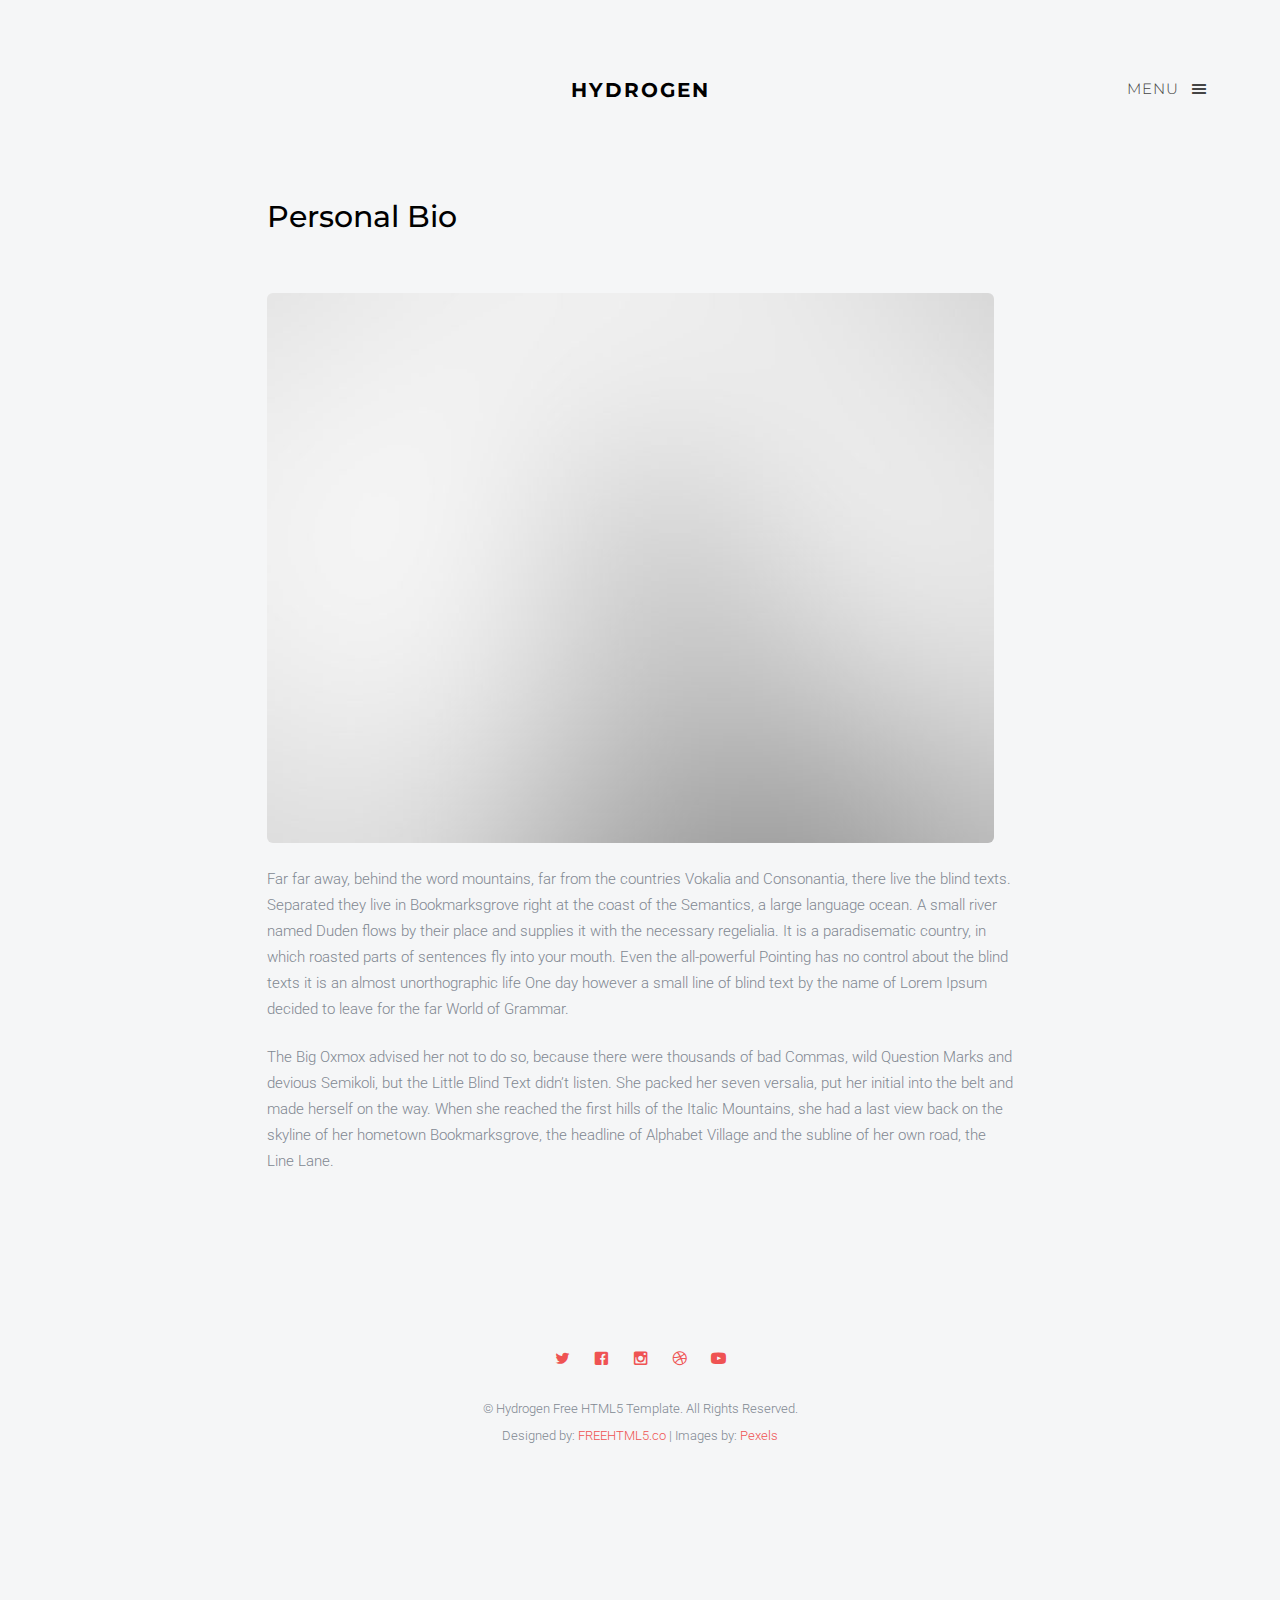
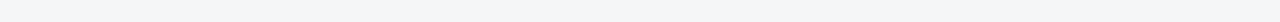
<file: tingo/static/about.html>
<!DOCTYPE html>
<!--[if lt IE 7]>      <html class="no-js lt-ie9 lt-ie8 lt-ie7"> <![endif]-->
<!--[if IE 7]>         <html class="no-js lt-ie9 lt-ie8"> <![endif]-->
<!--[if IE 8]>         <html class="no-js lt-ie9"> <![endif]-->
<!--[if gt IE 8]><!--> <html class="no-js"> <!--<![endif]-->
	<head>
	<meta charset="utf-8">
	<meta http-equiv="X-UA-Compatible" content="IE=edge">
	<title>Hydrogen &mdash; A free HTML5 Template by FREEHTML5.CO</title>
	<meta name="viewport" content="width=device-width, initial-scale=1">
	<meta name="description" content="Free HTML5 Template by FREEHTML5.CO" />
	<meta name="keywords" content="free html5, free template, free bootstrap, html5, css3, mobile first, responsive" />
	<meta name="author" content="FREEHTML5.CO" />

  <!-- 
	//////////////////////////////////////////////////////

	FREE HTML5 TEMPLATE 
	DESIGNED & DEVELOPED by FREEHTML5.CO
		
	Website: 		http://freehtml5.co/
	Email: 			info@freehtml5.co
	Twitter: 		http://twitter.com/fh5co
	Facebook: 		https://www.facebook.com/fh5co

	//////////////////////////////////////////////////////
	 -->

  <!-- Facebook and Twitter integration -->
	<meta property="og:title" content=""/>
	<meta property="og:image" content=""/>
	<meta property="og:url" content=""/>
	<meta property="og:site_name" content=""/>
	<meta property="og:description" content=""/>
	<meta name="twitter:title" content="" />
	<meta name="twitter:image" content="" />
	<meta name="twitter:url" content="" />
	<meta name="twitter:card" content="" />

	<!-- Place favicon.ico and apple-touch-icon.png in the root directory -->
	<link rel="shortcut icon" href="favicon.ico">

	<!-- Google Webfonts -->
	<link href='http://fonts.googleapis.com/css?family=Roboto:400,300,100,500' rel='stylesheet' type='text/css'>
	<link href='https://fonts.googleapis.com/css?family=Montserrat:400,700' rel='stylesheet' type='text/css'>
	
	<!-- Animate.css -->
	<link rel="stylesheet" href="css/animate.css">
	<!-- Icomoon Icon Fonts-->
	<link rel="stylesheet" href="css/icomoon.css">
	<!-- Magnific Popup -->
	<link rel="stylesheet" href="css/magnific-popup.css">
	<!-- Salvattore -->
	<link rel="stylesheet" href="css/salvattore.css">
	<!-- Theme Style -->
	<link rel="stylesheet" href="css/style.css">
	<!-- Modernizr JS -->
	<script src="js/modernizr-2.6.2.min.js"></script>
	<!-- FOR IE9 below -->
	<!--[if lt IE 9]>
	<script src="js/respond.min.js"></script>
	<![endif]-->

	</head>
	<body>
		
	<div id="fh5co-offcanvass">
		<a href="#" class="fh5co-offcanvass-close js-fh5co-offcanvass-close">Menu <i class="icon-cross"></i> </a>
		<h1 class="fh5co-logo"><a class="navbar-brand" href="index.html">Hydrogen</a></h1>
		<ul>
			<li><a href="index.html">Home</a></li>
			<li class="active"><a href="about.html">About</a></li>
			<li><a href="pricing.html">Pricing</a></li>
			<li><a href="contact.html">Contact</a></li>
		</ul>
		<h3 class="fh5co-lead">Connect with us</h3>
		<p class="fh5co-social-icons">
			<a href="#"><i class="icon-twitter"></i></a>
			<a href="#"><i class="icon-facebook"></i></a>
			<a href="#"><i class="icon-instagram"></i></a>
			<a href="#"><i class="icon-dribbble"></i></a>
			<a href="#"><i class="icon-youtube"></i></a>
		</p>
	</div>
	<header id="fh5co-header" role="banner">
		<div class="container">
			<div class="row">
				<div class="col-md-12">
					<a href="#" class="fh5co-menu-btn js-fh5co-menu-btn">Menu <i class="icon-menu"></i></a>
					<a class="navbar-brand" href="index.html">Hydrogen</a>		
				</div>
			</div>
		</div>
	</header>
	<!-- END .header -->
	
	
	<div id="fh5co-main">
		<div class="container">
			<div class="row">
				<div class="col-md-8 col-md-offset-2">
					<h2>Personal Bio</h2>
					<div class="fh5co-spacer fh5co-spacer-sm"></div>
					<p>
					<img src="images/img_29_large.jpg" alt="Free HTML5 template by FREEHTML5.co" class="img-rounded img-responsive"></p>

					<p>Far far away, behind the word mountains, far from the countries Vokalia and Consonantia, there live the blind texts. Separated they live in Bookmarksgrove right at the coast of the Semantics, a large language ocean. A small river named Duden flows by their place and supplies it with the necessary regelialia. It is a paradisematic country, in which roasted parts of sentences fly into your mouth. Even the all-powerful Pointing has no control about the blind texts it is an almost unorthographic life One day however a small line of blind text by the name of Lorem Ipsum decided to leave for the far World of Grammar.</p>
				
					<p> The Big Oxmox advised her not to do so, because there were thousands of bad Commas, wild Question Marks and devious Semikoli, but the Little Blind Text didn’t listen. She packed her seven versalia, put her initial into the belt and made herself on the way. When she reached the first hills of the Italic Mountains, she had a last view back on the skyline of her hometown Bookmarksgrove, the headline of Alphabet Village and the subline of her own road, the Line Lane. </p>
					
					
				</div>
				
        		
        	</div>
       </div>
	</div>

	<footer id="fh5co-footer">
		
		<div class="container">
			<div class="row row-padded">
				<div class="col-md-12 text-center">
					<p class="fh5co-social-icons">
						<a href="#"><i class="icon-twitter"></i></a>
						<a href="#"><i class="icon-facebook"></i></a>
						<a href="#"><i class="icon-instagram"></i></a>
						<a href="#"><i class="icon-dribbble"></i></a>
						<a href="#"><i class="icon-youtube"></i></a>
					</p>
					<p><small>&copy; Hydrogen Free HTML5 Template. All Rights Reserved. <br>Designed by: <a href="http://freehtml5.co/" target="_blank">FREEHTML5.co</a> | Images by: <a href="http://pexels.com" target="_blank">Pexels</a> </small></p>
				</div>
			</div>
		</div>
	</footer>


	<!-- jQuery -->
	<script src="js/jquery.min.js"></script>
	<!-- jQuery Easing -->
	<script src="js/jquery.easing.1.3.js"></script>
	<!-- Bootstrap -->
	<script src="js/bootstrap.min.js"></script>
	<!-- Waypoints -->
	<script src="js/jquery.waypoints.min.js"></script>
	<!-- Magnific Popup -->
	<script src="js/jquery.magnific-popup.min.js"></script>
	<!-- Salvattore -->
	<script src="js/salvattore.min.js"></script>
	<!-- Main JS -->
	<script src="js/main.js"></script>

	

	
	</body>
</html>
</file>
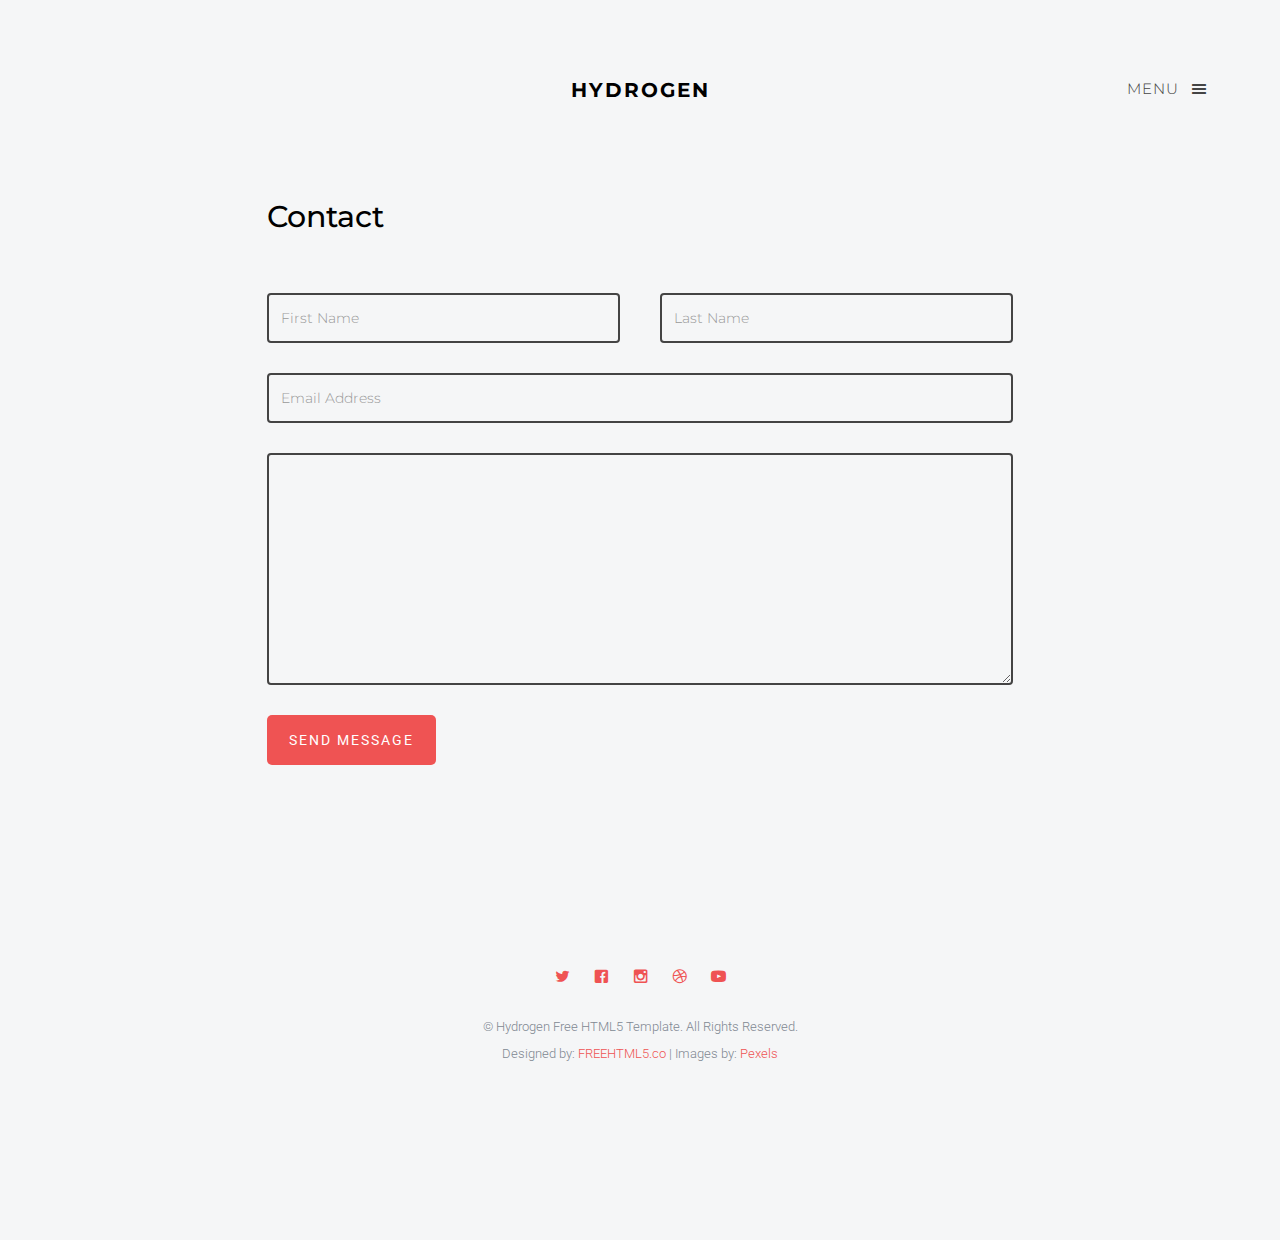
<file: tingo/static/contact.html>
<!DOCTYPE html>
<!--[if lt IE 7]>      <html class="no-js lt-ie9 lt-ie8 lt-ie7"> <![endif]-->
<!--[if IE 7]>         <html class="no-js lt-ie9 lt-ie8"> <![endif]-->
<!--[if IE 8]>         <html class="no-js lt-ie9"> <![endif]-->
<!--[if gt IE 8]><!--> <html class="no-js"> <!--<![endif]-->
	<head>
	<meta charset="utf-8">
	<meta http-equiv="X-UA-Compatible" content="IE=edge">
	<title>Hydrogen &mdash; A free HTML5 Template by FREEHTML5.CO</title>
	<meta name="viewport" content="width=device-width, initial-scale=1">
	<meta name="description" content="Free HTML5 Template by FREEHTML5.CO" />
	<meta name="keywords" content="free html5, free template, free bootstrap, html5, css3, mobile first, responsive" />
	<meta name="author" content="FREEHTML5.CO" />

  <!-- 
	//////////////////////////////////////////////////////

	FREE HTML5 TEMPLATE 
	DESIGNED & DEVELOPED by FREEHTML5.CO
		
	Website: 		http://freehtml5.co/
	Email: 			info@freehtml5.co
	Twitter: 		http://twitter.com/fh5co
	Facebook: 		https://www.facebook.com/fh5co

	//////////////////////////////////////////////////////
	 -->

  <!-- Facebook and Twitter integration -->
	<meta property="og:title" content=""/>
	<meta property="og:image" content=""/>
	<meta property="og:url" content=""/>
	<meta property="og:site_name" content=""/>
	<meta property="og:description" content=""/>
	<meta name="twitter:title" content="" />
	<meta name="twitter:image" content="" />
	<meta name="twitter:url" content="" />
	<meta name="twitter:card" content="" />

	<!-- Place favicon.ico and apple-touch-icon.png in the root directory -->
	<link rel="shortcut icon" href="favicon.ico">

	<!-- Google Webfonts -->
	<link href='http://fonts.googleapis.com/css?family=Roboto:400,300,100,500' rel='stylesheet' type='text/css'>
	<link href='https://fonts.googleapis.com/css?family=Montserrat:400,700' rel='stylesheet' type='text/css'>
	
	<!-- Animate.css -->
	<link rel="stylesheet" href="css/animate.css">
	<!-- Icomoon Icon Fonts-->
	<link rel="stylesheet" href="css/icomoon.css">
	<!-- Magnific Popup -->
	<link rel="stylesheet" href="css/magnific-popup.css">
	<!-- Salvattore -->
	<link rel="stylesheet" href="css/salvattore.css">
	<!-- Theme Style -->
	<link rel="stylesheet" href="css/style.css">
	<!-- Modernizr JS -->
	<script src="js/modernizr-2.6.2.min.js"></script>
	<!-- FOR IE9 below -->
	<!--[if lt IE 9]>
	<script src="js/respond.min.js"></script>
	<![endif]-->

	</head>
	<body>
		
	<div id="fh5co-offcanvass">
		<a href="#" class="fh5co-offcanvass-close js-fh5co-offcanvass-close">Menu <i class="icon-cross"></i> </a>
		<h1 class="fh5co-logo"><a class="navbar-brand" href="index.html">Hydrogen</a></h1>
		<ul>
			<li><a href="index.html">Home</a></li>
			<li><a href="about.html">About</a></li>
			<li><a href="pricing.html">Pricing</a></li>
			<li class="active"><a href="contact.html">Contact</a></li>
		</ul>
		<h3 class="fh5co-lead">Connect with us</h3>
		<p class="fh5co-social-icons">
			<a href="#"><i class="icon-twitter"></i></a>
			<a href="#"><i class="icon-facebook"></i></a>
			<a href="#"><i class="icon-instagram"></i></a>
			<a href="#"><i class="icon-dribbble"></i></a>
			<a href="#"><i class="icon-youtube"></i></a>
		</p>
	</div>
	<header id="fh5co-header" role="banner">
		<div class="container">
			<div class="row">
				<div class="col-md-12">
					<a href="#" class="fh5co-menu-btn js-fh5co-menu-btn">Menu <i class="icon-menu"></i></a>
					<a class="navbar-brand" href="index.html">Hydrogen</a>		
				</div>
			</div>
		</div>
	</header>
	<!-- END .header -->
	
	
	<div id="fh5co-main">
		<div class="container">
			<div class="row">
				<div class="col-md-8 col-md-offset-2">
					<h2>Contact</h2>
					<div class="fh5co-spacer fh5co-spacer-sm"></div>
					<form action="#">
						<div class="row">
							<div class="col-md-6">
								<div class="form-group">
									<input type="text" class="form-control" placeholder="First Name">	
								</div>
							</div>
							<div class="col-md-6">
								<div class="form-group">
									<input type="text" class="form-control" placeholder="Last Name">
								</div>
							</div>
							<div class="col-md-12">
								<div class="form-group">
									<input type="email" class="form-control" placeholder="Email Address">
								</div>
								<div class="form-group">
									<textarea name="message" id="message" cols="30" class="form-control" rows="10"></textarea>
								</div>
								<div class="form-group">
									<input type="submit" class="btn btn-primary" value="Send Message">
								</div>
							</div>
						</div>
					</form>
					
				</div>
        		
        	</div>
       </div>
	</div>

	<footer id="fh5co-footer">
		
		<div class="container">
			<div class="row row-padded">
				<div class="col-md-12 text-center">
					<p class="fh5co-social-icons">
						<a href="#"><i class="icon-twitter"></i></a>
						<a href="#"><i class="icon-facebook"></i></a>
						<a href="#"><i class="icon-instagram"></i></a>
						<a href="#"><i class="icon-dribbble"></i></a>
						<a href="#"><i class="icon-youtube"></i></a>
					</p>
					<p><small>&copy; Hydrogen Free HTML5 Template. All Rights Reserved. <br>Designed by: <a href="http://freehtml5.co/" target="_blank">FREEHTML5.co</a> | Images by: <a href="http://pexels.com" target="_blank">Pexels</a> </small></p>
				</div>
			</div>
		</div>
	</footer>


	<!-- jQuery -->
	<script src="js/jquery.min.js"></script>
	<!-- jQuery Easing -->
	<script src="js/jquery.easing.1.3.js"></script>
	<!-- Bootstrap -->
	<script src="js/bootstrap.min.js"></script>
	<!-- Waypoints -->
	<script src="js/jquery.waypoints.min.js"></script>
	<!-- Magnific Popup -->
	<script src="js/jquery.magnific-popup.min.js"></script>
	<!-- Salvattore -->
	<script src="js/salvattore.min.js"></script>
	<!-- Main JS -->
	<script src="js/main.js"></script>

	

	
	</body>
</html>
</file>
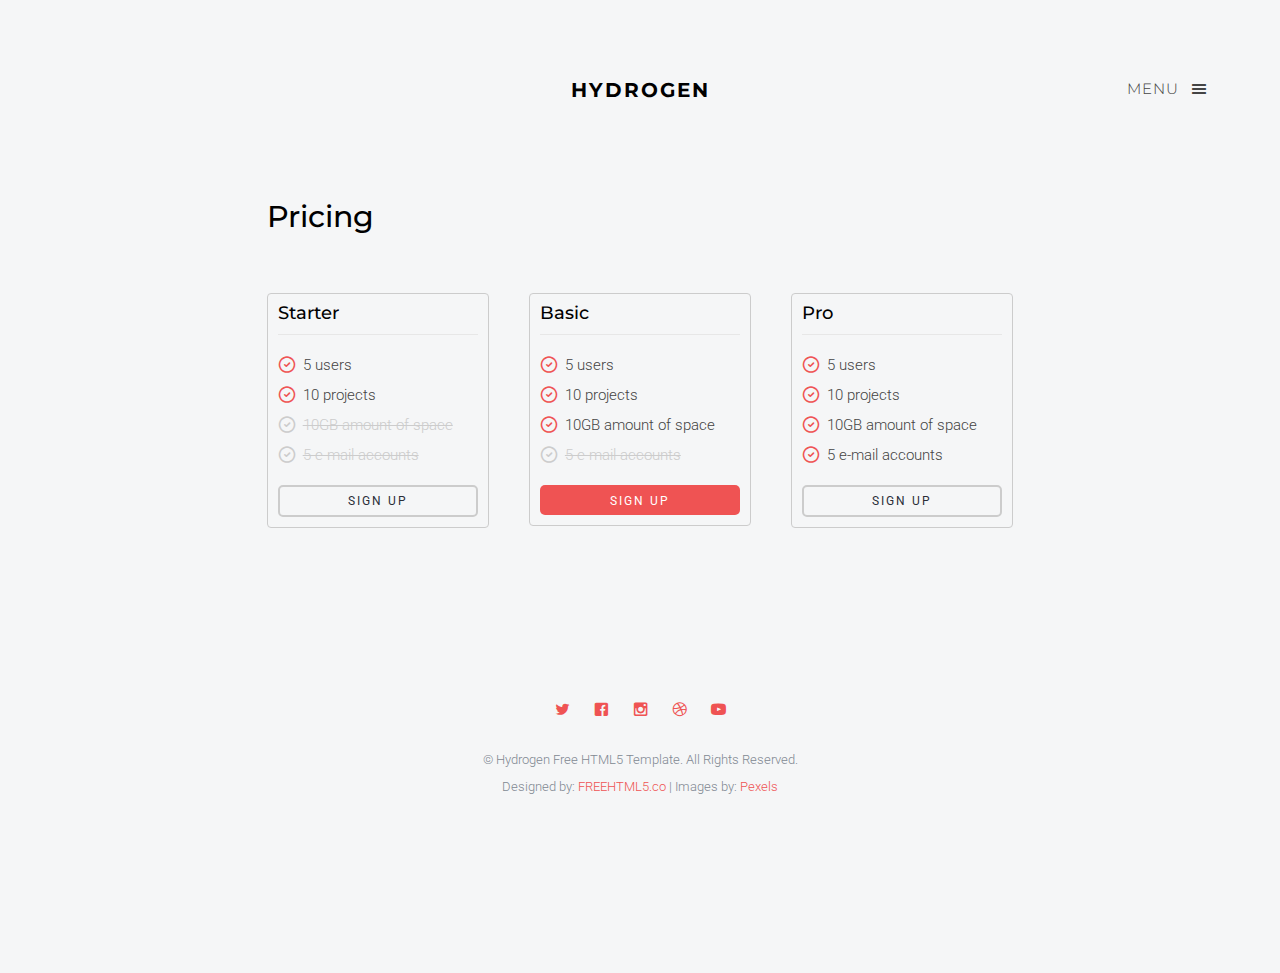
<file: tingo/static/pricing.html>
<!DOCTYPE html>
<!--[if lt IE 7]>      <html class="no-js lt-ie9 lt-ie8 lt-ie7"> <![endif]-->
<!--[if IE 7]>         <html class="no-js lt-ie9 lt-ie8"> <![endif]-->
<!--[if IE 8]>         <html class="no-js lt-ie9"> <![endif]-->
<!--[if gt IE 8]><!--> <html class="no-js"> <!--<![endif]-->
	<head>
	<meta charset="utf-8">
	<meta http-equiv="X-UA-Compatible" content="IE=edge">
	<title>Hydrogen &mdash; A free HTML5 Template by FREEHTML5.CO</title>
	<meta name="viewport" content="width=device-width, initial-scale=1">
	<meta name="description" content="Free HTML5 Template by FREEHTML5.CO" />
	<meta name="keywords" content="free html5, free template, free bootstrap, html5, css3, mobile first, responsive" />
	<meta name="author" content="FREEHTML5.CO" />

  <!-- 
	//////////////////////////////////////////////////////

	FREE HTML5 TEMPLATE 
	DESIGNED & DEVELOPED by FREEHTML5.CO
		
	Website: 		http://freehtml5.co/
	Email: 			info@freehtml5.co
	Twitter: 		http://twitter.com/fh5co
	Facebook: 		https://www.facebook.com/fh5co

	//////////////////////////////////////////////////////
	 -->

  <!-- Facebook and Twitter integration -->
	<meta property="og:title" content=""/>
	<meta property="og:image" content=""/>
	<meta property="og:url" content=""/>
	<meta property="og:site_name" content=""/>
	<meta property="og:description" content=""/>
	<meta name="twitter:title" content="" />
	<meta name="twitter:image" content="" />
	<meta name="twitter:url" content="" />
	<meta name="twitter:card" content="" />

	<!-- Place favicon.ico and apple-touch-icon.png in the root directory -->
	<link rel="shortcut icon" href="favicon.ico">

	<!-- Google Webfonts -->
	<link href='http://fonts.googleapis.com/css?family=Roboto:400,300,100,500' rel='stylesheet' type='text/css'>
	<link href='https://fonts.googleapis.com/css?family=Montserrat:400,700' rel='stylesheet' type='text/css'>
	
	<!-- Animate.css -->
	<link rel="stylesheet" href="css/animate.css">
	<!-- Icomoon Icon Fonts-->
	<link rel="stylesheet" href="css/icomoon.css">
	<!-- Magnific Popup -->
	<link rel="stylesheet" href="css/magnific-popup.css">
	<!-- Salvattore -->
	<link rel="stylesheet" href="css/salvattore.css">
	<!-- Theme Style -->
	<link rel="stylesheet" href="css/style.css">
	<!-- Modernizr JS -->
	<script src="js/modernizr-2.6.2.min.js"></script>
	<!-- FOR IE9 below -->
	<!--[if lt IE 9]>
	<script src="js/respond.min.js"></script>
	<![endif]-->

	</head>
	<body>
		
	<div id="fh5co-offcanvass">
		<a href="#" class="fh5co-offcanvass-close js-fh5co-offcanvass-close">Menu <i class="icon-cross"></i> </a>
		<h1 class="fh5co-logo"><a class="navbar-brand" href="index.html">Hydrogen</a></h1>
		<ul>
			<li><a href="index.html">Home</a></li>
			<li><a href="about.html">About</a></li>
			<li class="active"><a href="pricing.html">Pricing</a></li>
			<li><a href="contact.html">Contact</a></li>
		</ul>
		<h3 class="fh5co-lead">Connect with us</h3>
		<p class="fh5co-social-icons">
			<a href="#"><i class="icon-twitter"></i></a>
			<a href="#"><i class="icon-facebook"></i></a>
			<a href="#"><i class="icon-instagram"></i></a>
			<a href="#"><i class="icon-dribbble"></i></a>
			<a href="#"><i class="icon-youtube"></i></a>
		</p>
	</div>
	<header id="fh5co-header" role="banner">
		<div class="container">
			<div class="row">
				<div class="col-md-12">
					<a href="#" class="fh5co-menu-btn js-fh5co-menu-btn">Menu <i class="icon-menu"></i></a>
					<a class="navbar-brand" href="index.html">Hydrogen</a>		
				</div>
			</div>
		</div>
	</header>
	<!-- END .header -->
	
	
	<div id="fh5co-main">
		<div class="container">
			<div class="row">
				<div class="col-md-8 col-md-offset-2">
					<h2>Pricing</h2>
					<div class="fh5co-spacer fh5co-spacer-sm"></div>
					<div class="row">
						<div class="col-md-4">
							<div class="fh5co-pricing-table">
								<h3>Starter</h3>
								<ul class="fh5co-list-check">
									<li class="fh5co-include">5 users</li>
									<li class="fh5co-include">10 projects</li>
									<li>10GB amount of space</li>
									<li>5 e-mail accounts</li>
								</ul>
								<a href="#" class="btn btn-block btn-sm btn-outline">Sign up</a>
							</div>
						</div>
						<div class="col-md-4">
							<div class="fh5co-pricing-table">
								<h3>Basic</h3>
								<ul class="fh5co-list-check">
									<li class="fh5co-include">5 users</li>
									<li class="fh5co-include">10 projects</li>
									<li class="fh5co-include">10GB amount of space</li>
									<li>5 e-mail accounts</li>
								</ul>
								<a href="#" class="btn btn-block btn-sm btn-primary">Sign up</a>
							</div>
						</div>
						<div class="col-md-4">
							<div class="fh5co-pricing-table">
								<h3>Pro</h3>
								<ul class="fh5co-list-check">
									<li class="fh5co-include">5 users</li>
									<li class="fh5co-include">10 projects</li>
									<li class="fh5co-include">10GB amount of space</li>
									<li class="fh5co-include">5 e-mail accounts</li>
								</ul>
								<a href="#" class="btn btn-block btn-sm btn-outline">Sign up</a>
							</div>
						</div>
					</div>
					
				</div>
        		
        	</div>
       </div>
	</div>

	<footer id="fh5co-footer">
		
		<div class="container">
			<div class="row row-padded">
				<div class="col-md-12 text-center">
					<p class="fh5co-social-icons">
						<a href="#"><i class="icon-twitter"></i></a>
						<a href="#"><i class="icon-facebook"></i></a>
						<a href="#"><i class="icon-instagram"></i></a>
						<a href="#"><i class="icon-dribbble"></i></a>
						<a href="#"><i class="icon-youtube"></i></a>
					</p>
					<p><small>&copy; Hydrogen Free HTML5 Template. All Rights Reserved. <br>Designed by: <a href="http://freehtml5.co/" target="_blank">FREEHTML5.co</a> | Images by: <a href="http://pexels.com" target="_blank">Pexels</a> </small></p>
				</div>
			</div>
		</div>
	</footer>


	<!-- jQuery -->
	<script src="js/jquery.min.js"></script>
	<!-- jQuery Easing -->
	<script src="js/jquery.easing.1.3.js"></script>
	<!-- Bootstrap -->
	<script src="js/bootstrap.min.js"></script>
	<!-- Waypoints -->
	<script src="js/jquery.waypoints.min.js"></script>
	<!-- Magnific Popup -->
	<script src="js/jquery.magnific-popup.min.js"></script>
	<!-- Salvattore -->
	<script src="js/salvattore.min.js"></script>
	<!-- Main JS -->
	<script src="js/main.js"></script>

	

	
	</body>
</html>
</file>
<file: tingo/static/css/icomoon.css>
@font-face {
	font-family: 'icomoon';
	src:url('../fonts/icomoon/icomoon.eot?srf3rx');
	src:url('../fonts/icomoon/icomoon.eot?srf3rx#iefix') format('embedded-opentype'),
		url('../fonts/icomoon/icomoon.ttf?srf3rx') format('truetype'),
		url('../fonts/icomoon/icomoon.woff?srf3rx') format('woff'),
		url('../fonts/icomoon/icomoon.svg?srf3rx#icomoon') format('svg');
	font-weight: normal;
	font-style: normal;
}

[class^="icon-"], [class*=" icon-"] {
	font-family: 'icomoon';
	speak: none;
	font-style: normal;
	font-weight: normal;
	font-variant: normal;
	text-transform: none;
	line-height: 1;

	/* Better Font Rendering =========== */
	-webkit-font-smoothing: antialiased;
	-moz-osx-font-smoothing: grayscale;
}

.icon-add-to-list:before {
	content: "\e600";
}
.icon-classic-computer:before {
	content: "\e601";
}
.icon-controller-fast-backward:before {
	content: "\e602";
}
.icon-creative-commons-attribution:before {
	content: "\e603";
}
.icon-creative-commons-noderivs:before {
	content: "\e604";
}
.icon-creative-commons-noncommercial-eu:before {
	content: "\e605";
}
.icon-creative-commons-noncommercial-us:before {
	content: "\e606";
}
.icon-creative-commons-public-domain:before {
	content: "\e607";
}
.icon-creative-commons-remix:before {
	content: "\e608";
}
.icon-creative-commons-share:before {
	content: "\e609";
}
.icon-creative-commons-sharealike:before {
	content: "\e60a";
}
.icon-creative-commons:before {
	content: "\e60b";
}
.icon-document-landscape:before {
	content: "\e60c";
}
.icon-remove-user:before {
	content: "\e60d";
}
.icon-warning:before {
	content: "\e60e";
}
.icon-arrow-bold-down:before {
	content: "\e60f";
}
.icon-arrow-bold-left:before {
	content: "\e610";
}
.icon-arrow-bold-right:before {
	content: "\e611";
}
.icon-arrow-bold-up:before {
	content: "\e612";
}
.icon-arrow-down:before {
	content: "\e613";
}
.icon-arrow-left:before {
	content: "\e614";
}
.icon-arrow-long-down:before {
	content: "\e615";
}
.icon-arrow-long-left:before {
	content: "\e616";
}
.icon-arrow-long-right:before {
	content: "\e617";
}
.icon-arrow-long-up:before {
	content: "\e618";
}
.icon-arrow-right:before {
	content: "\e619";
}
.icon-arrow-up:before {
	content: "\e61a";
}
.icon-arrow-with-circle-down:before {
	content: "\e61b";
}
.icon-arrow-with-circle-left:before {
	content: "\e61c";
}
.icon-arrow-with-circle-right:before {
	content: "\e61d";
}
.icon-arrow-with-circle-up:before {
	content: "\e61e";
}
.icon-bookmark:before {
	content: "\e61f";
}
.icon-bookmarks:before {
	content: "\e620";
}
.icon-chevron-down:before {
	content: "\e621";
}
.icon-chevron-left:before {
	content: "\e622";
}
.icon-chevron-right:before {
	content: "\e623";
}
.icon-chevron-small-down:before {
	content: "\e624";
}
.icon-chevron-small-left:before {
	content: "\e625";
}
.icon-chevron-small-right:before {
	content: "\e626";
}
.icon-chevron-small-up:before {
	content: "\e627";
}
.icon-chevron-thin-down:before {
	content: "\e628";
}
.icon-chevron-thin-left:before {
	content: "\e629";
}
.icon-chevron-thin-right:before {
	content: "\e62a";
}
.icon-chevron-thin-up:before {
	content: "\e62b";
}
.icon-chevron-up:before {
	content: "\e62c";
}
.icon-chevron-with-circle-down:before {
	content: "\e62d";
}
.icon-chevron-with-circle-left:before {
	content: "\e62e";
}
.icon-chevron-with-circle-right:before {
	content: "\e62f";
}
.icon-chevron-with-circle-up:before {
	content: "\e630";
}
.icon-cloud:before {
	content: "\e631";
}
.icon-controller-fast-forward:before {
	content: "\e632";
}
.icon-controller-jump-to-start:before {
	content: "\e633";
}
.icon-controller-next:before {
	content: "\e634";
}
.icon-controller-paus:before {
	content: "\e635";
}
.icon-controller-play:before {
	content: "\e636";
}
.icon-controller-record:before {
	content: "\e637";
}
.icon-controller-stop:before {
	content: "\e638";
}
.icon-controller-volume:before {
	content: "\e639";
}
.icon-dot-single:before {
	content: "\e63a";
}
.icon-dots-three-horizontal:before {
	content: "\e63b";
}
.icon-dots-three-vertical:before {
	content: "\e63c";
}
.icon-dots-two-horizontal:before {
	content: "\e63d";
}
.icon-dots-two-vertical:before {
	content: "\e63e";
}
.icon-download:before {
	content: "\e63f";
}
.icon-emoji-flirt:before {
	content: "\e640";
}
.icon-flow-branch:before {
	content: "\e641";
}
.icon-flow-cascade:before {
	content: "\e642";
}
.icon-flow-line:before {
	content: "\e643";
}
.icon-flow-parallel:before {
	content: "\e644";
}
.icon-flow-tree:before {
	content: "\e645";
}
.icon-install:before {
	content: "\e646";
}
.icon-layers:before {
	content: "\e647";
}
.icon-open-book:before {
	content: "\e648";
}
.icon-resize-100:before {
	content: "\e649";
}
.icon-resize-full-screen:before {
	content: "\e64a";
}
.icon-save:before {
	content: "\e64b";
}
.icon-select-arrows:before {
	content: "\e64c";
}
.icon-sound-mute:before {
	content: "\e64d";
}
.icon-sound:before {
	content: "\e64e";
}
.icon-trash:before {
	content: "\e64f";
}
.icon-triangle-down:before {
	content: "\e650";
}
.icon-triangle-left:before {
	content: "\e651";
}
.icon-triangle-right:before {
	content: "\e652";
}
.icon-triangle-up:before {
	content: "\e653";
}
.icon-uninstall:before {
	content: "\e654";
}
.icon-upload-to-cloud:before {
	content: "\e655";
}
.icon-upload:before {
	content: "\e656";
}
.icon-add-user:before {
	content: "\e657";
}
.icon-address:before {
	content: "\e658";
}
.icon-adjust:before {
	content: "\e659";
}
.icon-air:before {
	content: "\e65a";
}
.icon-aircraft-landing:before {
	content: "\e65b";
}
.icon-aircraft-take-off:before {
	content: "\e65c";
}
.icon-aircraft:before {
	content: "\e65d";
}
.icon-align-bottom:before {
	content: "\e65e";
}
.icon-align-horizontal-middle:before {
	content: "\e65f";
}
.icon-align-left:before {
	content: "\e660";
}
.icon-align-right:before {
	content: "\e661";
}
.icon-align-top:before {
	content: "\e662";
}
.icon-align-vertical-middle:before {
	content: "\e663";
}
.icon-archive:before {
	content: "\e664";
}
.icon-area-graph:before {
	content: "\e665";
}
.icon-attachment:before {
	content: "\e666";
}
.icon-awareness-ribbon:before {
	content: "\e667";
}
.icon-back-in-time:before {
	content: "\e668";
}
.icon-back:before {
	content: "\e669";
}
.icon-bar-graph:before {
	content: "\e66a";
}
.icon-battery:before {
	content: "\e66b";
}
.icon-beamed-note:before {
	content: "\e66c";
}
.icon-bell:before {
	content: "\e66d";
}
.icon-blackboard:before {
	content: "\e66e";
}
.icon-block:before {
	content: "\e66f";
}
.icon-book:before {
	content: "\e670";
}
.icon-bowl:before {
	content: "\e671";
}
.icon-box:before {
	content: "\e672";
}
.icon-briefcase:before {
	content: "\e673";
}
.icon-browser:before {
	content: "\e674";
}
.icon-brush:before {
	content: "\e675";
}
.icon-bucket:before {
	content: "\e676";
}
.icon-cake:before {
	content: "\e677";
}
.icon-calculator:before {
	content: "\e678";
}
.icon-calendar:before {
	content: "\e679";
}
.icon-camera:before {
	content: "\e67a";
}
.icon-ccw:before {
	content: "\e67b";
}
.icon-chat:before {
	content: "\e67c";
}
.icon-check:before {
	content: "\e67d";
}
.icon-circle-with-cross:before {
	content: "\e67e";
}
.icon-circle-with-minus:before {
	content: "\e67f";
}
.icon-circle-with-plus:before {
	content: "\e680";
}
.icon-circle:before {
	content: "\e681";
}
.icon-circular-graph:before {
	content: "\e682";
}
.icon-clapperboard:before {
	content: "\e683";
}
.icon-clipboard:before {
	content: "\e684";
}
.icon-clock:before {
	content: "\e685";
}
.icon-code:before {
	content: "\e686";
}
.icon-cog:before {
	content: "\e687";
}
.icon-colours:before {
	content: "\e688";
}
.icon-compass:before {
	content: "\e689";
}
.icon-copy:before {
	content: "\e68a";
}
.icon-credit-card:before {
	content: "\e68b";
}
.icon-credit:before {
	content: "\e68c";
}
.icon-cross:before {
	content: "\e68d";
}
.icon-cup:before {
	content: "\e68e";
}
.icon-cw:before {
	content: "\e68f";
}
.icon-cycle:before {
	content: "\e690";
}
.icon-database:before {
	content: "\e691";
}
.icon-dial-pad:before {
	content: "\e692";
}
.icon-direction:before {
	content: "\e693";
}
.icon-document:before {
	content: "\e694";
}
.icon-documents:before {
	content: "\e695";
}
.icon-drink:before {
	content: "\e696";
}
.icon-drive:before {
	content: "\e697";
}
.icon-drop:before {
	content: "\e698";
}
.icon-edit:before {
	content: "\e699";
}
.icon-email:before {
	content: "\e69a";
}
.icon-emoji-happy:before {
	content: "\e69b";
}
.icon-emoji-neutral:before {
	content: "\e69c";
}
.icon-emoji-sad:before {
	content: "\e69d";
}
.icon-erase:before {
	content: "\e69e";
}
.icon-eraser:before {
	content: "\e69f";
}
.icon-export:before {
	content: "\e6a0";
}
.icon-eye:before {
	content: "\e6a1";
}
.icon-feather:before {
	content: "\e6a2";
}
.icon-flag:before {
	content: "\e6a3";
}
.icon-flash:before {
	content: "\e6a4";
}
.icon-flashlight:before {
	content: "\e6a5";
}
.icon-flat-brush:before {
	content: "\e6a6";
}
.icon-folder-images:before {
	content: "\e6a7";
}
.icon-folder-music:before {
	content: "\e6a8";
}
.icon-folder-video:before {
	content: "\e6a9";
}
.icon-folder:before {
	content: "\e6aa";
}
.icon-forward:before {
	content: "\e6ab";
}
.icon-funnel:before {
	content: "\e6ac";
}
.icon-game-controller:before {
	content: "\e6ad";
}
.icon-gauge:before {
	content: "\e6ae";
}
.icon-globe:before {
	content: "\e6af";
}
.icon-graduation-cap:before {
	content: "\e6b0";
}
.icon-grid:before {
	content: "\e6b1";
}
.icon-hair-cross:before {
	content: "\e6b2";
}
.icon-hand:before {
	content: "\e6b3";
}
.icon-heart-outlined:before {
	content: "\e6b4";
}
.icon-heart:before {
	content: "\e6b5";
}
.icon-help-with-circle:before {
	content: "\e6b6";
}
.icon-help:before {
	content: "\e6b7";
}
.icon-home:before {
	content: "\e6b8";
}
.icon-hour-glass:before {
	content: "\e6b9";
}
.icon-image-inverted:before {
	content: "\e6ba";
}
.icon-image:before {
	content: "\e6bb";
}
.icon-images:before {
	content: "\e6bc";
}
.icon-inbox:before {
	content: "\e6bd";
}
.icon-infinity:before {
	content: "\e6be";
}
.icon-info-with-circle:before {
	content: "\e6bf";
}
.icon-info:before {
	content: "\e6c0";
}
.icon-key:before {
	content: "\e6c1";
}
.icon-keyboard:before {
	content: "\e6c2";
}
.icon-lab-flask:before {
	content: "\e6c3";
}
.icon-landline:before {
	content: "\e6c4";
}
.icon-language:before {
	content: "\e6c5";
}
.icon-laptop:before {
	content: "\e6c6";
}
.icon-leaf:before {
	content: "\e6c7";
}
.icon-level-down:before {
	content: "\e6c8";
}
.icon-level-up:before {
	content: "\e6c9";
}
.icon-lifebuoy:before {
	content: "\e6ca";
}
.icon-light-bulb:before {
	content: "\e6cb";
}
.icon-light-down:before {
	content: "\e6cc";
}
.icon-light-up:before {
	content: "\e6cd";
}
.icon-line-graph:before {
	content: "\e6ce";
}
.icon-link:before {
	content: "\e6cf";
}
.icon-list:before {
	content: "\e6d0";
}
.icon-location-pin:before {
	content: "\e6d1";
}
.icon-location:before {
	content: "\e6d2";
}
.icon-lock-open:before {
	content: "\e6d3";
}
.icon-lock:before {
	content: "\e6d4";
}
.icon-log-out:before {
	content: "\e6d5";
}
.icon-login:before {
	content: "\e6d6";
}
.icon-loop:before {
	content: "\e6d7";
}
.icon-magnet:before {
	content: "\e6d8";
}
.icon-magnifying-glass:before {
	content: "\e6d9";
}
.icon-mail:before {
	content: "\e6da";
}
.icon-man:before {
	content: "\e6db";
}
.icon-map:before {
	content: "\e6dc";
}
.icon-mask:before {
	content: "\e6dd";
}
.icon-medal:before {
	content: "\e6de";
}
.icon-megaphone:before {
	content: "\e6df";
}
.icon-menu:before {
	content: "\e6e0";
}
.icon-message:before {
	content: "\e6e1";
}
.icon-mic:before {
	content: "\e6e2";
}
.icon-minus:before {
	content: "\e6e3";
}
.icon-mobile:before {
	content: "\e6e4";
}
.icon-modern-mic:before {
	content: "\e6e5";
}
.icon-moon:before {
	content: "\e6e6";
}
.icon-mouse:before {
	content: "\e6e7";
}
.icon-music:before {
	content: "\e6e8";
}
.icon-network:before {
	content: "\e6e9";
}
.icon-new-message:before {
	content: "\e6ea";
}
.icon-new:before {
	content: "\e6eb";
}
.icon-news:before {
	content: "\e6ec";
}
.icon-note:before {
	content: "\e6ed";
}
.icon-notification:before {
	content: "\e6ee";
}
.icon-old-mobile:before {
	content: "\e6ef";
}
.icon-old-phone:before {
	content: "\e6f0";
}
.icon-palette:before {
	content: "\e6f1";
}
.icon-paper-plane:before {
	content: "\e6f2";
}
.icon-pencil:before {
	content: "\e6f3";
}
.icon-phone:before {
	content: "\e6f4";
}
.icon-pie-chart:before {
	content: "\e6f5";
}
.icon-pin:before {
	content: "\e6f6";
}
.icon-plus:before {
	content: "\e6f7";
}
.icon-popup:before {
	content: "\e6f8";
}
.icon-power-plug:before {
	content: "\e6f9";
}
.icon-price-ribbon:before {
	content: "\e6fa";
}
.icon-price-tag:before {
	content: "\e6fb";
}
.icon-print:before {
	content: "\e6fc";
}
.icon-progress-empty:before {
	content: "\e6fd";
}
.icon-progress-full:before {
	content: "\e6fe";
}
.icon-progress-one:before {
	content: "\e6ff";
}
.icon-progress-two:before {
	content: "\e700";
}
.icon-publish:before {
	content: "\e701";
}
.icon-quote:before {
	content: "\e702";
}
.icon-radio:before {
	content: "\e703";
}
.icon-reply-all:before {
	content: "\e704";
}
.icon-reply:before {
	content: "\e705";
}
.icon-retweet:before {
	content: "\e706";
}
.icon-rocket:before {
	content: "\e707";
}
.icon-round-brush:before {
	content: "\e708";
}
.icon-rss:before {
	content: "\e709";
}
.icon-ruler:before {
	content: "\e70a";
}
.icon-scissors:before {
	content: "\e70b";
}
.icon-share-alternitive:before {
	content: "\e70c";
}
.icon-share:before {
	content: "\e70d";
}
.icon-shareable:before {
	content: "\e70e";
}
.icon-shield:before {
	content: "\e70f";
}
.icon-shop:before {
	content: "\e710";
}
.icon-shopping-bag:before {
	content: "\e711";
}
.icon-shopping-basket:before {
	content: "\e712";
}
.icon-shopping-cart:before {
	content: "\e713";
}
.icon-shuffle:before {
	content: "\e714";
}
.icon-signal:before {
	content: "\e715";
}
.icon-sound-mix:before {
	content: "\e716";
}
.icon-sports-club:before {
	content: "\e717";
}
.icon-spreadsheet:before {
	content: "\e718";
}
.icon-squared-cross:before {
	content: "\e719";
}
.icon-squared-minus:before {
	content: "\e71a";
}
.icon-squared-plus:before {
	content: "\e71b";
}
.icon-star-outlined:before {
	content: "\e71c";
}
.icon-star:before {
	content: "\e71d";
}
.icon-stopwatch:before {
	content: "\e71e";
}
.icon-suitcase:before {
	content: "\e71f";
}
.icon-swap:before {
	content: "\e720";
}
.icon-sweden:before {
	content: "\e721";
}
.icon-switch:before {
	content: "\e722";
}
.icon-tablet:before {
	content: "\e723";
}
.icon-tag:before {
	content: "\e724";
}
.icon-text-document-inverted:before {
	content: "\e725";
}
.icon-text-document:before {
	content: "\e726";
}
.icon-text:before {
	content: "\e727";
}
.icon-thermometer:before {
	content: "\e728";
}
.icon-thumbs-down:before {
	content: "\e729";
}
.icon-thumbs-up:before {
	content: "\e72a";
}
.icon-thunder-cloud:before {
	content: "\e72b";
}
.icon-ticket:before {
	content: "\e72c";
}
.icon-time-slot:before {
	content: "\e72d";
}
.icon-tools:before {
	content: "\e72e";
}
.icon-traffic-cone:before {
	content: "\e72f";
}
.icon-tree:before {
	content: "\e730";
}
.icon-trophy:before {
	content: "\e731";
}
.icon-tv:before {
	content: "\e732";
}
.icon-typing:before {
	content: "\e733";
}
.icon-unread:before {
	content: "\e734";
}
.icon-untag:before {
	content: "\e735";
}
.icon-user:before {
	content: "\e736";
}
.icon-users:before {
	content: "\e737";
}
.icon-v-card:before {
	content: "\e738";
}
.icon-video:before {
	content: "\e739";
}
.icon-vinyl:before {
	content: "\e73a";
}
.icon-voicemail:before {
	content: "\e73b";
}
.icon-wallet:before {
	content: "\e73c";
}
.icon-water:before {
	content: "\e73d";
}
.icon-px-with-circle:before {
	content: "\e73e";
}
.icon-px:before {
	content: "\e73f";
}
.icon-basecamp:before {
	content: "\e740";
}
.icon-behance:before {
	content: "\e741";
}
.icon-creative-cloud:before {
	content: "\e742";
}
.icon-dropbox:before {
	content: "\e743";
}
.icon-evernote:before {
	content: "\e744";
}
.icon-flattr:before {
	content: "\e745";
}
.icon-foursquare:before {
	content: "\e746";
}
.icon-google-drive:before {
	content: "\e747";
}
.icon-google-hangouts:before {
	content: "\e748";
}
.icon-grooveshark:before {
	content: "\e749";
}
.icon-icloud:before {
	content: "\e74a";
}
.icon-mixi:before {
	content: "\e74b";
}
.icon-onedrive:before {
	content: "\e74c";
}
.icon-paypal:before {
	content: "\e74d";
}
.icon-picasa:before {
	content: "\e74e";
}
.icon-qq:before {
	content: "\e74f";
}
.icon-rdio-with-circle:before {
	content: "\e750";
}
.icon-renren:before {
	content: "\e751";
}
.icon-scribd:before {
	content: "\e752";
}
.icon-sina-weibo:before {
	content: "\e753";
}
.icon-skype-with-circle:before {
	content: "\e754";
}
.icon-skype:before {
	content: "\e755";
}
.icon-slideshare:before {
	content: "\e756";
}
.icon-smashing:before {
	content: "\e757";
}
.icon-soundcloud:before {
	content: "\e758";
}
.icon-spotify-with-circle:before {
	content: "\e759";
}
.icon-spotify:before {
	content: "\e75a";
}
.icon-swarm:before {
	content: "\e75b";
}
.icon-vine-with-circle:before {
	content: "\e75c";
}
.icon-vine:before {
	content: "\e75d";
}
.icon-vk-alternitive:before {
	content: "\e75e";
}
.icon-vk-with-circle:before {
	content: "\e75f";
}
.icon-vk:before {
	content: "\e760";
}
.icon-xing-with-circle:before {
	content: "\e761";
}
.icon-xing:before {
	content: "\e762";
}
.icon-yelp:before {
	content: "\e763";
}
.icon-dribbble-with-circle:before {
	content: "\e764";
}
.icon-dribbble:before {
	content: "\e765";
}
.icon-facebook-with-circle:before {
	content: "\e766";
}
.icon-facebook:before {
	content: "\e767";
}
.icon-flickr-with-circle:before {
	content: "\e768";
}
.icon-flickr:before {
	content: "\e769";
}
.icon-github-with-circle:before {
	content: "\e76a";
}
.icon-github:before {
	content: "\e76b";
}
.icon-google-with-circle:before {
	content: "\e76c";
}
.icon-google:before {
	content: "\e76d";
}
.icon-instagram-with-circle:before {
	content: "\e76e";
}
.icon-instagram:before {
	content: "\e76f";
}
.icon-lastfm-with-circle:before {
	content: "\e770";
}
.icon-lastfm:before {
	content: "\e771";
}
.icon-linkedin-with-circle:before {
	content: "\e772";
}
.icon-linkedin:before {
	content: "\e773";
}
.icon-pinterest-with-circle:before {
	content: "\e774";
}
.icon-pinterest:before {
	content: "\e775";
}
.icon-rdio:before {
	content: "\e776";
}
.icon-stumbleupon-with-circle:before {
	content: "\e777";
}
.icon-stumbleupon:before {
	content: "\e778";
}
.icon-tumblr-with-circle:before {
	content: "\e779";
}
.icon-tumblr:before {
	content: "\e77a";
}
.icon-twitter-with-circle:before {
	content: "\e77b";
}
.icon-twitter:before {
	content: "\e77c";
}
.icon-vimeo-with-circle:before {
	content: "\e77d";
}
.icon-vimeo:before {
	content: "\e77e";
}
.icon-youtube-with-circle:before {
	content: "\e77f";
}
.icon-youtube:before {
	content: "\e780";
}
.icon-eye2:before {
	content: "\e000";
}
.icon-paper-clip:before {
	content: "\e001";
}
.icon-mail2:before {
	content: "\e002";
}
.icon-toggle:before {
	content: "\e003";
}
.icon-layout:before {
	content: "\e004";
}
.icon-link2:before {
	content: "\e005";
}
.icon-bell2:before {
	content: "\e006";
}
.icon-lock2:before {
	content: "\e007";
}
.icon-unlock:before {
	content: "\e008";
}
.icon-ribbon:before {
	content: "\e009";
}
.icon-image2:before {
	content: "\e010";
}
.icon-signal2:before {
	content: "\e011";
}
.icon-target:before {
	content: "\e012";
}
.icon-clipboard2:before {
	content: "\e013";
}
.icon-clock2:before {
	content: "\e014";
}
.icon-watch:before {
	content: "\e015";
}
.icon-air-play:before {
	content: "\e016";
}
.icon-camera2:before {
	content: "\e017";
}
.icon-video2:before {
	content: "\e018";
}
.icon-disc:before {
	content: "\e019";
}
.icon-printer:before {
	content: "\e020";
}
.icon-monitor:before {
	content: "\e021";
}
.icon-server:before {
	content: "\e022";
}
.icon-cog2:before {
	content: "\e023";
}
.icon-heart2:before {
	content: "\e024";
}
.icon-paragraph:before {
	content: "\e025";
}
.icon-align-justify:before {
	content: "\e026";
}
.icon-align-left2:before {
	content: "\e027";
}
.icon-align-center:before {
	content: "\e028";
}
.icon-align-right2:before {
	content: "\e029";
}
.icon-book2:before {
	content: "\e030";
}
.icon-layers2:before {
	content: "\e031";
}
.icon-stack:before {
	content: "\e032";
}
.icon-stack-2:before {
	content: "\e033";
}
.icon-paper:before {
	content: "\e034";
}
.icon-paper-stack:before {
	content: "\e035";
}
.icon-search:before {
	content: "\e036";
}
.icon-zoom-in:before {
	content: "\e037";
}
.icon-zoom-out:before {
	content: "\e038";
}
.icon-reply2:before {
	content: "\e039";
}
.icon-circle-plus:before {
	content: "\e040";
}
.icon-circle-minus:before {
	content: "\e041";
}
.icon-circle-check:before {
	content: "\e042";
}
.icon-circle-cross:before {
	content: "\e043";
}
.icon-square-plus:before {
	content: "\e044";
}
.icon-square-minus:before {
	content: "\e045";
}
.icon-square-check:before {
	content: "\e046";
}
.icon-square-cross:before {
	content: "\e047";
}
.icon-microphone:before {
	content: "\e048";
}
.icon-record:before {
	content: "\e049";
}
.icon-skip-back:before {
	content: "\e050";
}
.icon-rewind:before {
	content: "\e051";
}
.icon-play:before {
	content: "\e052";
}
.icon-pause:before {
	content: "\e053";
}
.icon-stop:before {
	content: "\e054";
}
.icon-fast-forward:before {
	content: "\e055";
}
.icon-skip-forward:before {
	content: "\e056";
}
.icon-shuffle2:before {
	content: "\e057";
}
.icon-repeat:before {
	content: "\e058";
}
.icon-folder2:before {
	content: "\e059";
}
.icon-umbrella:before {
	content: "\e060";
}
.icon-moon2:before {
	content: "\e061";
}
.icon-thermometer2:before {
	content: "\e062";
}
.icon-drop2:before {
	content: "\e063";
}
.icon-sun:before {
	content: "\e064";
}
.icon-cloud2:before {
	content: "\e065";
}
.icon-cloud-upload:before {
	content: "\e066";
}
.icon-cloud-download:before {
	content: "\e067";
}
.icon-upload2:before {
	content: "\e068";
}
.icon-download2:before {
	content: "\e069";
}
.icon-location2:before {
	content: "\e070";
}
.icon-location-2:before {
	content: "\e071";
}
.icon-map2:before {
	content: "\e072";
}
.icon-battery2:before {
	content: "\e073";
}
.icon-head:before {
	content: "\e074";
}
.icon-briefcase2:before {
	content: "\e075";
}
.icon-speech-bubble:before {
	content: "\e076";
}
.icon-anchor:before {
	content: "\e077";
}
.icon-globe2:before {
	content: "\e078";
}
.icon-box2:before {
	content: "\e079";
}
.icon-reload:before {
	content: "\e080";
}
.icon-share2:before {
	content: "\e081";
}
.icon-marquee:before {
	content: "\e082";
}
.icon-marquee-plus:before {
	content: "\e083";
}
.icon-marquee-minus:before {
	content: "\e084";
}
.icon-tag2:before {
	content: "\e085";
}
.icon-power:before {
	content: "\e086";
}
.icon-command:before {
	content: "\e087";
}
.icon-alt:before {
	content: "\e088";
}
.icon-esc:before {
	content: "\e089";
}
.icon-bar-graph2:before {
	content: "\e090";
}
.icon-bar-graph-2:before {
	content: "\e091";
}
.icon-pie-graph:before {
	content: "\e092";
}
.icon-star2:before {
	content: "\e093";
}
.icon-arrow-left2:before {
	content: "\e094";
}
.icon-arrow-right2:before {
	content: "\e095";
}
.icon-arrow-up2:before {
	content: "\e096";
}
.icon-arrow-down2:before {
	content: "\e097";
}
.icon-volume:before {
	content: "\e098";
}
.icon-mute:before {
	content: "\e099";
}
.icon-content-right:before {
	content: "\e100";
}
.icon-content-left:before {
	content: "\e101";
}
.icon-grid2:before {
	content: "\e102";
}
.icon-grid-2:before {
	content: "\e103";
}
.icon-columns:before {
	content: "\e104";
}
.icon-loader:before {
	content: "\e105";
}
.icon-bag:before {
	content: "\e106";
}
.icon-ban:before {
	content: "\e107";
}
.icon-flag2:before {
	content: "\e108";
}
.icon-trash2:before {
	content: "\e109";
}
.icon-expand:before {
	content: "\e110";
}
.icon-contract:before {
	content: "\e111";
}
.icon-maximize:before {
	content: "\e112";
}
.icon-minimize:before {
	content: "\e113";
}
.icon-plus2:before {
	content: "\e114";
}
.icon-minus2:before {
	content: "\e115";
}
.icon-check2:before {
	content: "\e116";
}
.icon-cross2:before {
	content: "\e117";
}
.icon-move:before {
	content: "\e118";
}
.icon-delete:before {
	content: "\e119";
}
.icon-menu2:before {
	content: "\e120";
}
.icon-archive2:before {
	content: "\e121";
}
.icon-inbox2:before {
	content: "\e122";
}
.icon-outbox:before {
	content: "\e123";
}
.icon-file:before {
	content: "\e124";
}
.icon-file-add:before {
	content: "\e125";
}
.icon-file-subtract:before {
	content: "\e126";
}
.icon-help2:before {
	content: "\e127";
}
.icon-open:before {
	content: "\e128";
}
.icon-ellipsis:before {
	content: "\e129";
}
</file>
<file: tingo/static/css/salvattore.css>
/*
   Spezific styling for salvattore
   Feel free to edit it as you like
   More info at http://salvattore.com
 */

/* Base styles */
.column {
    float: left;
}
@media screen and (max-width: 480px) {
    .column {
        float: none;
        position: relative;
        clear: both;
    }
}
.size-1of4 {
    width: 25%;
}
.size-1of3 {
    width: 33.333%;
}
.size-1of2 {
    width: 50%;
}


#fh5co-board[data-columns]::before {
    content: '4 .column.size-1of4';
}

/* Configurate salvattore with media queries */
@media screen and (max-width: 450px) {
    #fh5co-board[data-columns]::before {
        content: '1 .column';
    }
}

@media screen and (min-width: 451px) and (max-width: 700px) {
    #fh5co-board[data-columns]::before {
        content: '2 .column.size-1of2';
    }
}

@media screen and (min-width: 701px) and (max-width: 850px) {
    #fh5co-board[data-columns]::before {
        content: '3 .column.size-1of3';
    }
}

@media screen and (min-width: 851px) {
    #fh5co-board[data-columns]::before {
        content: '4 .column.size-1of4';
    }
}
</file>
<file: tingo/static/css/style.css>
@charset "UTF-8";
@font-face {
  font-family: 'icomoon';
  src: url("../fonts/icomoon/icomoon.eot?srf3rx");
  src: url("../fonts/icomoon/icomoon.eot?srf3rx#iefix") format("embedded-opentype"), url("../fonts/icomoon/icomoon.ttf?srf3rx") format("truetype"), url("../fonts/icomoon/icomoon.woff?srf3rx") format("woff"), url("../fonts/icomoon/icomoon.svg?srf3rx#icomoon") format("svg");
  font-weight: normal;
  font-style: normal;
}
/*!
 * Bootstrap v3.3.5 (http://getbootstrap.com)
 * Copyright 2011-2015 Twitter, Inc.
 * Licensed under MIT (https://github.com/twbs/bootstrap/blob/master/LICENSE)
 */
/*! normalize.css v3.0.3 | MIT License | github.com/necolas/normalize.css */
html {
  font-family: sans-serif;
  -ms-text-size-adjust: 100%;
  -webkit-text-size-adjust: 100%;
}

body {
  margin: 0;
}

article,
aside,
details,
figcaption,
figure,
footer,
header,
hgroup,
main,
menu,
nav,
section,
summary {
  display: block;
}

audio,
canvas,
progress,
video {
  display: inline-block;
  vertical-align: baseline;
}

audio:not([controls]) {
  display: none;
  height: 0;
}

[hidden],
template {
  display: none;
}

a {
  background-color: transparent;
}

a:active,
a:hover {
  outline: 0;
}

abbr[title] {
  border-bottom: 1px dotted;
}

b,
strong {
  font-weight: bold;
}

dfn {
  font-style: italic;
}

h1 {
  font-size: 2em;
  margin: 0.67em 0;
}

mark {
  background: #ff0;
  color: #000;
}

small {
  font-size: 80%;
}

sub,
sup {
  font-size: 75%;
  line-height: 0;
  position: relative;
  vertical-align: baseline;
}

sup {
  top: -0.5em;
}

sub {
  bottom: -0.25em;
}

img {
  border: 0;
}

svg:not(:root) {
  overflow: hidden;
}

figure {
  margin: 1em 40px;
}

hr {
  box-sizing: content-box;
  height: 0;
}

pre {
  overflow: auto;
}

code,
kbd,
pre,
samp {
  font-family: monospace, monospace;
  font-size: 1em;
}

button,
input,
optgroup,
select,
textarea {
  color: inherit;
  font: inherit;
  margin: 0;
}

button {
  overflow: visible;
}

button,
select {
  text-transform: none;
}

button,
html input[type="button"],
input[type="reset"],
input[type="submit"] {
  -webkit-appearance: button;
  cursor: pointer;
}

button[disabled],
html input[disabled] {
  cursor: default;
}

button::-moz-focus-inner,
input::-moz-focus-inner {
  border: 0;
  padding: 0;
}

input {
  line-height: normal;
}

input[type="checkbox"],
input[type="radio"] {
  box-sizing: border-box;
  padding: 0;
}

input[type="number"]::-webkit-inner-spin-button,
input[type="number"]::-webkit-outer-spin-button {
  height: auto;
}

input[type="search"] {
  -webkit-appearance: textfield;
  box-sizing: content-box;
}

input[type="search"]::-webkit-search-cancel-button,
input[type="search"]::-webkit-search-decoration {
  -webkit-appearance: none;
}

fieldset {
  border: 1px solid #c0c0c0;
  margin: 0 2px;
  padding: 0.35em 0.625em 0.75em;
}

legend {
  border: 0;
  padding: 0;
}

textarea {
  overflow: auto;
}

optgroup {
  font-weight: bold;
}

table {
  border-collapse: collapse;
  border-spacing: 0;
}

td,
th {
  padding: 0;
}

/*! Source: https://github.com/h5bp/html5-boilerplate/blob/master/src/css/main.css */
@media print {
  *,
  *:before,
  *:after {
    background: transparent !important;
    color: #000 !important;
    box-shadow: none !important;
    text-shadow: none !important;
  }

  a,
  a:visited {
    text-decoration: underline;
  }

  a[href]:after {
    content: " (" attr(href) ")";
  }

  abbr[title]:after {
    content: " (" attr(title) ")";
  }

  a[href^="#"]:after,
  a[href^="javascript:"]:after {
    content: "";
  }

  pre,
  blockquote {
    border: 1px solid #999;
    page-break-inside: avoid;
  }

  thead {
    display: table-header-group;
  }

  tr,
  img {
    page-break-inside: avoid;
  }

  img {
    max-width: 100% !important;
  }

  p,
  h2,
  h3 {
    orphans: 3;
    widows: 3;
  }

  h2,
  h3 {
    page-break-after: avoid;
  }

  .navbar {
    display: none;
  }

  .btn > .caret,
  .dropup > .btn > .caret {
    border-top-color: #000 !important;
  }

  .label {
    border: 1px solid #000;
  }

  .table {
    border-collapse: collapse !important;
  }
  .table td,
  .table th {
    background-color: #fff !important;
  }

  .table-bordered th,
  .table-bordered td {
    border: 1px solid #ddd !important;
  }
}
@font-face {
  font-family: 'Glyphicons Halflings';
  src: url("../fonts/bootstrap/glyphicons-halflings-regular.eot");
  src: url("../fonts/bootstrap/glyphicons-halflings-regular.eot?#iefix") format("embedded-opentype"), url("../fonts/bootstrap/glyphicons-halflings-regular.woff2") format("woff2"), url("../fonts/bootstrap/glyphicons-halflings-regular.woff") format("woff"), url("../fonts/bootstrap/glyphicons-halflings-regular.ttf") format("truetype"), url("../fonts/bootstrap/glyphicons-halflings-regular.svg#glyphicons_halflingsregular") format("svg");
}
.glyphicon {
  position: relative;
  top: 1px;
  display: inline-block;
  font-family: 'Glyphicons Halflings';
  font-style: normal;
  font-weight: normal;
  line-height: 1;
  -webkit-font-smoothing: antialiased;
  -moz-osx-font-smoothing: grayscale;
}

.glyphicon-asterisk:before {
  content: "\2a";
}

.glyphicon-plus:before {
  content: "\2b";
}

.glyphicon-euro:before,
.glyphicon-eur:before {
  content: "\20ac";
}

.glyphicon-minus:before {
  content: "\2212";
}

.glyphicon-cloud:before {
  content: "\2601";
}

.glyphicon-envelope:before {
  content: "\2709";
}

.glyphicon-pencil:before {
  content: "\270f";
}

.glyphicon-glass:before {
  content: "\e001";
}

.glyphicon-music:before {
  content: "\e002";
}

.glyphicon-search:before {
  content: "\e003";
}

.glyphicon-heart:before {
  content: "\e005";
}

.glyphicon-star:before {
  content: "\e006";
}

.glyphicon-star-empty:before {
  content: "\e007";
}

.glyphicon-user:before {
  content: "\e008";
}

.glyphicon-film:before {
  content: "\e009";
}

.glyphicon-th-large:before {
  content: "\e010";
}

.glyphicon-th:before {
  content: "\e011";
}

.glyphicon-th-list:before {
  content: "\e012";
}

.glyphicon-ok:before {
  content: "\e013";
}

.glyphicon-remove:before {
  content: "\e014";
}

.glyphicon-zoom-in:before {
  content: "\e015";
}

.glyphicon-zoom-out:before {
  content: "\e016";
}

.glyphicon-off:before {
  content: "\e017";
}

.glyphicon-signal:before {
  content: "\e018";
}

.glyphicon-cog:before {
  content: "\e019";
}

.glyphicon-trash:before {
  content: "\e020";
}

.glyphicon-home:before {
  content: "\e021";
}

.glyphicon-file:before {
  content: "\e022";
}

.glyphicon-time:before {
  content: "\e023";
}

.glyphicon-road:before {
  content: "\e024";
}

.glyphicon-download-alt:before {
  content: "\e025";
}

.glyphicon-download:before {
  content: "\e026";
}

.glyphicon-upload:before {
  content: "\e027";
}

.glyphicon-inbox:before {
  content: "\e028";
}

.glyphicon-play-circle:before {
  content: "\e029";
}

.glyphicon-repeat:before {
  content: "\e030";
}

.glyphicon-refresh:before {
  content: "\e031";
}

.glyphicon-list-alt:before {
  content: "\e032";
}

.glyphicon-lock:before {
  content: "\e033";
}

.glyphicon-flag:before {
  content: "\e034";
}

.glyphicon-headphones:before {
  content: "\e035";
}

.glyphicon-volume-off:before {
  content: "\e036";
}

.glyphicon-volume-down:before {
  content: "\e037";
}

.glyphicon-volume-up:before {
  content: "\e038";
}

.glyphicon-qrcode:before {
  content: "\e039";
}

.glyphicon-barcode:before {
  content: "\e040";
}

.glyphicon-tag:before {
  content: "\e041";
}

.glyphicon-tags:before {
  content: "\e042";
}

.glyphicon-book:before {
  content: "\e043";
}

.glyphicon-bookmark:before {
  content: "\e044";
}

.glyphicon-print:before {
  content: "\e045";
}

.glyphicon-camera:before {
  content: "\e046";
}

.glyphicon-font:before {
  content: "\e047";
}

.glyphicon-bold:before {
  content: "\e048";
}

.glyphicon-italic:before {
  content: "\e049";
}

.glyphicon-text-height:before {
  content: "\e050";
}

.glyphicon-text-width:before {
  content: "\e051";
}

.glyphicon-align-left:before {
  content: "\e052";
}

.glyphicon-align-center:before {
  content: "\e053";
}

.glyphicon-align-right:before {
  content: "\e054";
}

.glyphicon-align-justify:before {
  content: "\e055";
}

.glyphicon-list:before {
  content: "\e056";
}

.glyphicon-indent-left:before {
  content: "\e057";
}

.glyphicon-indent-right:before {
  content: "\e058";
}

.glyphicon-facetime-video:before {
  content: "\e059";
}

.glyphicon-picture:before {
  content: "\e060";
}

.glyphicon-map-marker:before {
  content: "\e062";
}

.glyphicon-adjust:before {
  content: "\e063";
}

.glyphicon-tint:before {
  content: "\e064";
}

.glyphicon-edit:before {
  content: "\e065";
}

.glyphicon-share:before {
  content: "\e066";
}

.glyphicon-check:before {
  content: "\e067";
}

.glyphicon-move:before {
  content: "\e068";
}

.glyphicon-step-backward:before {
  content: "\e069";
}

.glyphicon-fast-backward:before {
  content: "\e070";
}

.glyphicon-backward:before {
  content: "\e071";
}

.glyphicon-play:before {
  content: "\e072";
}

.glyphicon-pause:before {
  content: "\e073";
}

.glyphicon-stop:before {
  content: "\e074";
}

.glyphicon-forward:before {
  content: "\e075";
}

.glyphicon-fast-forward:before {
  content: "\e076";
}

.glyphicon-step-forward:before {
  content: "\e077";
}

.glyphicon-eject:before {
  content: "\e078";
}

.glyphicon-chevron-left:before {
  content: "\e079";
}

.glyphicon-chevron-right:before {
  content: "\e080";
}

.glyphicon-plus-sign:before {
  content: "\e081";
}

.glyphicon-minus-sign:before {
  content: "\e082";
}

.glyphicon-remove-sign:before {
  content: "\e083";
}

.glyphicon-ok-sign:before {
  content: "\e084";
}

.glyphicon-question-sign:before {
  content: "\e085";
}

.glyphicon-info-sign:before {
  content: "\e086";
}

.glyphicon-screenshot:before {
  content: "\e087";
}

.glyphicon-remove-circle:before {
  content: "\e088";
}

.glyphicon-ok-circle:before {
  content: "\e089";
}

.glyphicon-ban-circle:before {
  content: "\e090";
}

.glyphicon-arrow-left:before {
  content: "\e091";
}

.glyphicon-arrow-right:before {
  content: "\e092";
}

.glyphicon-arrow-up:before {
  content: "\e093";
}

.glyphicon-arrow-down:before {
  content: "\e094";
}

.glyphicon-share-alt:before {
  content: "\e095";
}

.glyphicon-resize-full:before {
  content: "\e096";
}

.glyphicon-resize-small:before {
  content: "\e097";
}

.glyphicon-exclamation-sign:before {
  content: "\e101";
}

.glyphicon-gift:before {
  content: "\e102";
}

.glyphicon-leaf:before {
  content: "\e103";
}

.glyphicon-fire:before {
  content: "\e104";
}

.glyphicon-eye-open:before {
  content: "\e105";
}

.glyphicon-eye-close:before {
  content: "\e106";
}

.glyphicon-warning-sign:before {
  content: "\e107";
}

.glyphicon-plane:before {
  content: "\e108";
}

.glyphicon-calendar:before {
  content: "\e109";
}

.glyphicon-random:before {
  content: "\e110";
}

.glyphicon-comment:before {
  content: "\e111";
}

.glyphicon-magnet:before {
  content: "\e112";
}

.glyphicon-chevron-up:before {
  content: "\e113";
}

.glyphicon-chevron-down:before {
  content: "\e114";
}

.glyphicon-retweet:before {
  content: "\e115";
}

.glyphicon-shopping-cart:before {
  content: "\e116";
}

.glyphicon-folder-close:before {
  content: "\e117";
}

.glyphicon-folder-open:before {
  content: "\e118";
}

.glyphicon-resize-vertical:before {
  content: "\e119";
}

.glyphicon-resize-horizontal:before {
  content: "\e120";
}

.glyphicon-hdd:before {
  content: "\e121";
}

.glyphicon-bullhorn:before {
  content: "\e122";
}

.glyphicon-bell:before {
  content: "\e123";
}

.glyphicon-certificate:before {
  content: "\e124";
}

.glyphicon-thumbs-up:before {
  content: "\e125";
}

.glyphicon-thumbs-down:before {
  content: "\e126";
}

.glyphicon-hand-right:before {
  content: "\e127";
}

.glyphicon-hand-left:before {
  content: "\e128";
}

.glyphicon-hand-up:before {
  content: "\e129";
}

.glyphicon-hand-down:before {
  content: "\e130";
}

.glyphicon-circle-arrow-right:before {
  content: "\e131";
}

.glyphicon-circle-arrow-left:before {
  content: "\e132";
}

.glyphicon-circle-arrow-up:before {
  content: "\e133";
}

.glyphicon-circle-arrow-down:before {
  content: "\e134";
}

.glyphicon-globe:before {
  content: "\e135";
}

.glyphicon-wrench:before {
  content: "\e136";
}

.glyphicon-tasks:before {
  content: "\e137";
}

.glyphicon-filter:before {
  content: "\e138";
}

.glyphicon-briefcase:before {
  content: "\e139";
}

.glyphicon-fullscreen:before {
  content: "\e140";
}

.glyphicon-dashboard:before {
  content: "\e141";
}

.glyphicon-paperclip:before {
  content: "\e142";
}

.glyphicon-heart-empty:before {
  content: "\e143";
}

.glyphicon-link:before {
  content: "\e144";
}

.glyphicon-phone:before {
  content: "\e145";
}

.glyphicon-pushpin:before {
  content: "\e146";
}

.glyphicon-usd:before {
  content: "\e148";
}

.glyphicon-gbp:before {
  content: "\e149";
}

.glyphicon-sort:before {
  content: "\e150";
}

.glyphicon-sort-by-alphabet:before {
  content: "\e151";
}

.glyphicon-sort-by-alphabet-alt:before {
  content: "\e152";
}

.glyphicon-sort-by-order:before {
  content: "\e153";
}

.glyphicon-sort-by-order-alt:before {
  content: "\e154";
}

.glyphicon-sort-by-attributes:before {
  content: "\e155";
}

.glyphicon-sort-by-attributes-alt:before {
  content: "\e156";
}

.glyphicon-unchecked:before {
  content: "\e157";
}

.glyphicon-expand:before {
  content: "\e158";
}

.glyphicon-collapse-down:before {
  content: "\e159";
}

.glyphicon-collapse-up:before {
  content: "\e160";
}

.glyphicon-log-in:before {
  content: "\e161";
}

.glyphicon-flash:before {
  content: "\e162";
}

.glyphicon-log-out:before {
  content: "\e163";
}

.glyphicon-new-window:before {
  content: "\e164";
}

.glyphicon-record:before {
  content: "\e165";
}

.glyphicon-save:before {
  content: "\e166";
}

.glyphicon-open:before {
  content: "\e167";
}

.glyphicon-saved:before {
  content: "\e168";
}

.glyphicon-import:before {
  content: "\e169";
}

.glyphicon-export:before {
  content: "\e170";
}

.glyphicon-send:before {
  content: "\e171";
}

.glyphicon-floppy-disk:before {
  content: "\e172";
}

.glyphicon-floppy-saved:before {
  content: "\e173";
}

.glyphicon-floppy-remove:before {
  content: "\e174";
}

.glyphicon-floppy-save:before {
  content: "\e175";
}

.glyphicon-floppy-open:before {
  content: "\e176";
}

.glyphicon-credit-card:before {
  content: "\e177";
}

.glyphicon-transfer:before {
  content: "\e178";
}

.glyphicon-cutlery:before {
  content: "\e179";
}

.glyphicon-header:before {
  content: "\e180";
}

.glyphicon-compressed:before {
  content: "\e181";
}

.glyphicon-earphone:before {
  content: "\e182";
}

.glyphicon-phone-alt:before {
  content: "\e183";
}

.glyphicon-tower:before {
  content: "\e184";
}

.glyphicon-stats:before {
  content: "\e185";
}

.glyphicon-sd-video:before {
  content: "\e186";
}

.glyphicon-hd-video:before {
  content: "\e187";
}

.glyphicon-subtitles:before {
  content: "\e188";
}

.glyphicon-sound-stereo:before {
  content: "\e189";
}

.glyphicon-sound-dolby:before {
  content: "\e190";
}

.glyphicon-sound-5-1:before {
  content: "\e191";
}

.glyphicon-sound-6-1:before {
  content: "\e192";
}

.glyphicon-sound-7-1:before {
  content: "\e193";
}

.glyphicon-copyright-mark:before {
  content: "\e194";
}

.glyphicon-registration-mark:before {
  content: "\e195";
}

.glyphicon-cloud-download:before {
  content: "\e197";
}

.glyphicon-cloud-upload:before {
  content: "\e198";
}

.glyphicon-tree-conifer:before {
  content: "\e199";
}

.glyphicon-tree-deciduous:before {
  content: "\e200";
}

.glyphicon-cd:before {
  content: "\e201";
}

.glyphicon-save-file:before {
  content: "\e202";
}

.glyphicon-open-file:before {
  content: "\e203";
}

.glyphicon-level-up:before {
  content: "\e204";
}

.glyphicon-copy:before {
  content: "\e205";
}

.glyphicon-paste:before {
  content: "\e206";
}

.glyphicon-alert:before {
  content: "\e209";
}

.glyphicon-equalizer:before {
  content: "\e210";
}

.glyphicon-king:before {
  content: "\e211";
}

.glyphicon-queen:before {
  content: "\e212";
}

.glyphicon-pawn:before {
  content: "\e213";
}

.glyphicon-bishop:before {
  content: "\e214";
}

.glyphicon-knight:before {
  content: "\e215";
}

.glyphicon-baby-formula:before {
  content: "\e216";
}

.glyphicon-tent:before {
  content: "\26fa";
}

.glyphicon-blackboard:before {
  content: "\e218";
}

.glyphicon-bed:before {
  content: "\e219";
}

.glyphicon-apple:before {
  content: "\f8ff";
}

.glyphicon-erase:before {
  content: "\e221";
}

.glyphicon-hourglass:before {
  content: "\231b";
}

.glyphicon-lamp:before {
  content: "\e223";
}

.glyphicon-duplicate:before {
  content: "\e224";
}

.glyphicon-piggy-bank:before {
  content: "\e225";
}

.glyphicon-scissors:before {
  content: "\e226";
}

.glyphicon-bitcoin:before {
  content: "\e227";
}

.glyphicon-btc:before {
  content: "\e227";
}

.glyphicon-xbt:before {
  content: "\e227";
}

.glyphicon-yen:before {
  content: "\00a5";
}

.glyphicon-jpy:before {
  content: "\00a5";
}

.glyphicon-ruble:before {
  content: "\20bd";
}

.glyphicon-rub:before {
  content: "\20bd";
}

.glyphicon-scale:before {
  content: "\e230";
}

.glyphicon-ice-lolly:before {
  content: "\e231";
}

.glyphicon-ice-lolly-tasted:before {
  content: "\e232";
}

.glyphicon-education:before {
  content: "\e233";
}

.glyphicon-option-horizontal:before {
  content: "\e234";
}

.glyphicon-option-vertical:before {
  content: "\e235";
}

.glyphicon-menu-hamburger:before {
  content: "\e236";
}

.glyphicon-modal-window:before {
  content: "\e237";
}

.glyphicon-oil:before {
  content: "\e238";
}

.glyphicon-grain:before {
  content: "\e239";
}

.glyphicon-sunglasses:before {
  content: "\e240";
}

.glyphicon-text-size:before {
  content: "\e241";
}

.glyphicon-text-color:before {
  content: "\e242";
}

.glyphicon-text-background:before {
  content: "\e243";
}

.glyphicon-object-align-top:before {
  content: "\e244";
}

.glyphicon-object-align-bottom:before {
  content: "\e245";
}

.glyphicon-object-align-horizontal:before {
  content: "\e246";
}

.glyphicon-object-align-left:before {
  content: "\e247";
}

.glyphicon-object-align-vertical:before {
  content: "\e248";
}

.glyphicon-object-align-right:before {
  content: "\e249";
}

.glyphicon-triangle-right:before {
  content: "\e250";
}

.glyphicon-triangle-left:before {
  content: "\e251";
}

.glyphicon-triangle-bottom:before {
  content: "\e252";
}

.glyphicon-triangle-top:before {
  content: "\e253";
}

.glyphicon-console:before {
  content: "\e254";
}

.glyphicon-superscript:before {
  content: "\e255";
}

.glyphicon-subscript:before {
  content: "\e256";
}

.glyphicon-menu-left:before {
  content: "\e257";
}

.glyphicon-menu-right:before {
  content: "\e258";
}

.glyphicon-menu-down:before {
  content: "\e259";
}

.glyphicon-menu-up:before {
  content: "\e260";
}

* {
  -webkit-box-sizing: border-box;
  -moz-box-sizing: border-box;
  box-sizing: border-box;
}

*:before,
*:after {
  -webkit-box-sizing: border-box;
  -moz-box-sizing: border-box;
  box-sizing: border-box;
}

html {
  font-size: 10px;
  -webkit-tap-highlight-color: transparent;
}

body {
  font-family: "Helvetica Neue", Helvetica, Arial, sans-serif;
  font-size: 14px;
  line-height: 1.42857;
  color: #333333;
  background-color: #fff;
}

input,
button,
select,
textarea {
  font-family: inherit;
  font-size: inherit;
  line-height: inherit;
}

a {
  color: #EF5353;
  text-decoration: none;
}
a:hover, a:focus {
  color: #e11515;
  text-decoration: underline;
}
a:focus {
  outline: thin dotted;
  outline: 5px auto -webkit-focus-ring-color;
  outline-offset: -2px;
}

figure {
  margin: 0;
}

img {
  vertical-align: middle;
}

.img-responsive {
  display: block;
  max-width: 100%;
  height: auto;
}

.img-rounded {
  border-radius: 6px;
}

.img-thumbnail {
  padding: 4px;
  line-height: 1.42857;
  background-color: #fff;
  border: 1px solid #ddd;
  border-radius: 4px;
  -webkit-transition: all 0.2s ease-in-out;
  -o-transition: all 0.2s ease-in-out;
  transition: all 0.2s ease-in-out;
  display: inline-block;
  max-width: 100%;
  height: auto;
}

.img-circle {
  border-radius: 50%;
}

hr {
  margin-top: 20px;
  margin-bottom: 20px;
  border: 0;
  border-top: 1px solid #eeeeee;
}

.sr-only {
  position: absolute;
  width: 1px;
  height: 1px;
  margin: -1px;
  padding: 0;
  overflow: hidden;
  clip: rect(0, 0, 0, 0);
  border: 0;
}

.sr-only-focusable:active, .sr-only-focusable:focus {
  position: static;
  width: auto;
  height: auto;
  margin: 0;
  overflow: visible;
  clip: auto;
}

[role="button"] {
  cursor: pointer;
}

h1, h2, h3, h4, h5, h6,
.h1, .h2, .h3, .h4, .h5, .h6 {
  font-family: inherit;
  font-weight: 500;
  line-height: 1.1;
  color: inherit;
}
h1 small,
h1 .small, h2 small,
h2 .small, h3 small,
h3 .small, h4 small,
h4 .small, h5 small,
h5 .small, h6 small,
h6 .small,
.h1 small,
.h1 .small, .h2 small,
.h2 .small, .h3 small,
.h3 .small, .h4 small,
.h4 .small, .h5 small,
.h5 .small, .h6 small,
.h6 .small {
  font-weight: normal;
  line-height: 1;
  color: #777777;
}

h1, .h1,
h2, .h2,
h3, .h3 {
  margin-top: 20px;
  margin-bottom: 10px;
}
h1 small,
h1 .small, .h1 small,
.h1 .small,
h2 small,
h2 .small, .h2 small,
.h2 .small,
h3 small,
h3 .small, .h3 small,
.h3 .small {
  font-size: 65%;
}

h4, .h4,
h5, .h5,
h6, .h6 {
  margin-top: 10px;
  margin-bottom: 10px;
}
h4 small,
h4 .small, .h4 small,
.h4 .small,
h5 small,
h5 .small, .h5 small,
.h5 .small,
h6 small,
h6 .small, .h6 small,
.h6 .small {
  font-size: 75%;
}

h1, .h1 {
  font-size: 36px;
}

h2, .h2 {
  font-size: 30px;
}

h3, .h3 {
  font-size: 24px;
}

h4, .h4 {
  font-size: 18px;
}

h5, .h5 {
  font-size: 14px;
}

h6, .h6 {
  font-size: 12px;
}

p {
  margin: 0 0 10px;
}

.lead {
  margin-bottom: 20px;
  font-size: 16px;
  font-weight: 300;
  line-height: 1.4;
}
@media (min-width: 768px) {
  .lead {
    font-size: 21px;
  }
}

small,
.small {
  font-size: 85%;
}

mark,
.mark {
  background-color: #fcf8e3;
  padding: .2em;
}

.text-left {
  text-align: left;
}

.text-right {
  text-align: right;
}

.text-center {
  text-align: center;
}

.text-justify {
  text-align: justify;
}

.text-nowrap {
  white-space: nowrap;
}

.text-lowercase {
  text-transform: lowercase;
}

.text-uppercase, .initialism {
  text-transform: uppercase;
}

.text-capitalize {
  text-transform: capitalize;
}

.text-muted {
  color: #777777;
}

.text-primary {
  color: #EF5353;
}

a.text-primary:hover,
a.text-primary:focus {
  color: #eb2424;
}

.text-success {
  color: #3c763d;
}

a.text-success:hover,
a.text-success:focus {
  color: #2b542c;
}

.text-info {
  color: #31708f;
}

a.text-info:hover,
a.text-info:focus {
  color: #245269;
}

.text-warning {
  color: #8a6d3b;
}

a.text-warning:hover,
a.text-warning:focus {
  color: #66512c;
}

.text-danger {
  color: #a94442;
}

a.text-danger:hover,
a.text-danger:focus {
  color: #843534;
}

.bg-primary {
  color: #fff;
}

.bg-primary {
  background-color: #EF5353;
}

a.bg-primary:hover,
a.bg-primary:focus {
  background-color: #eb2424;
}

.bg-success {
  background-color: #dff0d8;
}

a.bg-success:hover,
a.bg-success:focus {
  background-color: #c1e2b3;
}

.bg-info {
  background-color: #d9edf7;
}

a.bg-info:hover,
a.bg-info:focus {
  background-color: #afd9ee;
}

.bg-warning {
  background-color: #fcf8e3;
}

a.bg-warning:hover,
a.bg-warning:focus {
  background-color: #f7ecb5;
}

.bg-danger {
  background-color: #f2dede;
}

a.bg-danger:hover,
a.bg-danger:focus {
  background-color: #e4b9b9;
}

.page-header {
  padding-bottom: 9px;
  margin: 40px 0 20px;
  border-bottom: 1px solid #eeeeee;
}

ul,
ol {
  margin-top: 0;
  margin-bottom: 10px;
}
ul ul,
ul ol,
ol ul,
ol ol {
  margin-bottom: 0;
}

.list-unstyled {
  padding-left: 0;
  list-style: none;
}

.list-inline {
  padding-left: 0;
  list-style: none;
  margin-left: -5px;
}
.list-inline > li {
  display: inline-block;
  padding-left: 5px;
  padding-right: 5px;
}

dl {
  margin-top: 0;
  margin-bottom: 20px;
}

dt,
dd {
  line-height: 1.42857;
}

dt {
  font-weight: bold;
}

dd {
  margin-left: 0;
}

.dl-horizontal dd:before, .dl-horizontal dd:after {
  content: " ";
  display: table;
}
.dl-horizontal dd:after {
  clear: both;
}
@media (min-width: 768px) {
  .dl-horizontal dt {
    float: left;
    width: 160px;
    clear: left;
    text-align: right;
    overflow: hidden;
    text-overflow: ellipsis;
    white-space: nowrap;
  }
  .dl-horizontal dd {
    margin-left: 180px;
  }
}

abbr[title],
abbr[data-original-title] {
  cursor: help;
  border-bottom: 1px dotted #777777;
}

.initialism {
  font-size: 90%;
}

blockquote {
  padding: 10px 20px;
  margin: 0 0 20px;
  font-size: 17.5px;
  border-left: 5px solid #eeeeee;
}
blockquote p:last-child,
blockquote ul:last-child,
blockquote ol:last-child {
  margin-bottom: 0;
}
blockquote footer,
blockquote small,
blockquote .small {
  display: block;
  font-size: 80%;
  line-height: 1.42857;
  color: #777777;
}
blockquote footer:before,
blockquote small:before,
blockquote .small:before {
  content: '\2014 \00A0';
}

.blockquote-reverse,
blockquote.pull-right {
  padding-right: 15px;
  padding-left: 0;
  border-right: 5px solid #eeeeee;
  border-left: 0;
  text-align: right;
}
.blockquote-reverse footer:before,
.blockquote-reverse small:before,
.blockquote-reverse .small:before,
blockquote.pull-right footer:before,
blockquote.pull-right small:before,
blockquote.pull-right .small:before {
  content: '';
}
.blockquote-reverse footer:after,
.blockquote-reverse small:after,
.blockquote-reverse .small:after,
blockquote.pull-right footer:after,
blockquote.pull-right small:after,
blockquote.pull-right .small:after {
  content: '\00A0 \2014';
}

address {
  margin-bottom: 20px;
  font-style: normal;
  line-height: 1.42857;
}

code,
kbd,
pre,
samp {
  font-family: Menlo, Monaco, Consolas, "Courier New", monospace;
}

code {
  padding: 2px 4px;
  font-size: 90%;
  color: #c7254e;
  background-color: #f9f2f4;
  border-radius: 4px;
}

kbd {
  padding: 2px 4px;
  font-size: 90%;
  color: #fff;
  background-color: #333;
  border-radius: 3px;
  box-shadow: inset 0 -1px 0 rgba(0, 0, 0, 0.25);
}
kbd kbd {
  padding: 0;
  font-size: 100%;
  font-weight: bold;
  box-shadow: none;
}

pre {
  display: block;
  padding: 9.5px;
  margin: 0 0 10px;
  font-size: 13px;
  line-height: 1.42857;
  word-break: break-all;
  word-wrap: break-word;
  color: #333333;
  background-color: #f5f5f5;
  border: 1px solid #ccc;
  border-radius: 4px;
}
pre code {
  padding: 0;
  font-size: inherit;
  color: inherit;
  white-space: pre-wrap;
  background-color: transparent;
  border-radius: 0;
}

.pre-scrollable {
  max-height: 340px;
  overflow-y: scroll;
}

.container {
  margin-right: auto;
  margin-left: auto;
  padding-left: 20px;
  padding-right: 20px;
}
.container:before, .container:after {
  content: " ";
  display: table;
}
.container:after {
  clear: both;
}
@media (min-width: 768px) {
  .container {
    width: 760px;
  }
}
@media (min-width: 992px) {
  .container {
    width: 980px;
  }
}
@media (min-width: 1200px) {
  .container {
    width: 1180px;
  }
}

.container-fluid {
  margin-right: auto;
  margin-left: auto;
  padding-left: 20px;
  padding-right: 20px;
}
.container-fluid:before, .container-fluid:after {
  content: " ";
  display: table;
}
.container-fluid:after {
  clear: both;
}

.row {
  margin-left: -20px;
  margin-right: -20px;
}
.row:before, .row:after {
  content: " ";
  display: table;
}
.row:after {
  clear: both;
}

.col-xs-1, .col-sm-1, .col-md-1, .col-lg-1, .col-xs-2, .col-sm-2, .col-md-2, .col-lg-2, .col-xs-3, .col-sm-3, .col-md-3, .col-lg-3, .col-xs-4, .col-sm-4, .col-md-4, .col-lg-4, .col-xs-5, .col-sm-5, .col-md-5, .col-lg-5, .col-xs-6, .col-sm-6, .col-md-6, .col-lg-6, .col-xs-7, .col-sm-7, .col-md-7, .col-lg-7, .col-xs-8, .col-sm-8, .col-md-8, .col-lg-8, .col-xs-9, .col-sm-9, .col-md-9, .col-lg-9, .col-xs-10, .col-sm-10, .col-md-10, .col-lg-10, .col-xs-11, .col-sm-11, .col-md-11, .col-lg-11, .col-xs-12, .col-sm-12, .col-md-12, .col-lg-12 {
  position: relative;
  min-height: 1px;
  padding-left: 20px;
  padding-right: 20px;
}

.col-xs-1, .col-xs-2, .col-xs-3, .col-xs-4, .col-xs-5, .col-xs-6, .col-xs-7, .col-xs-8, .col-xs-9, .col-xs-10, .col-xs-11, .col-xs-12 {
  float: left;
}

.col-xs-1 {
  width: 8.33333%;
}

.col-xs-2 {
  width: 16.66667%;
}

.col-xs-3 {
  width: 25%;
}

.col-xs-4 {
  width: 33.33333%;
}

.col-xs-5 {
  width: 41.66667%;
}

.col-xs-6 {
  width: 50%;
}

.col-xs-7 {
  width: 58.33333%;
}

.col-xs-8 {
  width: 66.66667%;
}

.col-xs-9 {
  width: 75%;
}

.col-xs-10 {
  width: 83.33333%;
}

.col-xs-11 {
  width: 91.66667%;
}

.col-xs-12 {
  width: 100%;
}

.col-xs-pull-0 {
  right: auto;
}

.col-xs-pull-1 {
  right: 8.33333%;
}

.col-xs-pull-2 {
  right: 16.66667%;
}

.col-xs-pull-3 {
  right: 25%;
}

.col-xs-pull-4 {
  right: 33.33333%;
}

.col-xs-pull-5 {
  right: 41.66667%;
}

.col-xs-pull-6 {
  right: 50%;
}

.col-xs-pull-7 {
  right: 58.33333%;
}

.col-xs-pull-8 {
  right: 66.66667%;
}

.col-xs-pull-9 {
  right: 75%;
}

.col-xs-pull-10 {
  right: 83.33333%;
}

.col-xs-pull-11 {
  right: 91.66667%;
}

.col-xs-pull-12 {
  right: 100%;
}

.col-xs-push-0 {
  left: auto;
}

.col-xs-push-1 {
  left: 8.33333%;
}

.col-xs-push-2 {
  left: 16.66667%;
}

.col-xs-push-3 {
  left: 25%;
}

.col-xs-push-4 {
  left: 33.33333%;
}

.col-xs-push-5 {
  left: 41.66667%;
}

.col-xs-push-6 {
  left: 50%;
}

.col-xs-push-7 {
  left: 58.33333%;
}

.col-xs-push-8 {
  left: 66.66667%;
}

.col-xs-push-9 {
  left: 75%;
}

.col-xs-push-10 {
  left: 83.33333%;
}

.col-xs-push-11 {
  left: 91.66667%;
}

.col-xs-push-12 {
  left: 100%;
}

.col-xs-offset-0 {
  margin-left: 0%;
}

.col-xs-offset-1 {
  margin-left: 8.33333%;
}

.col-xs-offset-2 {
  margin-left: 16.66667%;
}

.col-xs-offset-3 {
  margin-left: 25%;
}

.col-xs-offset-4 {
  margin-left: 33.33333%;
}

.col-xs-offset-5 {
  margin-left: 41.66667%;
}

.col-xs-offset-6 {
  margin-left: 50%;
}

.col-xs-offset-7 {
  margin-left: 58.33333%;
}

.col-xs-offset-8 {
  margin-left: 66.66667%;
}

.col-xs-offset-9 {
  margin-left: 75%;
}

.col-xs-offset-10 {
  margin-left: 83.33333%;
}

.col-xs-offset-11 {
  margin-left: 91.66667%;
}

.col-xs-offset-12 {
  margin-left: 100%;
}

@media (min-width: 768px) {
  .col-sm-1, .col-sm-2, .col-sm-3, .col-sm-4, .col-sm-5, .col-sm-6, .col-sm-7, .col-sm-8, .col-sm-9, .col-sm-10, .col-sm-11, .col-sm-12 {
    float: left;
  }

  .col-sm-1 {
    width: 8.33333%;
  }

  .col-sm-2 {
    width: 16.66667%;
  }

  .col-sm-3 {
    width: 25%;
  }

  .col-sm-4 {
    width: 33.33333%;
  }

  .col-sm-5 {
    width: 41.66667%;
  }

  .col-sm-6 {
    width: 50%;
  }

  .col-sm-7 {
    width: 58.33333%;
  }

  .col-sm-8 {
    width: 66.66667%;
  }

  .col-sm-9 {
    width: 75%;
  }

  .col-sm-10 {
    width: 83.33333%;
  }

  .col-sm-11 {
    width: 91.66667%;
  }

  .col-sm-12 {
    width: 100%;
  }

  .col-sm-pull-0 {
    right: auto;
  }

  .col-sm-pull-1 {
    right: 8.33333%;
  }

  .col-sm-pull-2 {
    right: 16.66667%;
  }

  .col-sm-pull-3 {
    right: 25%;
  }

  .col-sm-pull-4 {
    right: 33.33333%;
  }

  .col-sm-pull-5 {
    right: 41.66667%;
  }

  .col-sm-pull-6 {
    right: 50%;
  }

  .col-sm-pull-7 {
    right: 58.33333%;
  }

  .col-sm-pull-8 {
    right: 66.66667%;
  }

  .col-sm-pull-9 {
    right: 75%;
  }

  .col-sm-pull-10 {
    right: 83.33333%;
  }

  .col-sm-pull-11 {
    right: 91.66667%;
  }

  .col-sm-pull-12 {
    right: 100%;
  }

  .col-sm-push-0 {
    left: auto;
  }

  .col-sm-push-1 {
    left: 8.33333%;
  }

  .col-sm-push-2 {
    left: 16.66667%;
  }

  .col-sm-push-3 {
    left: 25%;
  }

  .col-sm-push-4 {
    left: 33.33333%;
  }

  .col-sm-push-5 {
    left: 41.66667%;
  }

  .col-sm-push-6 {
    left: 50%;
  }

  .col-sm-push-7 {
    left: 58.33333%;
  }

  .col-sm-push-8 {
    left: 66.66667%;
  }

  .col-sm-push-9 {
    left: 75%;
  }

  .col-sm-push-10 {
    left: 83.33333%;
  }

  .col-sm-push-11 {
    left: 91.66667%;
  }

  .col-sm-push-12 {
    left: 100%;
  }

  .col-sm-offset-0 {
    margin-left: 0%;
  }

  .col-sm-offset-1 {
    margin-left: 8.33333%;
  }

  .col-sm-offset-2 {
    margin-left: 16.66667%;
  }

  .col-sm-offset-3 {
    margin-left: 25%;
  }

  .col-sm-offset-4 {
    margin-left: 33.33333%;
  }

  .col-sm-offset-5 {
    margin-left: 41.66667%;
  }

  .col-sm-offset-6 {
    margin-left: 50%;
  }

  .col-sm-offset-7 {
    margin-left: 58.33333%;
  }

  .col-sm-offset-8 {
    margin-left: 66.66667%;
  }

  .col-sm-offset-9 {
    margin-left: 75%;
  }

  .col-sm-offset-10 {
    margin-left: 83.33333%;
  }

  .col-sm-offset-11 {
    margin-left: 91.66667%;
  }

  .col-sm-offset-12 {
    margin-left: 100%;
  }
}
@media (min-width: 992px) {
  .col-md-1, .col-md-2, .col-md-3, .col-md-4, .col-md-5, .col-md-6, .col-md-7, .col-md-8, .col-md-9, .col-md-10, .col-md-11, .col-md-12 {
    float: left;
  }

  .col-md-1 {
    width: 8.33333%;
  }

  .col-md-2 {
    width: 16.66667%;
  }

  .col-md-3 {
    width: 25%;
  }

  .col-md-4 {
    width: 33.33333%;
  }

  .col-md-5 {
    width: 41.66667%;
  }

  .col-md-6 {
    width: 50%;
  }

  .col-md-7 {
    width: 58.33333%;
  }

  .col-md-8 {
    width: 66.66667%;
  }

  .col-md-9 {
    width: 75%;
  }

  .col-md-10 {
    width: 83.33333%;
  }

  .col-md-11 {
    width: 91.66667%;
  }

  .col-md-12 {
    width: 100%;
  }

  .col-md-pull-0 {
    right: auto;
  }

  .col-md-pull-1 {
    right: 8.33333%;
  }

  .col-md-pull-2 {
    right: 16.66667%;
  }

  .col-md-pull-3 {
    right: 25%;
  }

  .col-md-pull-4 {
    right: 33.33333%;
  }

  .col-md-pull-5 {
    right: 41.66667%;
  }

  .col-md-pull-6 {
    right: 50%;
  }

  .col-md-pull-7 {
    right: 58.33333%;
  }

  .col-md-pull-8 {
    right: 66.66667%;
  }

  .col-md-pull-9 {
    right: 75%;
  }

  .col-md-pull-10 {
    right: 83.33333%;
  }

  .col-md-pull-11 {
    right: 91.66667%;
  }

  .col-md-pull-12 {
    right: 100%;
  }

  .col-md-push-0 {
    left: auto;
  }

  .col-md-push-1 {
    left: 8.33333%;
  }

  .col-md-push-2 {
    left: 16.66667%;
  }

  .col-md-push-3 {
    left: 25%;
  }

  .col-md-push-4 {
    left: 33.33333%;
  }

  .col-md-push-5 {
    left: 41.66667%;
  }

  .col-md-push-6 {
    left: 50%;
  }

  .col-md-push-7 {
    left: 58.33333%;
  }

  .col-md-push-8 {
    left: 66.66667%;
  }

  .col-md-push-9 {
    left: 75%;
  }

  .col-md-push-10 {
    left: 83.33333%;
  }

  .col-md-push-11 {
    left: 91.66667%;
  }

  .col-md-push-12 {
    left: 100%;
  }

  .col-md-offset-0 {
    margin-left: 0%;
  }

  .col-md-offset-1 {
    margin-left: 8.33333%;
  }

  .col-md-offset-2 {
    margin-left: 16.66667%;
  }

  .col-md-offset-3 {
    margin-left: 25%;
  }

  .col-md-offset-4 {
    margin-left: 33.33333%;
  }

  .col-md-offset-5 {
    margin-left: 41.66667%;
  }

  .col-md-offset-6 {
    margin-left: 50%;
  }

  .col-md-offset-7 {
    margin-left: 58.33333%;
  }

  .col-md-offset-8 {
    margin-left: 66.66667%;
  }

  .col-md-offset-9 {
    margin-left: 75%;
  }

  .col-md-offset-10 {
    margin-left: 83.33333%;
  }

  .col-md-offset-11 {
    margin-left: 91.66667%;
  }

  .col-md-offset-12 {
    margin-left: 100%;
  }
}
@media (min-width: 1200px) {
  .col-lg-1, .col-lg-2, .col-lg-3, .col-lg-4, .col-lg-5, .col-lg-6, .col-lg-7, .col-lg-8, .col-lg-9, .col-lg-10, .col-lg-11, .col-lg-12 {
    float: left;
  }

  .col-lg-1 {
    width: 8.33333%;
  }

  .col-lg-2 {
    width: 16.66667%;
  }

  .col-lg-3 {
    width: 25%;
  }

  .col-lg-4 {
    width: 33.33333%;
  }

  .col-lg-5 {
    width: 41.66667%;
  }

  .col-lg-6 {
    width: 50%;
  }

  .col-lg-7 {
    width: 58.33333%;
  }

  .col-lg-8 {
    width: 66.66667%;
  }

  .col-lg-9 {
    width: 75%;
  }

  .col-lg-10 {
    width: 83.33333%;
  }

  .col-lg-11 {
    width: 91.66667%;
  }

  .col-lg-12 {
    width: 100%;
  }

  .col-lg-pull-0 {
    right: auto;
  }

  .col-lg-pull-1 {
    right: 8.33333%;
  }

  .col-lg-pull-2 {
    right: 16.66667%;
  }

  .col-lg-pull-3 {
    right: 25%;
  }

  .col-lg-pull-4 {
    right: 33.33333%;
  }

  .col-lg-pull-5 {
    right: 41.66667%;
  }

  .col-lg-pull-6 {
    right: 50%;
  }

  .col-lg-pull-7 {
    right: 58.33333%;
  }

  .col-lg-pull-8 {
    right: 66.66667%;
  }

  .col-lg-pull-9 {
    right: 75%;
  }

  .col-lg-pull-10 {
    right: 83.33333%;
  }

  .col-lg-pull-11 {
    right: 91.66667%;
  }

  .col-lg-pull-12 {
    right: 100%;
  }

  .col-lg-push-0 {
    left: auto;
  }

  .col-lg-push-1 {
    left: 8.33333%;
  }

  .col-lg-push-2 {
    left: 16.66667%;
  }

  .col-lg-push-3 {
    left: 25%;
  }

  .col-lg-push-4 {
    left: 33.33333%;
  }

  .col-lg-push-5 {
    left: 41.66667%;
  }

  .col-lg-push-6 {
    left: 50%;
  }

  .col-lg-push-7 {
    left: 58.33333%;
  }

  .col-lg-push-8 {
    left: 66.66667%;
  }

  .col-lg-push-9 {
    left: 75%;
  }

  .col-lg-push-10 {
    left: 83.33333%;
  }

  .col-lg-push-11 {
    left: 91.66667%;
  }

  .col-lg-push-12 {
    left: 100%;
  }

  .col-lg-offset-0 {
    margin-left: 0%;
  }

  .col-lg-offset-1 {
    margin-left: 8.33333%;
  }

  .col-lg-offset-2 {
    margin-left: 16.66667%;
  }

  .col-lg-offset-3 {
    margin-left: 25%;
  }

  .col-lg-offset-4 {
    margin-left: 33.33333%;
  }

  .col-lg-offset-5 {
    margin-left: 41.66667%;
  }

  .col-lg-offset-6 {
    margin-left: 50%;
  }

  .col-lg-offset-7 {
    margin-left: 58.33333%;
  }

  .col-lg-offset-8 {
    margin-left: 66.66667%;
  }

  .col-lg-offset-9 {
    margin-left: 75%;
  }

  .col-lg-offset-10 {
    margin-left: 83.33333%;
  }

  .col-lg-offset-11 {
    margin-left: 91.66667%;
  }

  .col-lg-offset-12 {
    margin-left: 100%;
  }
}
table {
  background-color: transparent;
}

caption {
  padding-top: 8px;
  padding-bottom: 8px;
  color: #777777;
  text-align: left;
}

th {
  text-align: left;
}

.table {
  width: 100%;
  max-width: 100%;
  margin-bottom: 20px;
}
.table > thead > tr > th,
.table > thead > tr > td,
.table > tbody > tr > th,
.table > tbody > tr > td,
.table > tfoot > tr > th,
.table > tfoot > tr > td {
  padding: 8px;
  line-height: 1.42857;
  vertical-align: top;
  border-top: 1px solid #ddd;
}
.table > thead > tr > th {
  vertical-align: bottom;
  border-bottom: 2px solid #ddd;
}
.table > caption + thead > tr:first-child > th,
.table > caption + thead > tr:first-child > td,
.table > colgroup + thead > tr:first-child > th,
.table > colgroup + thead > tr:first-child > td,
.table > thead:first-child > tr:first-child > th,
.table > thead:first-child > tr:first-child > td {
  border-top: 0;
}
.table > tbody + tbody {
  border-top: 2px solid #ddd;
}
.table .table {
  background-color: #fff;
}

.table-condensed > thead > tr > th,
.table-condensed > thead > tr > td,
.table-condensed > tbody > tr > th,
.table-condensed > tbody > tr > td,
.table-condensed > tfoot > tr > th,
.table-condensed > tfoot > tr > td {
  padding: 5px;
}

.table-bordered {
  border: 1px solid #ddd;
}
.table-bordered > thead > tr > th,
.table-bordered > thead > tr > td,
.table-bordered > tbody > tr > th,
.table-bordered > tbody > tr > td,
.table-bordered > tfoot > tr > th,
.table-bordered > tfoot > tr > td {
  border: 1px solid #ddd;
}
.table-bordered > thead > tr > th,
.table-bordered > thead > tr > td {
  border-bottom-width: 2px;
}

.table-striped > tbody > tr:nth-of-type(odd) {
  background-color: #f9f9f9;
}

.table-hover > tbody > tr:hover {
  background-color: #f5f5f5;
}

table col[class*="col-"] {
  position: static;
  float: none;
  display: table-column;
}

table td[class*="col-"],
table th[class*="col-"] {
  position: static;
  float: none;
  display: table-cell;
}

.table > thead > tr > td.active,
.table > thead > tr > th.active, .table > thead > tr.active > td, .table > thead > tr.active > th,
.table > tbody > tr > td.active,
.table > tbody > tr > th.active,
.table > tbody > tr.active > td,
.table > tbody > tr.active > th,
.table > tfoot > tr > td.active,
.table > tfoot > tr > th.active,
.table > tfoot > tr.active > td,
.table > tfoot > tr.active > th {
  background-color: #f5f5f5;
}

.table-hover > tbody > tr > td.active:hover,
.table-hover > tbody > tr > th.active:hover, .table-hover > tbody > tr.active:hover > td, .table-hover > tbody > tr:hover > .active, .table-hover > tbody > tr.active:hover > th {
  background-color: #e8e8e8;
}

.table > thead > tr > td.success,
.table > thead > tr > th.success, .table > thead > tr.success > td, .table > thead > tr.success > th,
.table > tbody > tr > td.success,
.table > tbody > tr > th.success,
.table > tbody > tr.success > td,
.table > tbody > tr.success > th,
.table > tfoot > tr > td.success,
.table > tfoot > tr > th.success,
.table > tfoot > tr.success > td,
.table > tfoot > tr.success > th {
  background-color: #dff0d8;
}

.table-hover > tbody > tr > td.success:hover,
.table-hover > tbody > tr > th.success:hover, .table-hover > tbody > tr.success:hover > td, .table-hover > tbody > tr:hover > .success, .table-hover > tbody > tr.success:hover > th {
  background-color: #d0e9c6;
}

.table > thead > tr > td.info,
.table > thead > tr > th.info, .table > thead > tr.info > td, .table > thead > tr.info > th,
.table > tbody > tr > td.info,
.table > tbody > tr > th.info,
.table > tbody > tr.info > td,
.table > tbody > tr.info > th,
.table > tfoot > tr > td.info,
.table > tfoot > tr > th.info,
.table > tfoot > tr.info > td,
.table > tfoot > tr.info > th {
  background-color: #d9edf7;
}

.table-hover > tbody > tr > td.info:hover,
.table-hover > tbody > tr > th.info:hover, .table-hover > tbody > tr.info:hover > td, .table-hover > tbody > tr:hover > .info, .table-hover > tbody > tr.info:hover > th {
  background-color: #c4e3f3;
}

.table > thead > tr > td.warning,
.table > thead > tr > th.warning, .table > thead > tr.warning > td, .table > thead > tr.warning > th,
.table > tbody > tr > td.warning,
.table > tbody > tr > th.warning,
.table > tbody > tr.warning > td,
.table > tbody > tr.warning > th,
.table > tfoot > tr > td.warning,
.table > tfoot > tr > th.warning,
.table > tfoot > tr.warning > td,
.table > tfoot > tr.warning > th {
  background-color: #fcf8e3;
}

.table-hover > tbody > tr > td.warning:hover,
.table-hover > tbody > tr > th.warning:hover, .table-hover > tbody > tr.warning:hover > td, .table-hover > tbody > tr:hover > .warning, .table-hover > tbody > tr.warning:hover > th {
  background-color: #faf2cc;
}

.table > thead > tr > td.danger,
.table > thead > tr > th.danger, .table > thead > tr.danger > td, .table > thead > tr.danger > th,
.table > tbody > tr > td.danger,
.table > tbody > tr > th.danger,
.table > tbody > tr.danger > td,
.table > tbody > tr.danger > th,
.table > tfoot > tr > td.danger,
.table > tfoot > tr > th.danger,
.table > tfoot > tr.danger > td,
.table > tfoot > tr.danger > th {
  background-color: #f2dede;
}

.table-hover > tbody > tr > td.danger:hover,
.table-hover > tbody > tr > th.danger:hover, .table-hover > tbody > tr.danger:hover > td, .table-hover > tbody > tr:hover > .danger, .table-hover > tbody > tr.danger:hover > th {
  background-color: #ebcccc;
}

.table-responsive {
  overflow-x: auto;
  min-height: 0.01%;
}
@media screen and (max-width: 767px) {
  .table-responsive {
    width: 100%;
    margin-bottom: 15px;
    overflow-y: hidden;
    -ms-overflow-style: -ms-autohiding-scrollbar;
    border: 1px solid #ddd;
  }
  .table-responsive > .table {
    margin-bottom: 0;
  }
  .table-responsive > .table > thead > tr > th,
  .table-responsive > .table > thead > tr > td,
  .table-responsive > .table > tbody > tr > th,
  .table-responsive > .table > tbody > tr > td,
  .table-responsive > .table > tfoot > tr > th,
  .table-responsive > .table > tfoot > tr > td {
    white-space: nowrap;
  }
  .table-responsive > .table-bordered {
    border: 0;
  }
  .table-responsive > .table-bordered > thead > tr > th:first-child,
  .table-responsive > .table-bordered > thead > tr > td:first-child,
  .table-responsive > .table-bordered > tbody > tr > th:first-child,
  .table-responsive > .table-bordered > tbody > tr > td:first-child,
  .table-responsive > .table-bordered > tfoot > tr > th:first-child,
  .table-responsive > .table-bordered > tfoot > tr > td:first-child {
    border-left: 0;
  }
  .table-responsive > .table-bordered > thead > tr > th:last-child,
  .table-responsive > .table-bordered > thead > tr > td:last-child,
  .table-responsive > .table-bordered > tbody > tr > th:last-child,
  .table-responsive > .table-bordered > tbody > tr > td:last-child,
  .table-responsive > .table-bordered > tfoot > tr > th:last-child,
  .table-responsive > .table-bordered > tfoot > tr > td:last-child {
    border-right: 0;
  }
  .table-responsive > .table-bordered > tbody > tr:last-child > th,
  .table-responsive > .table-bordered > tbody > tr:last-child > td,
  .table-responsive > .table-bordered > tfoot > tr:last-child > th,
  .table-responsive > .table-bordered > tfoot > tr:last-child > td {
    border-bottom: 0;
  }
}

fieldset {
  padding: 0;
  margin: 0;
  border: 0;
  min-width: 0;
}

legend {
  display: block;
  width: 100%;
  padding: 0;
  margin-bottom: 20px;
  font-size: 21px;
  line-height: inherit;
  color: #333333;
  border: 0;
  border-bottom: 1px solid #e5e5e5;
}

label {
  display: inline-block;
  max-width: 100%;
  margin-bottom: 5px;
  font-weight: bold;
}

input[type="search"] {
  -webkit-box-sizing: border-box;
  -moz-box-sizing: border-box;
  box-sizing: border-box;
}

input[type="radio"],
input[type="checkbox"] {
  margin: 4px 0 0;
  margin-top: 1px \9;
  line-height: normal;
}

input[type="file"] {
  display: block;
}

input[type="range"] {
  display: block;
  width: 100%;
}

select[multiple],
select[size] {
  height: auto;
}

input[type="file"]:focus,
input[type="radio"]:focus,
input[type="checkbox"]:focus {
  outline: thin dotted;
  outline: 5px auto -webkit-focus-ring-color;
  outline-offset: -2px;
}

output {
  display: block;
  padding-top: 15px;
  font-size: 14px;
  line-height: 1.42857;
  color: #555555;
}

.form-control {
  display: block;
  width: 100%;
  height: 50px;
  padding: 14px 12px;
  font-size: 14px;
  line-height: 1.42857;
  color: #555555;
  background-color: #fff;
  background-image: none;
  border: 1px solid #ccc;
  border-radius: 4px;
  -webkit-box-shadow: inset 0 1px 1px rgba(0, 0, 0, 0.075);
  box-shadow: inset 0 1px 1px rgba(0, 0, 0, 0.075);
  -webkit-transition: border-color ease-in-out 0.15s, box-shadow ease-in-out 0.15s;
  -o-transition: border-color ease-in-out 0.15s, box-shadow ease-in-out 0.15s;
  transition: border-color ease-in-out 0.15s, box-shadow ease-in-out 0.15s;
}
.form-control:focus {
  border-color: #EF5353;
  outline: 0;
  -webkit-box-shadow: inset 0 1px 1px rgba(0, 0, 0, 0.075), 0 0 8px rgba(239, 83, 83, 0.6);
  box-shadow: inset 0 1px 1px rgba(0, 0, 0, 0.075), 0 0 8px rgba(239, 83, 83, 0.6);
}
.form-control::-moz-placeholder {
  color: #999;
  opacity: 1;
}
.form-control:-ms-input-placeholder {
  color: #999;
}
.form-control::-webkit-input-placeholder {
  color: #999;
}
.form-control[disabled], .form-control[readonly], fieldset[disabled] .form-control {
  background-color: #eeeeee;
  opacity: 1;
}
.form-control[disabled], fieldset[disabled] .form-control {
  cursor: not-allowed;
}

textarea.form-control {
  height: auto;
}

input[type="search"] {
  -webkit-appearance: none;
}

@media screen and (-webkit-min-device-pixel-ratio: 0) {
  input[type="date"].form-control,
  input[type="time"].form-control,
  input[type="datetime-local"].form-control,
  input[type="month"].form-control {
    line-height: 50px;
  }
  input[type="date"].input-sm, .input-group-sm > input[type="date"].form-control,
  .input-group-sm > input[type="date"].input-group-addon,
  .input-group-sm > .input-group-btn > input[type="date"].btn, .input-group-sm input[type="date"],
  input[type="time"].input-sm,
  .input-group-sm > input[type="time"].form-control,
  .input-group-sm > input[type="time"].input-group-addon,
  .input-group-sm > .input-group-btn > input[type="time"].btn, .input-group-sm
  input[type="time"],
  input[type="datetime-local"].input-sm,
  .input-group-sm > input[type="datetime-local"].form-control,
  .input-group-sm > input[type="datetime-local"].input-group-addon,
  .input-group-sm > .input-group-btn > input[type="datetime-local"].btn, .input-group-sm
  input[type="datetime-local"],
  input[type="month"].input-sm,
  .input-group-sm > input[type="month"].form-control,
  .input-group-sm > input[type="month"].input-group-addon,
  .input-group-sm > .input-group-btn > input[type="month"].btn, .input-group-sm
  input[type="month"] {
    line-height: 30px;
  }
  input[type="date"].input-lg, .input-group-lg > input[type="date"].form-control,
  .input-group-lg > input[type="date"].input-group-addon,
  .input-group-lg > .input-group-btn > input[type="date"].btn, .input-group-lg input[type="date"],
  input[type="time"].input-lg,
  .input-group-lg > input[type="time"].form-control,
  .input-group-lg > input[type="time"].input-group-addon,
  .input-group-lg > .input-group-btn > input[type="time"].btn, .input-group-lg
  input[type="time"],
  input[type="datetime-local"].input-lg,
  .input-group-lg > input[type="datetime-local"].form-control,
  .input-group-lg > input[type="datetime-local"].input-group-addon,
  .input-group-lg > .input-group-btn > input[type="datetime-local"].btn, .input-group-lg
  input[type="datetime-local"],
  input[type="month"].input-lg,
  .input-group-lg > input[type="month"].form-control,
  .input-group-lg > input[type="month"].input-group-addon,
  .input-group-lg > .input-group-btn > input[type="month"].btn, .input-group-lg
  input[type="month"] {
    line-height: 46px;
  }
}
.form-group {
  margin-bottom: 30px;
}

.radio,
.checkbox {
  position: relative;
  display: block;
  margin-top: 10px;
  margin-bottom: 10px;
}
.radio label,
.checkbox label {
  min-height: 20px;
  padding-left: 20px;
  margin-bottom: 0;
  font-weight: normal;
  cursor: pointer;
}

.radio input[type="radio"],
.radio-inline input[type="radio"],
.checkbox input[type="checkbox"],
.checkbox-inline input[type="checkbox"] {
  position: absolute;
  margin-left: -20px;
  margin-top: 4px \9;
}

.radio + .radio,
.checkbox + .checkbox {
  margin-top: -5px;
}

.radio-inline,
.checkbox-inline {
  position: relative;
  display: inline-block;
  padding-left: 20px;
  margin-bottom: 0;
  vertical-align: middle;
  font-weight: normal;
  cursor: pointer;
}

.radio-inline + .radio-inline,
.checkbox-inline + .checkbox-inline {
  margin-top: 0;
  margin-left: 10px;
}

input[type="radio"][disabled], input[type="radio"].disabled, fieldset[disabled] input[type="radio"],
input[type="checkbox"][disabled],
input[type="checkbox"].disabled, fieldset[disabled]
input[type="checkbox"] {
  cursor: not-allowed;
}

.radio-inline.disabled, fieldset[disabled] .radio-inline,
.checkbox-inline.disabled, fieldset[disabled]
.checkbox-inline {
  cursor: not-allowed;
}

.radio.disabled label, fieldset[disabled] .radio label,
.checkbox.disabled label, fieldset[disabled]
.checkbox label {
  cursor: not-allowed;
}

.form-control-static {
  padding-top: 15px;
  padding-bottom: 15px;
  margin-bottom: 0;
  min-height: 34px;
}
.form-control-static.input-lg, .input-group-lg > .form-control-static.form-control,
.input-group-lg > .form-control-static.input-group-addon,
.input-group-lg > .input-group-btn > .form-control-static.btn, .form-control-static.input-sm, .input-group-sm > .form-control-static.form-control,
.input-group-sm > .form-control-static.input-group-addon,
.input-group-sm > .input-group-btn > .form-control-static.btn {
  padding-left: 0;
  padding-right: 0;
}

.input-sm, .input-group-sm > .form-control,
.input-group-sm > .input-group-addon,
.input-group-sm > .input-group-btn > .btn {
  height: 30px;
  padding: 5px 10px;
  font-size: 12px;
  line-height: 1.5;
  border-radius: 3px;
}

select.input-sm, .input-group-sm > select.form-control,
.input-group-sm > select.input-group-addon,
.input-group-sm > .input-group-btn > select.btn {
  height: 30px;
  line-height: 30px;
}

textarea.input-sm, .input-group-sm > textarea.form-control,
.input-group-sm > textarea.input-group-addon,
.input-group-sm > .input-group-btn > textarea.btn,
select[multiple].input-sm,
.input-group-sm > select[multiple].form-control,
.input-group-sm > select[multiple].input-group-addon,
.input-group-sm > .input-group-btn > select[multiple].btn {
  height: auto;
}

.form-group-sm .form-control {
  height: 30px;
  padding: 5px 10px;
  font-size: 12px;
  line-height: 1.5;
  border-radius: 3px;
}
.form-group-sm select.form-control {
  height: 30px;
  line-height: 30px;
}
.form-group-sm textarea.form-control,
.form-group-sm select[multiple].form-control {
  height: auto;
}
.form-group-sm .form-control-static {
  height: 30px;
  min-height: 32px;
  padding: 6px 10px;
  font-size: 12px;
  line-height: 1.5;
}

.input-lg, .input-group-lg > .form-control,
.input-group-lg > .input-group-addon,
.input-group-lg > .input-group-btn > .btn {
  height: 46px;
  padding: 10px 16px;
  font-size: 18px;
  line-height: 1.33333;
  border-radius: 6px;
}

select.input-lg, .input-group-lg > select.form-control,
.input-group-lg > select.input-group-addon,
.input-group-lg > .input-group-btn > select.btn {
  height: 46px;
  line-height: 46px;
}

textarea.input-lg, .input-group-lg > textarea.form-control,
.input-group-lg > textarea.input-group-addon,
.input-group-lg > .input-group-btn > textarea.btn,
select[multiple].input-lg,
.input-group-lg > select[multiple].form-control,
.input-group-lg > select[multiple].input-group-addon,
.input-group-lg > .input-group-btn > select[multiple].btn {
  height: auto;
}

.form-group-lg .form-control {
  height: 46px;
  padding: 10px 16px;
  font-size: 18px;
  line-height: 1.33333;
  border-radius: 6px;
}
.form-group-lg select.form-control {
  height: 46px;
  line-height: 46px;
}
.form-group-lg textarea.form-control,
.form-group-lg select[multiple].form-control {
  height: auto;
}
.form-group-lg .form-control-static {
  height: 46px;
  min-height: 38px;
  padding: 11px 16px;
  font-size: 18px;
  line-height: 1.33333;
}

.has-feedback {
  position: relative;
}
.has-feedback .form-control {
  padding-right: 62.5px;
}

.form-control-feedback {
  position: absolute;
  top: 0;
  right: 0;
  z-index: 2;
  display: block;
  width: 50px;
  height: 50px;
  line-height: 50px;
  text-align: center;
  pointer-events: none;
}

.input-lg + .form-control-feedback, .input-group-lg > .form-control + .form-control-feedback,
.input-group-lg > .input-group-addon + .form-control-feedback,
.input-group-lg > .input-group-btn > .btn + .form-control-feedback,
.input-group-lg + .form-control-feedback,
.form-group-lg .form-control + .form-control-feedback {
  width: 46px;
  height: 46px;
  line-height: 46px;
}

.input-sm + .form-control-feedback, .input-group-sm > .form-control + .form-control-feedback,
.input-group-sm > .input-group-addon + .form-control-feedback,
.input-group-sm > .input-group-btn > .btn + .form-control-feedback,
.input-group-sm + .form-control-feedback,
.form-group-sm .form-control + .form-control-feedback {
  width: 30px;
  height: 30px;
  line-height: 30px;
}

.has-success .help-block,
.has-success .control-label,
.has-success .radio,
.has-success .checkbox,
.has-success .radio-inline,
.has-success .checkbox-inline, .has-success.radio label, .has-success.checkbox label, .has-success.radio-inline label, .has-success.checkbox-inline label {
  color: #3c763d;
}
.has-success .form-control {
  border-color: #3c763d;
  -webkit-box-shadow: inset 0 1px 1px rgba(0, 0, 0, 0.075);
  box-shadow: inset 0 1px 1px rgba(0, 0, 0, 0.075);
}
.has-success .form-control:focus {
  border-color: #2b542c;
  -webkit-box-shadow: inset 0 1px 1px rgba(0, 0, 0, 0.075), 0 0 6px #67b168;
  box-shadow: inset 0 1px 1px rgba(0, 0, 0, 0.075), 0 0 6px #67b168;
}
.has-success .input-group-addon {
  color: #3c763d;
  border-color: #3c763d;
  background-color: #dff0d8;
}
.has-success .form-control-feedback {
  color: #3c763d;
}

.has-warning .help-block,
.has-warning .control-label,
.has-warning .radio,
.has-warning .checkbox,
.has-warning .radio-inline,
.has-warning .checkbox-inline, .has-warning.radio label, .has-warning.checkbox label, .has-warning.radio-inline label, .has-warning.checkbox-inline label {
  color: #8a6d3b;
}
.has-warning .form-control {
  border-color: #8a6d3b;
  -webkit-box-shadow: inset 0 1px 1px rgba(0, 0, 0, 0.075);
  box-shadow: inset 0 1px 1px rgba(0, 0, 0, 0.075);
}
.has-warning .form-control:focus {
  border-color: #66512c;
  -webkit-box-shadow: inset 0 1px 1px rgba(0, 0, 0, 0.075), 0 0 6px #c0a16b;
  box-shadow: inset 0 1px 1px rgba(0, 0, 0, 0.075), 0 0 6px #c0a16b;
}
.has-warning .input-group-addon {
  color: #8a6d3b;
  border-color: #8a6d3b;
  background-color: #fcf8e3;
}
.has-warning .form-control-feedback {
  color: #8a6d3b;
}

.has-error .help-block,
.has-error .control-label,
.has-error .radio,
.has-error .checkbox,
.has-error .radio-inline,
.has-error .checkbox-inline, .has-error.radio label, .has-error.checkbox label, .has-error.radio-inline label, .has-error.checkbox-inline label {
  color: #a94442;
}
.has-error .form-control {
  border-color: #a94442;
  -webkit-box-shadow: inset 0 1px 1px rgba(0, 0, 0, 0.075);
  box-shadow: inset 0 1px 1px rgba(0, 0, 0, 0.075);
}
.has-error .form-control:focus {
  border-color: #843534;
  -webkit-box-shadow: inset 0 1px 1px rgba(0, 0, 0, 0.075), 0 0 6px #ce8483;
  box-shadow: inset 0 1px 1px rgba(0, 0, 0, 0.075), 0 0 6px #ce8483;
}
.has-error .input-group-addon {
  color: #a94442;
  border-color: #a94442;
  background-color: #f2dede;
}
.has-error .form-control-feedback {
  color: #a94442;
}

.has-feedback label ~ .form-control-feedback {
  top: 25px;
}
.has-feedback label.sr-only ~ .form-control-feedback {
  top: 0;
}

.help-block {
  display: block;
  margin-top: 5px;
  margin-bottom: 10px;
  color: #737373;
}

@media (min-width: 768px) {
  .form-inline .form-group {
    display: inline-block;
    margin-bottom: 0;
    vertical-align: middle;
  }
  .form-inline .form-control {
    display: inline-block;
    width: auto;
    vertical-align: middle;
  }
  .form-inline .form-control-static {
    display: inline-block;
  }
  .form-inline .input-group {
    display: inline-table;
    vertical-align: middle;
  }
  .form-inline .input-group .input-group-addon,
  .form-inline .input-group .input-group-btn,
  .form-inline .input-group .form-control {
    width: auto;
  }
  .form-inline .input-group > .form-control {
    width: 100%;
  }
  .form-inline .control-label {
    margin-bottom: 0;
    vertical-align: middle;
  }
  .form-inline .radio,
  .form-inline .checkbox {
    display: inline-block;
    margin-top: 0;
    margin-bottom: 0;
    vertical-align: middle;
  }
  .form-inline .radio label,
  .form-inline .checkbox label {
    padding-left: 0;
  }
  .form-inline .radio input[type="radio"],
  .form-inline .checkbox input[type="checkbox"] {
    position: relative;
    margin-left: 0;
  }
  .form-inline .has-feedback .form-control-feedback {
    top: 0;
  }
}

.form-horizontal .radio,
.form-horizontal .checkbox,
.form-horizontal .radio-inline,
.form-horizontal .checkbox-inline {
  margin-top: 0;
  margin-bottom: 0;
  padding-top: 15px;
}
.form-horizontal .radio,
.form-horizontal .checkbox {
  min-height: 35px;
}
.form-horizontal .form-group {
  margin-left: -20px;
  margin-right: -20px;
}
.form-horizontal .form-group:before, .form-horizontal .form-group:after {
  content: " ";
  display: table;
}
.form-horizontal .form-group:after {
  clear: both;
}
@media (min-width: 768px) {
  .form-horizontal .control-label {
    text-align: right;
    margin-bottom: 0;
    padding-top: 15px;
  }
}
.form-horizontal .has-feedback .form-control-feedback {
  right: 20px;
}
@media (min-width: 768px) {
  .form-horizontal .form-group-lg .control-label {
    padding-top: 14.33333px;
    font-size: 18px;
  }
}
@media (min-width: 768px) {
  .form-horizontal .form-group-sm .control-label {
    padding-top: 6px;
    font-size: 12px;
  }
}

.btn {
  display: inline-block;
  margin-bottom: 0;
  font-weight: normal;
  text-align: center;
  vertical-align: middle;
  touch-action: manipulation;
  cursor: pointer;
  background-image: none;
  border: 1px solid transparent;
  white-space: nowrap;
  padding: 14px 12px;
  font-size: 14px;
  line-height: 1.42857;
  border-radius: 4px;
  -webkit-user-select: none;
  -moz-user-select: none;
  -ms-user-select: none;
  user-select: none;
}
.btn:focus, .btn.focus, .btn:active:focus, .btn:active.focus, .btn.active:focus, .btn.active.focus {
  outline: thin dotted;
  outline: 5px auto -webkit-focus-ring-color;
  outline-offset: -2px;
}
.btn:hover, .btn:focus, .btn.focus {
  color: #333;
  text-decoration: none;
}
.btn:active, .btn.active {
  outline: 0;
  background-image: none;
  -webkit-box-shadow: inset 0 3px 5px rgba(0, 0, 0, 0.125);
  box-shadow: inset 0 3px 5px rgba(0, 0, 0, 0.125);
}
.btn.disabled, .btn[disabled], fieldset[disabled] .btn {
  cursor: not-allowed;
  opacity: 0.65;
  filter: alpha(opacity=65);
  -webkit-box-shadow: none;
  box-shadow: none;
}

a.btn.disabled, fieldset[disabled] a.btn {
  pointer-events: none;
}

.btn-default {
  color: #333;
  background-color: #fff;
  border-color: #ccc;
}
.btn-default:focus, .btn-default.focus {
  color: #333;
  background-color: #e6e6e6;
  border-color: #8c8c8c;
}
.btn-default:hover {
  color: #333;
  background-color: #e6e6e6;
  border-color: #adadad;
}
.btn-default:active, .btn-default.active, .open > .btn-default.dropdown-toggle {
  color: #333;
  background-color: #e6e6e6;
  border-color: #adadad;
}
.btn-default:active:hover, .btn-default:active:focus, .btn-default:active.focus, .btn-default.active:hover, .btn-default.active:focus, .btn-default.active.focus, .open > .btn-default.dropdown-toggle:hover, .open > .btn-default.dropdown-toggle:focus, .open > .btn-default.dropdown-toggle.focus {
  color: #333;
  background-color: #d4d4d4;
  border-color: #8c8c8c;
}
.btn-default:active, .btn-default.active, .open > .btn-default.dropdown-toggle {
  background-image: none;
}
.btn-default.disabled, .btn-default.disabled:hover, .btn-default.disabled:focus, .btn-default.disabled.focus, .btn-default.disabled:active, .btn-default.disabled.active, .btn-default[disabled], .btn-default[disabled]:hover, .btn-default[disabled]:focus, .btn-default[disabled].focus, .btn-default[disabled]:active, .btn-default[disabled].active, fieldset[disabled] .btn-default, fieldset[disabled] .btn-default:hover, fieldset[disabled] .btn-default:focus, fieldset[disabled] .btn-default.focus, fieldset[disabled] .btn-default:active, fieldset[disabled] .btn-default.active {
  background-color: #fff;
  border-color: #ccc;
}
.btn-default .badge {
  color: #fff;
  background-color: #333;
}

.btn-primary {
  color: #fff;
  background-color: #EF5353;
  border-color: #ed3c3c;
}
.btn-primary:focus, .btn-primary.focus {
  color: #fff;
  background-color: #eb2424;
  border-color: #9b0e0e;
}
.btn-primary:hover {
  color: #fff;
  background-color: #eb2424;
  border-color: #d71414;
}
.btn-primary:active, .btn-primary.active, .open > .btn-primary.dropdown-toggle {
  color: #fff;
  background-color: #eb2424;
  border-color: #d71414;
}
.btn-primary:active:hover, .btn-primary:active:focus, .btn-primary:active.focus, .btn-primary.active:hover, .btn-primary.active:focus, .btn-primary.active.focus, .open > .btn-primary.dropdown-toggle:hover, .open > .btn-primary.dropdown-toggle:focus, .open > .btn-primary.dropdown-toggle.focus {
  color: #fff;
  background-color: #d71414;
  border-color: #9b0e0e;
}
.btn-primary:active, .btn-primary.active, .open > .btn-primary.dropdown-toggle {
  background-image: none;
}
.btn-primary.disabled, .btn-primary.disabled:hover, .btn-primary.disabled:focus, .btn-primary.disabled.focus, .btn-primary.disabled:active, .btn-primary.disabled.active, .btn-primary[disabled], .btn-primary[disabled]:hover, .btn-primary[disabled]:focus, .btn-primary[disabled].focus, .btn-primary[disabled]:active, .btn-primary[disabled].active, fieldset[disabled] .btn-primary, fieldset[disabled] .btn-primary:hover, fieldset[disabled] .btn-primary:focus, fieldset[disabled] .btn-primary.focus, fieldset[disabled] .btn-primary:active, fieldset[disabled] .btn-primary.active {
  background-color: #EF5353;
  border-color: #ed3c3c;
}
.btn-primary .badge {
  color: #EF5353;
  background-color: #fff;
}

.btn-success {
  color: #fff;
  background-color: #5cb85c;
  border-color: #4cae4c;
}
.btn-success:focus, .btn-success.focus {
  color: #fff;
  background-color: #449d44;
  border-color: #255625;
}
.btn-success:hover {
  color: #fff;
  background-color: #449d44;
  border-color: #398439;
}
.btn-success:active, .btn-success.active, .open > .btn-success.dropdown-toggle {
  color: #fff;
  background-color: #449d44;
  border-color: #398439;
}
.btn-success:active:hover, .btn-success:active:focus, .btn-success:active.focus, .btn-success.active:hover, .btn-success.active:focus, .btn-success.active.focus, .open > .btn-success.dropdown-toggle:hover, .open > .btn-success.dropdown-toggle:focus, .open > .btn-success.dropdown-toggle.focus {
  color: #fff;
  background-color: #398439;
  border-color: #255625;
}
.btn-success:active, .btn-success.active, .open > .btn-success.dropdown-toggle {
  background-image: none;
}
.btn-success.disabled, .btn-success.disabled:hover, .btn-success.disabled:focus, .btn-success.disabled.focus, .btn-success.disabled:active, .btn-success.disabled.active, .btn-success[disabled], .btn-success[disabled]:hover, .btn-success[disabled]:focus, .btn-success[disabled].focus, .btn-success[disabled]:active, .btn-success[disabled].active, fieldset[disabled] .btn-success, fieldset[disabled] .btn-success:hover, fieldset[disabled] .btn-success:focus, fieldset[disabled] .btn-success.focus, fieldset[disabled] .btn-success:active, fieldset[disabled] .btn-success.active {
  background-color: #5cb85c;
  border-color: #4cae4c;
}
.btn-success .badge {
  color: #5cb85c;
  background-color: #fff;
}

.btn-info {
  color: #fff;
  background-color: #5bc0de;
  border-color: #46b8da;
}
.btn-info:focus, .btn-info.focus {
  color: #fff;
  background-color: #31b0d5;
  border-color: #1b6d85;
}
.btn-info:hover {
  color: #fff;
  background-color: #31b0d5;
  border-color: #269abc;
}
.btn-info:active, .btn-info.active, .open > .btn-info.dropdown-toggle {
  color: #fff;
  background-color: #31b0d5;
  border-color: #269abc;
}
.btn-info:active:hover, .btn-info:active:focus, .btn-info:active.focus, .btn-info.active:hover, .btn-info.active:focus, .btn-info.active.focus, .open > .btn-info.dropdown-toggle:hover, .open > .btn-info.dropdown-toggle:focus, .open > .btn-info.dropdown-toggle.focus {
  color: #fff;
  background-color: #269abc;
  border-color: #1b6d85;
}
.btn-info:active, .btn-info.active, .open > .btn-info.dropdown-toggle {
  background-image: none;
}
.btn-info.disabled, .btn-info.disabled:hover, .btn-info.disabled:focus, .btn-info.disabled.focus, .btn-info.disabled:active, .btn-info.disabled.active, .btn-info[disabled], .btn-info[disabled]:hover, .btn-info[disabled]:focus, .btn-info[disabled].focus, .btn-info[disabled]:active, .btn-info[disabled].active, fieldset[disabled] .btn-info, fieldset[disabled] .btn-info:hover, fieldset[disabled] .btn-info:focus, fieldset[disabled] .btn-info.focus, fieldset[disabled] .btn-info:active, fieldset[disabled] .btn-info.active {
  background-color: #5bc0de;
  border-color: #46b8da;
}
.btn-info .badge {
  color: #5bc0de;
  background-color: #fff;
}

.btn-warning {
  color: #fff;
  background-color: #f0ad4e;
  border-color: #eea236;
}
.btn-warning:focus, .btn-warning.focus {
  color: #fff;
  background-color: #ec971f;
  border-color: #985f0d;
}
.btn-warning:hover {
  color: #fff;
  background-color: #ec971f;
  border-color: #d58512;
}
.btn-warning:active, .btn-warning.active, .open > .btn-warning.dropdown-toggle {
  color: #fff;
  background-color: #ec971f;
  border-color: #d58512;
}
.btn-warning:active:hover, .btn-warning:active:focus, .btn-warning:active.focus, .btn-warning.active:hover, .btn-warning.active:focus, .btn-warning.active.focus, .open > .btn-warning.dropdown-toggle:hover, .open > .btn-warning.dropdown-toggle:focus, .open > .btn-warning.dropdown-toggle.focus {
  color: #fff;
  background-color: #d58512;
  border-color: #985f0d;
}
.btn-warning:active, .btn-warning.active, .open > .btn-warning.dropdown-toggle {
  background-image: none;
}
.btn-warning.disabled, .btn-warning.disabled:hover, .btn-warning.disabled:focus, .btn-warning.disabled.focus, .btn-warning.disabled:active, .btn-warning.disabled.active, .btn-warning[disabled], .btn-warning[disabled]:hover, .btn-warning[disabled]:focus, .btn-warning[disabled].focus, .btn-warning[disabled]:active, .btn-warning[disabled].active, fieldset[disabled] .btn-warning, fieldset[disabled] .btn-warning:hover, fieldset[disabled] .btn-warning:focus, fieldset[disabled] .btn-warning.focus, fieldset[disabled] .btn-warning:active, fieldset[disabled] .btn-warning.active {
  background-color: #f0ad4e;
  border-color: #eea236;
}
.btn-warning .badge {
  color: #f0ad4e;
  background-color: #fff;
}

.btn-danger {
  color: #fff;
  background-color: #d9534f;
  border-color: #d43f3a;
}
.btn-danger:focus, .btn-danger.focus {
  color: #fff;
  background-color: #c9302c;
  border-color: #761c19;
}
.btn-danger:hover {
  color: #fff;
  background-color: #c9302c;
  border-color: #ac2925;
}
.btn-danger:active, .btn-danger.active, .open > .btn-danger.dropdown-toggle {
  color: #fff;
  background-color: #c9302c;
  border-color: #ac2925;
}
.btn-danger:active:hover, .btn-danger:active:focus, .btn-danger:active.focus, .btn-danger.active:hover, .btn-danger.active:focus, .btn-danger.active.focus, .open > .btn-danger.dropdown-toggle:hover, .open > .btn-danger.dropdown-toggle:focus, .open > .btn-danger.dropdown-toggle.focus {
  color: #fff;
  background-color: #ac2925;
  border-color: #761c19;
}
.btn-danger:active, .btn-danger.active, .open > .btn-danger.dropdown-toggle {
  background-image: none;
}
.btn-danger.disabled, .btn-danger.disabled:hover, .btn-danger.disabled:focus, .btn-danger.disabled.focus, .btn-danger.disabled:active, .btn-danger.disabled.active, .btn-danger[disabled], .btn-danger[disabled]:hover, .btn-danger[disabled]:focus, .btn-danger[disabled].focus, .btn-danger[disabled]:active, .btn-danger[disabled].active, fieldset[disabled] .btn-danger, fieldset[disabled] .btn-danger:hover, fieldset[disabled] .btn-danger:focus, fieldset[disabled] .btn-danger.focus, fieldset[disabled] .btn-danger:active, fieldset[disabled] .btn-danger.active {
  background-color: #d9534f;
  border-color: #d43f3a;
}
.btn-danger .badge {
  color: #d9534f;
  background-color: #fff;
}

.btn-link {
  color: #EF5353;
  font-weight: normal;
  border-radius: 0;
}
.btn-link, .btn-link:active, .btn-link.active, .btn-link[disabled], fieldset[disabled] .btn-link {
  background-color: transparent;
  -webkit-box-shadow: none;
  box-shadow: none;
}
.btn-link, .btn-link:hover, .btn-link:focus, .btn-link:active {
  border-color: transparent;
}
.btn-link:hover, .btn-link:focus {
  color: #e11515;
  text-decoration: underline;
  background-color: transparent;
}
.btn-link[disabled]:hover, .btn-link[disabled]:focus, fieldset[disabled] .btn-link:hover, fieldset[disabled] .btn-link:focus {
  color: #777777;
  text-decoration: none;
}

.btn-lg, .btn-group-lg > .btn {
  padding: 10px 16px;
  font-size: 18px;
  line-height: 1.33333;
  border-radius: 6px;
}

.btn-sm, .btn-group-sm > .btn {
  padding: 5px 10px;
  font-size: 12px;
  line-height: 1.5;
  border-radius: 3px;
}

.btn-xs, .btn-group-xs > .btn {
  padding: 1px 5px;
  font-size: 12px;
  line-height: 1.5;
  border-radius: 3px;
}

.btn-block {
  display: block;
  width: 100%;
}

.btn-block + .btn-block {
  margin-top: 5px;
}

input[type="submit"].btn-block,
input[type="reset"].btn-block,
input[type="button"].btn-block {
  width: 100%;
}

.fade {
  opacity: 0;
  -webkit-transition: opacity 0.15s linear;
  -o-transition: opacity 0.15s linear;
  transition: opacity 0.15s linear;
}
.fade.in {
  opacity: 1;
}

.collapse {
  display: none;
}
.collapse.in {
  display: block;
}

tr.collapse.in {
  display: table-row;
}

tbody.collapse.in {
  display: table-row-group;
}

.collapsing {
  position: relative;
  height: 0;
  overflow: hidden;
  -webkit-transition-property: height, visibility;
  transition-property: height, visibility;
  -webkit-transition-duration: 0.35s;
  transition-duration: 0.35s;
  -webkit-transition-timing-function: ease;
  transition-timing-function: ease;
}

.caret {
  display: inline-block;
  width: 0;
  height: 0;
  margin-left: 2px;
  vertical-align: middle;
  border-top: 4px dashed;
  border-top: 4px solid \9;
  border-right: 4px solid transparent;
  border-left: 4px solid transparent;
}

.dropup,
.dropdown {
  position: relative;
}

.dropdown-toggle:focus {
  outline: 0;
}

.dropdown-menu {
  position: absolute;
  top: 100%;
  left: 0;
  z-index: 1000;
  display: none;
  float: left;
  min-width: 160px;
  padding: 5px 0;
  margin: 2px 0 0;
  list-style: none;
  font-size: 14px;
  text-align: left;
  background-color: #fff;
  border: 1px solid #ccc;
  border: 1px solid rgba(0, 0, 0, 0.15);
  border-radius: 4px;
  -webkit-box-shadow: 0 6px 12px rgba(0, 0, 0, 0.175);
  box-shadow: 0 6px 12px rgba(0, 0, 0, 0.175);
  background-clip: padding-box;
}
.dropdown-menu.pull-right {
  right: 0;
  left: auto;
}
.dropdown-menu .divider {
  height: 1px;
  margin: 9px 0;
  overflow: hidden;
  background-color: #e5e5e5;
}
.dropdown-menu > li > a {
  display: block;
  padding: 3px 20px;
  clear: both;
  font-weight: normal;
  line-height: 1.42857;
  color: #333333;
  white-space: nowrap;
}

.dropdown-menu > li > a:hover, .dropdown-menu > li > a:focus {
  text-decoration: none;
  color: #262626;
  background-color: #f5f5f5;
}

.dropdown-menu > .active > a, .dropdown-menu > .active > a:hover, .dropdown-menu > .active > a:focus {
  color: #fff;
  text-decoration: none;
  outline: 0;
  background-color: #EF5353;
}

.dropdown-menu > .disabled > a, .dropdown-menu > .disabled > a:hover, .dropdown-menu > .disabled > a:focus {
  color: #777777;
}
.dropdown-menu > .disabled > a:hover, .dropdown-menu > .disabled > a:focus {
  text-decoration: none;
  background-color: transparent;
  background-image: none;
  filter: progid:DXImageTransform.Microsoft.gradient(enabled = false);
  cursor: not-allowed;
}

.open > .dropdown-menu {
  display: block;
}
.open > a {
  outline: 0;
}

.dropdown-menu-right {
  left: auto;
  right: 0;
}

.dropdown-menu-left {
  left: 0;
  right: auto;
}

.dropdown-header {
  display: block;
  padding: 3px 20px;
  font-size: 12px;
  line-height: 1.42857;
  color: #777777;
  white-space: nowrap;
}

.dropdown-backdrop {
  position: fixed;
  left: 0;
  right: 0;
  bottom: 0;
  top: 0;
  z-index: 990;
}

.pull-right > .dropdown-menu {
  right: 0;
  left: auto;
}

.dropup .caret,
.navbar-fixed-bottom .dropdown .caret {
  border-top: 0;
  border-bottom: 4px dashed;
  border-bottom: 4px solid \9;
  content: "";
}
.dropup .dropdown-menu,
.navbar-fixed-bottom .dropdown .dropdown-menu {
  top: auto;
  bottom: 100%;
  margin-bottom: 2px;
}

@media (min-width: 768px) {
  .navbar-right .dropdown-menu {
    right: 0;
    left: auto;
  }
  .navbar-right .dropdown-menu-left {
    left: 0;
    right: auto;
  }
}
.btn-group,
.btn-group-vertical {
  position: relative;
  display: inline-block;
  vertical-align: middle;
}
.btn-group > .btn,
.btn-group-vertical > .btn {
  position: relative;
  float: left;
}
.btn-group > .btn:hover, .btn-group > .btn:focus, .btn-group > .btn:active, .btn-group > .btn.active,
.btn-group-vertical > .btn:hover,
.btn-group-vertical > .btn:focus,
.btn-group-vertical > .btn:active,
.btn-group-vertical > .btn.active {
  z-index: 2;
}

.btn-group .btn + .btn,
.btn-group .btn + .btn-group,
.btn-group .btn-group + .btn,
.btn-group .btn-group + .btn-group {
  margin-left: -1px;
}

.btn-toolbar {
  margin-left: -5px;
}
.btn-toolbar:before, .btn-toolbar:after {
  content: " ";
  display: table;
}
.btn-toolbar:after {
  clear: both;
}
.btn-toolbar .btn,
.btn-toolbar .btn-group,
.btn-toolbar .input-group {
  float: left;
}
.btn-toolbar > .btn,
.btn-toolbar > .btn-group,
.btn-toolbar > .input-group {
  margin-left: 5px;
}

.btn-group > .btn:not(:first-child):not(:last-child):not(.dropdown-toggle) {
  border-radius: 0;
}

.btn-group > .btn:first-child {
  margin-left: 0;
}
.btn-group > .btn:first-child:not(:last-child):not(.dropdown-toggle) {
  border-bottom-right-radius: 0;
  border-top-right-radius: 0;
}

.btn-group > .btn:last-child:not(:first-child),
.btn-group > .dropdown-toggle:not(:first-child) {
  border-bottom-left-radius: 0;
  border-top-left-radius: 0;
}

.btn-group > .btn-group {
  float: left;
}

.btn-group > .btn-group:not(:first-child):not(:last-child) > .btn {
  border-radius: 0;
}

.btn-group > .btn-group:first-child:not(:last-child) > .btn:last-child,
.btn-group > .btn-group:first-child:not(:last-child) > .dropdown-toggle {
  border-bottom-right-radius: 0;
  border-top-right-radius: 0;
}

.btn-group > .btn-group:last-child:not(:first-child) > .btn:first-child {
  border-bottom-left-radius: 0;
  border-top-left-radius: 0;
}

.btn-group .dropdown-toggle:active,
.btn-group.open .dropdown-toggle {
  outline: 0;
}

.btn-group > .btn + .dropdown-toggle {
  padding-left: 8px;
  padding-right: 8px;
}

.btn-group > .btn-lg + .dropdown-toggle, .btn-group-lg.btn-group > .btn + .dropdown-toggle {
  padding-left: 12px;
  padding-right: 12px;
}

.btn-group.open .dropdown-toggle {
  -webkit-box-shadow: inset 0 3px 5px rgba(0, 0, 0, 0.125);
  box-shadow: inset 0 3px 5px rgba(0, 0, 0, 0.125);
}
.btn-group.open .dropdown-toggle.btn-link {
  -webkit-box-shadow: none;
  box-shadow: none;
}

.btn .caret {
  margin-left: 0;
}

.btn-lg .caret, .btn-group-lg > .btn .caret {
  border-width: 5px 5px 0;
  border-bottom-width: 0;
}

.dropup .btn-lg .caret, .dropup .btn-group-lg > .btn .caret {
  border-width: 0 5px 5px;
}

.btn-group-vertical > .btn,
.btn-group-vertical > .btn-group,
.btn-group-vertical > .btn-group > .btn {
  display: block;
  float: none;
  width: 100%;
  max-width: 100%;
}
.btn-group-vertical > .btn-group:before, .btn-group-vertical > .btn-group:after {
  content: " ";
  display: table;
}
.btn-group-vertical > .btn-group:after {
  clear: both;
}
.btn-group-vertical > .btn-group > .btn {
  float: none;
}
.btn-group-vertical > .btn + .btn,
.btn-group-vertical > .btn + .btn-group,
.btn-group-vertical > .btn-group + .btn,
.btn-group-vertical > .btn-group + .btn-group {
  margin-top: -1px;
  margin-left: 0;
}

.btn-group-vertical > .btn:not(:first-child):not(:last-child) {
  border-radius: 0;
}
.btn-group-vertical > .btn:first-child:not(:last-child) {
  border-top-right-radius: 4px;
  border-bottom-right-radius: 0;
  border-bottom-left-radius: 0;
}
.btn-group-vertical > .btn:last-child:not(:first-child) {
  border-bottom-left-radius: 4px;
  border-top-right-radius: 0;
  border-top-left-radius: 0;
}

.btn-group-vertical > .btn-group:not(:first-child):not(:last-child) > .btn {
  border-radius: 0;
}

.btn-group-vertical > .btn-group:first-child:not(:last-child) > .btn:last-child,
.btn-group-vertical > .btn-group:first-child:not(:last-child) > .dropdown-toggle {
  border-bottom-right-radius: 0;
  border-bottom-left-radius: 0;
}

.btn-group-vertical > .btn-group:last-child:not(:first-child) > .btn:first-child {
  border-top-right-radius: 0;
  border-top-left-radius: 0;
}

.btn-group-justified {
  display: table;
  width: 100%;
  table-layout: fixed;
  border-collapse: separate;
}
.btn-group-justified > .btn,
.btn-group-justified > .btn-group {
  float: none;
  display: table-cell;
  width: 1%;
}
.btn-group-justified > .btn-group .btn {
  width: 100%;
}
.btn-group-justified > .btn-group .dropdown-menu {
  left: auto;
}

[data-toggle="buttons"] > .btn input[type="radio"],
[data-toggle="buttons"] > .btn input[type="checkbox"],
[data-toggle="buttons"] > .btn-group > .btn input[type="radio"],
[data-toggle="buttons"] > .btn-group > .btn input[type="checkbox"] {
  position: absolute;
  clip: rect(0, 0, 0, 0);
  pointer-events: none;
}

.input-group {
  position: relative;
  display: table;
  border-collapse: separate;
}
.input-group[class*="col-"] {
  float: none;
  padding-left: 0;
  padding-right: 0;
}
.input-group .form-control {
  position: relative;
  z-index: 2;
  float: left;
  width: 100%;
  margin-bottom: 0;
}

.input-group-addon,
.input-group-btn,
.input-group .form-control {
  display: table-cell;
}
.input-group-addon:not(:first-child):not(:last-child),
.input-group-btn:not(:first-child):not(:last-child),
.input-group .form-control:not(:first-child):not(:last-child) {
  border-radius: 0;
}

.input-group-addon,
.input-group-btn {
  width: 1%;
  white-space: nowrap;
  vertical-align: middle;
}

.input-group-addon {
  padding: 14px 12px;
  font-size: 14px;
  font-weight: normal;
  line-height: 1;
  color: #555555;
  text-align: center;
  background-color: #eeeeee;
  border: 1px solid #ccc;
  border-radius: 4px;
}
.input-group-addon.input-sm,
.input-group-sm > .input-group-addon,
.input-group-sm > .input-group-btn > .input-group-addon.btn {
  padding: 5px 10px;
  font-size: 12px;
  border-radius: 3px;
}
.input-group-addon.input-lg,
.input-group-lg > .input-group-addon,
.input-group-lg > .input-group-btn > .input-group-addon.btn {
  padding: 10px 16px;
  font-size: 18px;
  border-radius: 6px;
}
.input-group-addon input[type="radio"],
.input-group-addon input[type="checkbox"] {
  margin-top: 0;
}

.input-group .form-control:first-child,
.input-group-addon:first-child,
.input-group-btn:first-child > .btn,
.input-group-btn:first-child > .btn-group > .btn,
.input-group-btn:first-child > .dropdown-toggle,
.input-group-btn:last-child > .btn:not(:last-child):not(.dropdown-toggle),
.input-group-btn:last-child > .btn-group:not(:last-child) > .btn {
  border-bottom-right-radius: 0;
  border-top-right-radius: 0;
}

.input-group-addon:first-child {
  border-right: 0;
}

.input-group .form-control:last-child,
.input-group-addon:last-child,
.input-group-btn:last-child > .btn,
.input-group-btn:last-child > .btn-group > .btn,
.input-group-btn:last-child > .dropdown-toggle,
.input-group-btn:first-child > .btn:not(:first-child),
.input-group-btn:first-child > .btn-group:not(:first-child) > .btn {
  border-bottom-left-radius: 0;
  border-top-left-radius: 0;
}

.input-group-addon:last-child {
  border-left: 0;
}

.input-group-btn {
  position: relative;
  font-size: 0;
  white-space: nowrap;
}
.input-group-btn > .btn {
  position: relative;
}
.input-group-btn > .btn + .btn {
  margin-left: -1px;
}
.input-group-btn > .btn:hover, .input-group-btn > .btn:focus, .input-group-btn > .btn:active {
  z-index: 2;
}
.input-group-btn:first-child > .btn,
.input-group-btn:first-child > .btn-group {
  margin-right: -1px;
}
.input-group-btn:last-child > .btn,
.input-group-btn:last-child > .btn-group {
  z-index: 2;
  margin-left: -1px;
}

.nav {
  margin-bottom: 0;
  padding-left: 0;
  list-style: none;
}
.nav:before, .nav:after {
  content: " ";
  display: table;
}
.nav:after {
  clear: both;
}
.nav > li {
  position: relative;
  display: block;
}
.nav > li > a {
  position: relative;
  display: block;
  padding: 10px 15px;
}
.nav > li > a:hover, .nav > li > a:focus {
  text-decoration: none;
  background-color: #eeeeee;
}
.nav > li.disabled > a {
  color: #777777;
}
.nav > li.disabled > a:hover, .nav > li.disabled > a:focus {
  color: #777777;
  text-decoration: none;
  background-color: transparent;
  cursor: not-allowed;
}
.nav .open > a, .nav .open > a:hover, .nav .open > a:focus {
  background-color: #eeeeee;
  border-color: #EF5353;
}
.nav .nav-divider {
  height: 1px;
  margin: 9px 0;
  overflow: hidden;
  background-color: #e5e5e5;
}
.nav > li > a > img {
  max-width: none;
}

.nav-tabs {
  border-bottom: 1px solid #ddd;
}
.nav-tabs > li {
  float: left;
  margin-bottom: -1px;
}
.nav-tabs > li > a {
  margin-right: 2px;
  line-height: 1.42857;
  border: 1px solid transparent;
  border-radius: 4px 4px 0 0;
}
.nav-tabs > li > a:hover {
  border-color: #eeeeee #eeeeee #ddd;
}
.nav-tabs > li.active > a, .nav-tabs > li.active > a:hover, .nav-tabs > li.active > a:focus {
  color: #555555;
  background-color: #fff;
  border: 1px solid #ddd;
  border-bottom-color: transparent;
  cursor: default;
}

.nav-pills > li {
  float: left;
}
.nav-pills > li > a {
  border-radius: 4px;
}
.nav-pills > li + li {
  margin-left: 2px;
}
.nav-pills > li.active > a, .nav-pills > li.active > a:hover, .nav-pills > li.active > a:focus {
  color: #fff;
  background-color: #EF5353;
}

.nav-stacked > li {
  float: none;
}
.nav-stacked > li + li {
  margin-top: 2px;
  margin-left: 0;
}

.nav-justified, .nav-tabs.nav-justified {
  width: 100%;
}
.nav-justified > li, .nav-tabs.nav-justified > li {
  float: none;
}
.nav-justified > li > a, .nav-tabs.nav-justified > li > a {
  text-align: center;
  margin-bottom: 5px;
}
.nav-justified > .dropdown .dropdown-menu {
  top: auto;
  left: auto;
}
@media (min-width: 768px) {
  .nav-justified > li, .nav-tabs.nav-justified > li {
    display: table-cell;
    width: 1%;
  }
  .nav-justified > li > a, .nav-tabs.nav-justified > li > a {
    margin-bottom: 0;
  }
}

.nav-tabs-justified, .nav-tabs.nav-justified {
  border-bottom: 0;
}
.nav-tabs-justified > li > a, .nav-tabs.nav-justified > li > a {
  margin-right: 0;
  border-radius: 4px;
}
.nav-tabs-justified > .active > a, .nav-tabs.nav-justified > .active > a,
.nav-tabs-justified > .active > a:hover,
.nav-tabs.nav-justified > .active > a:hover,
.nav-tabs-justified > .active > a:focus,
.nav-tabs.nav-justified > .active > a:focus {
  border: 1px solid #ddd;
}
@media (min-width: 768px) {
  .nav-tabs-justified > li > a, .nav-tabs.nav-justified > li > a {
    border-bottom: 1px solid #ddd;
    border-radius: 4px 4px 0 0;
  }
  .nav-tabs-justified > .active > a, .nav-tabs.nav-justified > .active > a,
  .nav-tabs-justified > .active > a:hover,
  .nav-tabs.nav-justified > .active > a:hover,
  .nav-tabs-justified > .active > a:focus,
  .nav-tabs.nav-justified > .active > a:focus {
    border-bottom-color: #fff;
  }
}

.tab-content > .tab-pane {
  display: none;
}
.tab-content > .active {
  display: block;
}

.nav-tabs .dropdown-menu {
  margin-top: -1px;
  border-top-right-radius: 0;
  border-top-left-radius: 0;
}

.navbar {
  position: relative;
  min-height: 60px;
  margin-bottom: 20px;
  border: 1px solid transparent;
}
.navbar:before, .navbar:after {
  content: " ";
  display: table;
}
.navbar:after {
  clear: both;
}
@media (min-width: 768px) {
  .navbar {
    border-radius: 4px;
  }
}

.navbar-header:before, .navbar-header:after {
  content: " ";
  display: table;
}
.navbar-header:after {
  clear: both;
}
@media (min-width: 768px) {
  .navbar-header {
    float: left;
  }
}

.navbar-collapse {
  overflow-x: visible;
  padding-right: 20px;
  padding-left: 20px;
  border-top: 1px solid transparent;
  box-shadow: inset 0 1px 0 rgba(255, 255, 255, 0.1);
  -webkit-overflow-scrolling: touch;
}
.navbar-collapse:before, .navbar-collapse:after {
  content: " ";
  display: table;
}
.navbar-collapse:after {
  clear: both;
}
.navbar-collapse.in {
  overflow-y: auto;
}
@media (min-width: 768px) {
  .navbar-collapse {
    width: auto;
    border-top: 0;
    box-shadow: none;
  }
  .navbar-collapse.collapse {
    display: block !important;
    height: auto !important;
    padding-bottom: 0;
    overflow: visible !important;
  }
  .navbar-collapse.in {
    overflow-y: visible;
  }
  .navbar-fixed-top .navbar-collapse, .navbar-static-top .navbar-collapse, .navbar-fixed-bottom .navbar-collapse {
    padding-left: 0;
    padding-right: 0;
  }
}

.navbar-fixed-top .navbar-collapse,
.navbar-fixed-bottom .navbar-collapse {
  max-height: 340px;
}
@media (max-device-width: 480px) and (orientation: landscape) {
  .navbar-fixed-top .navbar-collapse,
  .navbar-fixed-bottom .navbar-collapse {
    max-height: 200px;
  }
}

.container > .navbar-header,
.container > .navbar-collapse,
.container-fluid > .navbar-header,
.container-fluid > .navbar-collapse {
  margin-right: -20px;
  margin-left: -20px;
}
@media (min-width: 768px) {
  .container > .navbar-header,
  .container > .navbar-collapse,
  .container-fluid > .navbar-header,
  .container-fluid > .navbar-collapse {
    margin-right: 0;
    margin-left: 0;
  }
}

.navbar-static-top {
  z-index: 1000;
  border-width: 0 0 1px;
}
@media (min-width: 768px) {
  .navbar-static-top {
    border-radius: 0;
  }
}

.navbar-fixed-top,
.navbar-fixed-bottom {
  position: fixed;
  right: 0;
  left: 0;
  z-index: 1030;
}
@media (min-width: 768px) {
  .navbar-fixed-top,
  .navbar-fixed-bottom {
    border-radius: 0;
  }
}

.navbar-fixed-top {
  top: 0;
  border-width: 0 0 1px;
}

.navbar-fixed-bottom {
  bottom: 0;
  margin-bottom: 0;
  border-width: 1px 0 0;
}

.navbar-brand {
  float: left;
  padding: 20px 20px;
  font-size: 18px;
  line-height: 20px;
  height: 60px;
}
.navbar-brand:hover, .navbar-brand:focus {
  text-decoration: none;
}
.navbar-brand > img {
  display: block;
}
@media (min-width: 768px) {
  .navbar > .container .navbar-brand, .navbar > .container-fluid .navbar-brand {
    margin-left: -20px;
  }
}

.navbar-toggle {
  position: relative;
  float: right;
  margin-right: 20px;
  padding: 9px 10px;
  margin-top: 13px;
  margin-bottom: 13px;
  background-color: transparent;
  background-image: none;
  border: 1px solid transparent;
  border-radius: 4px;
}
.navbar-toggle:focus {
  outline: 0;
}
.navbar-toggle .icon-bar {
  display: block;
  width: 22px;
  height: 2px;
  border-radius: 1px;
}
.navbar-toggle .icon-bar + .icon-bar {
  margin-top: 4px;
}
@media (min-width: 768px) {
  .navbar-toggle {
    display: none;
  }
}

.navbar-nav {
  margin: 10px -20px;
}
.navbar-nav > li > a {
  padding-top: 10px;
  padding-bottom: 10px;
  line-height: 20px;
}
@media (max-width: 767px) {
  .navbar-nav .open .dropdown-menu {
    position: static;
    float: none;
    width: auto;
    margin-top: 0;
    background-color: transparent;
    border: 0;
    box-shadow: none;
  }
  .navbar-nav .open .dropdown-menu > li > a,
  .navbar-nav .open .dropdown-menu .dropdown-header {
    padding: 5px 15px 5px 25px;
  }
  .navbar-nav .open .dropdown-menu > li > a {
    line-height: 20px;
  }
  .navbar-nav .open .dropdown-menu > li > a:hover, .navbar-nav .open .dropdown-menu > li > a:focus {
    background-image: none;
  }
}
@media (min-width: 768px) {
  .navbar-nav {
    float: left;
    margin: 0;
  }
  .navbar-nav > li {
    float: left;
  }
  .navbar-nav > li > a {
    padding-top: 20px;
    padding-bottom: 20px;
  }
}

.navbar-form {
  margin-left: -20px;
  margin-right: -20px;
  padding: 10px 20px;
  border-top: 1px solid transparent;
  border-bottom: 1px solid transparent;
  -webkit-box-shadow: inset 0 1px 0 rgba(255, 255, 255, 0.1), 0 1px 0 rgba(255, 255, 255, 0.1);
  box-shadow: inset 0 1px 0 rgba(255, 255, 255, 0.1), 0 1px 0 rgba(255, 255, 255, 0.1);
  margin-top: 5px;
  margin-bottom: 5px;
}
@media (min-width: 768px) {
  .navbar-form .form-group {
    display: inline-block;
    margin-bottom: 0;
    vertical-align: middle;
  }
  .navbar-form .form-control {
    display: inline-block;
    width: auto;
    vertical-align: middle;
  }
  .navbar-form .form-control-static {
    display: inline-block;
  }
  .navbar-form .input-group {
    display: inline-table;
    vertical-align: middle;
  }
  .navbar-form .input-group .input-group-addon,
  .navbar-form .input-group .input-group-btn,
  .navbar-form .input-group .form-control {
    width: auto;
  }
  .navbar-form .input-group > .form-control {
    width: 100%;
  }
  .navbar-form .control-label {
    margin-bottom: 0;
    vertical-align: middle;
  }
  .navbar-form .radio,
  .navbar-form .checkbox {
    display: inline-block;
    margin-top: 0;
    margin-bottom: 0;
    vertical-align: middle;
  }
  .navbar-form .radio label,
  .navbar-form .checkbox label {
    padding-left: 0;
  }
  .navbar-form .radio input[type="radio"],
  .navbar-form .checkbox input[type="checkbox"] {
    position: relative;
    margin-left: 0;
  }
  .navbar-form .has-feedback .form-control-feedback {
    top: 0;
  }
}
@media (max-width: 767px) {
  .navbar-form .form-group {
    margin-bottom: 5px;
  }
  .navbar-form .form-group:last-child {
    margin-bottom: 0;
  }
}
@media (min-width: 768px) {
  .navbar-form {
    width: auto;
    border: 0;
    margin-left: 0;
    margin-right: 0;
    padding-top: 0;
    padding-bottom: 0;
    -webkit-box-shadow: none;
    box-shadow: none;
  }
}

.navbar-nav > li > .dropdown-menu {
  margin-top: 0;
  border-top-right-radius: 0;
  border-top-left-radius: 0;
}

.navbar-fixed-bottom .navbar-nav > li > .dropdown-menu {
  margin-bottom: 0;
  border-top-right-radius: 4px;
  border-top-left-radius: 4px;
  border-bottom-right-radius: 0;
  border-bottom-left-radius: 0;
}

.navbar-btn {
  margin-top: 5px;
  margin-bottom: 5px;
}
.navbar-btn.btn-sm, .btn-group-sm > .navbar-btn.btn {
  margin-top: 15px;
  margin-bottom: 15px;
}
.navbar-btn.btn-xs, .btn-group-xs > .navbar-btn.btn {
  margin-top: 19px;
  margin-bottom: 19px;
}

.navbar-text {
  margin-top: 20px;
  margin-bottom: 20px;
}
@media (min-width: 768px) {
  .navbar-text {
    float: left;
    margin-left: 20px;
    margin-right: 20px;
  }
}

@media (min-width: 768px) {
  .navbar-left {
    float: left !important;
  }

  .navbar-right {
    float: right !important;
    margin-right: -20px;
  }
  .navbar-right ~ .navbar-right {
    margin-right: 0;
  }
}
.navbar-default {
  background-color: #f8f8f8;
  border-color: #e7e7e7;
}
.navbar-default .navbar-brand {
  color: #777;
}
.navbar-default .navbar-brand:hover, .navbar-default .navbar-brand:focus {
  color: #5e5e5e;
  background-color: transparent;
}
.navbar-default .navbar-text {
  color: #777;
}
.navbar-default .navbar-nav > li > a {
  color: #777;
}
.navbar-default .navbar-nav > li > a:hover, .navbar-default .navbar-nav > li > a:focus {
  color: #333;
  background-color: transparent;
}
.navbar-default .navbar-nav > .active > a, .navbar-default .navbar-nav > .active > a:hover, .navbar-default .navbar-nav > .active > a:focus {
  color: #555;
  background-color: #e7e7e7;
}
.navbar-default .navbar-nav > .disabled > a, .navbar-default .navbar-nav > .disabled > a:hover, .navbar-default .navbar-nav > .disabled > a:focus {
  color: #ccc;
  background-color: transparent;
}
.navbar-default .navbar-toggle {
  border-color: #ddd;
}
.navbar-default .navbar-toggle:hover, .navbar-default .navbar-toggle:focus {
  background-color: #ddd;
}
.navbar-default .navbar-toggle .icon-bar {
  background-color: #888;
}
.navbar-default .navbar-collapse,
.navbar-default .navbar-form {
  border-color: #e7e7e7;
}
.navbar-default .navbar-nav > .open > a, .navbar-default .navbar-nav > .open > a:hover, .navbar-default .navbar-nav > .open > a:focus {
  background-color: #e7e7e7;
  color: #555;
}
@media (max-width: 767px) {
  .navbar-default .navbar-nav .open .dropdown-menu > li > a {
    color: #777;
  }
  .navbar-default .navbar-nav .open .dropdown-menu > li > a:hover, .navbar-default .navbar-nav .open .dropdown-menu > li > a:focus {
    color: #333;
    background-color: transparent;
  }
  .navbar-default .navbar-nav .open .dropdown-menu > .active > a, .navbar-default .navbar-nav .open .dropdown-menu > .active > a:hover, .navbar-default .navbar-nav .open .dropdown-menu > .active > a:focus {
    color: #555;
    background-color: #e7e7e7;
  }
  .navbar-default .navbar-nav .open .dropdown-menu > .disabled > a, .navbar-default .navbar-nav .open .dropdown-menu > .disabled > a:hover, .navbar-default .navbar-nav .open .dropdown-menu > .disabled > a:focus {
    color: #ccc;
    background-color: transparent;
  }
}
.navbar-default .navbar-link {
  color: #777;
}
.navbar-default .navbar-link:hover {
  color: #333;
}
.navbar-default .btn-link {
  color: #777;
}
.navbar-default .btn-link:hover, .navbar-default .btn-link:focus {
  color: #333;
}
.navbar-default .btn-link[disabled]:hover, .navbar-default .btn-link[disabled]:focus, fieldset[disabled] .navbar-default .btn-link:hover, fieldset[disabled] .navbar-default .btn-link:focus {
  color: #ccc;
}

.navbar-inverse {
  background-color: #222;
  border-color: #090909;
}
.navbar-inverse .navbar-brand {
  color: #9d9d9d;
}
.navbar-inverse .navbar-brand:hover, .navbar-inverse .navbar-brand:focus {
  color: #fff;
  background-color: transparent;
}
.navbar-inverse .navbar-text {
  color: #9d9d9d;
}
.navbar-inverse .navbar-nav > li > a {
  color: #9d9d9d;
}
.navbar-inverse .navbar-nav > li > a:hover, .navbar-inverse .navbar-nav > li > a:focus {
  color: #fff;
  background-color: transparent;
}
.navbar-inverse .navbar-nav > .active > a, .navbar-inverse .navbar-nav > .active > a:hover, .navbar-inverse .navbar-nav > .active > a:focus {
  color: #fff;
  background-color: #090909;
}
.navbar-inverse .navbar-nav > .disabled > a, .navbar-inverse .navbar-nav > .disabled > a:hover, .navbar-inverse .navbar-nav > .disabled > a:focus {
  color: #444;
  background-color: transparent;
}
.navbar-inverse .navbar-toggle {
  border-color: #333;
}
.navbar-inverse .navbar-toggle:hover, .navbar-inverse .navbar-toggle:focus {
  background-color: #333;
}
.navbar-inverse .navbar-toggle .icon-bar {
  background-color: #fff;
}
.navbar-inverse .navbar-collapse,
.navbar-inverse .navbar-form {
  border-color: #101010;
}
.navbar-inverse .navbar-nav > .open > a, .navbar-inverse .navbar-nav > .open > a:hover, .navbar-inverse .navbar-nav > .open > a:focus {
  background-color: #090909;
  color: #fff;
}
@media (max-width: 767px) {
  .navbar-inverse .navbar-nav .open .dropdown-menu > .dropdown-header {
    border-color: #090909;
  }
  .navbar-inverse .navbar-nav .open .dropdown-menu .divider {
    background-color: #090909;
  }
  .navbar-inverse .navbar-nav .open .dropdown-menu > li > a {
    color: #9d9d9d;
  }
  .navbar-inverse .navbar-nav .open .dropdown-menu > li > a:hover, .navbar-inverse .navbar-nav .open .dropdown-menu > li > a:focus {
    color: #fff;
    background-color: transparent;
  }
  .navbar-inverse .navbar-nav .open .dropdown-menu > .active > a, .navbar-inverse .navbar-nav .open .dropdown-menu > .active > a:hover, .navbar-inverse .navbar-nav .open .dropdown-menu > .active > a:focus {
    color: #fff;
    background-color: #090909;
  }
  .navbar-inverse .navbar-nav .open .dropdown-menu > .disabled > a, .navbar-inverse .navbar-nav .open .dropdown-menu > .disabled > a:hover, .navbar-inverse .navbar-nav .open .dropdown-menu > .disabled > a:focus {
    color: #444;
    background-color: transparent;
  }
}
.navbar-inverse .navbar-link {
  color: #9d9d9d;
}
.navbar-inverse .navbar-link:hover {
  color: #fff;
}
.navbar-inverse .btn-link {
  color: #9d9d9d;
}
.navbar-inverse .btn-link:hover, .navbar-inverse .btn-link:focus {
  color: #fff;
}
.navbar-inverse .btn-link[disabled]:hover, .navbar-inverse .btn-link[disabled]:focus, fieldset[disabled] .navbar-inverse .btn-link:hover, fieldset[disabled] .navbar-inverse .btn-link:focus {
  color: #444;
}

.breadcrumb {
  padding: 8px 15px;
  margin-bottom: 20px;
  list-style: none;
  background-color: #f5f5f5;
  border-radius: 4px;
}
.breadcrumb > li {
  display: inline-block;
}
.breadcrumb > li + li:before {
  content: "/ ";
  padding: 0 5px;
  color: #ccc;
}
.breadcrumb > .active {
  color: #777777;
}

.pagination {
  display: inline-block;
  padding-left: 0;
  margin: 20px 0;
  border-radius: 4px;
}
.pagination > li {
  display: inline;
}
.pagination > li > a,
.pagination > li > span {
  position: relative;
  float: left;
  padding: 14px 12px;
  line-height: 1.42857;
  text-decoration: none;
  color: #EF5353;
  background-color: #fff;
  border: 1px solid #ddd;
  margin-left: -1px;
}
.pagination > li:first-child > a,
.pagination > li:first-child > span {
  margin-left: 0;
  border-bottom-left-radius: 4px;
  border-top-left-radius: 4px;
}
.pagination > li:last-child > a,
.pagination > li:last-child > span {
  border-bottom-right-radius: 4px;
  border-top-right-radius: 4px;
}
.pagination > li > a:hover, .pagination > li > a:focus,
.pagination > li > span:hover,
.pagination > li > span:focus {
  z-index: 3;
  color: #e11515;
  background-color: #eeeeee;
  border-color: #ddd;
}
.pagination > .active > a, .pagination > .active > a:hover, .pagination > .active > a:focus,
.pagination > .active > span,
.pagination > .active > span:hover,
.pagination > .active > span:focus {
  z-index: 2;
  color: #fff;
  background-color: #EF5353;
  border-color: #EF5353;
  cursor: default;
}
.pagination > .disabled > span,
.pagination > .disabled > span:hover,
.pagination > .disabled > span:focus,
.pagination > .disabled > a,
.pagination > .disabled > a:hover,
.pagination > .disabled > a:focus {
  color: #777777;
  background-color: #fff;
  border-color: #ddd;
  cursor: not-allowed;
}

.pagination-lg > li > a,
.pagination-lg > li > span {
  padding: 10px 16px;
  font-size: 18px;
  line-height: 1.33333;
}
.pagination-lg > li:first-child > a,
.pagination-lg > li:first-child > span {
  border-bottom-left-radius: 6px;
  border-top-left-radius: 6px;
}
.pagination-lg > li:last-child > a,
.pagination-lg > li:last-child > span {
  border-bottom-right-radius: 6px;
  border-top-right-radius: 6px;
}

.pagination-sm > li > a,
.pagination-sm > li > span {
  padding: 5px 10px;
  font-size: 12px;
  line-height: 1.5;
}
.pagination-sm > li:first-child > a,
.pagination-sm > li:first-child > span {
  border-bottom-left-radius: 3px;
  border-top-left-radius: 3px;
}
.pagination-sm > li:last-child > a,
.pagination-sm > li:last-child > span {
  border-bottom-right-radius: 3px;
  border-top-right-radius: 3px;
}

.pager {
  padding-left: 0;
  margin: 20px 0;
  list-style: none;
  text-align: center;
}
.pager:before, .pager:after {
  content: " ";
  display: table;
}
.pager:after {
  clear: both;
}
.pager li {
  display: inline;
}
.pager li > a,
.pager li > span {
  display: inline-block;
  padding: 5px 14px;
  background-color: #fff;
  border: 1px solid #ddd;
  border-radius: 15px;
}
.pager li > a:hover,
.pager li > a:focus {
  text-decoration: none;
  background-color: #eeeeee;
}
.pager .next > a,
.pager .next > span {
  float: right;
}
.pager .previous > a,
.pager .previous > span {
  float: left;
}
.pager .disabled > a,
.pager .disabled > a:hover,
.pager .disabled > a:focus,
.pager .disabled > span {
  color: #777777;
  background-color: #fff;
  cursor: not-allowed;
}

.label {
  display: inline;
  padding: .2em .6em .3em;
  font-size: 75%;
  font-weight: bold;
  line-height: 1;
  color: #fff;
  text-align: center;
  white-space: nowrap;
  vertical-align: baseline;
  border-radius: .25em;
}
.label:empty {
  display: none;
}
.btn .label {
  position: relative;
  top: -1px;
}

a.label:hover, a.label:focus {
  color: #fff;
  text-decoration: none;
  cursor: pointer;
}

.label-default {
  background-color: #777777;
}
.label-default[href]:hover, .label-default[href]:focus {
  background-color: #5e5e5e;
}

.label-primary {
  background-color: #EF5353;
}
.label-primary[href]:hover, .label-primary[href]:focus {
  background-color: #eb2424;
}

.label-success {
  background-color: #5cb85c;
}
.label-success[href]:hover, .label-success[href]:focus {
  background-color: #449d44;
}

.label-info {
  background-color: #5bc0de;
}
.label-info[href]:hover, .label-info[href]:focus {
  background-color: #31b0d5;
}

.label-warning {
  background-color: #f0ad4e;
}
.label-warning[href]:hover, .label-warning[href]:focus {
  background-color: #ec971f;
}

.label-danger {
  background-color: #d9534f;
}
.label-danger[href]:hover, .label-danger[href]:focus {
  background-color: #c9302c;
}

.badge {
  display: inline-block;
  min-width: 10px;
  padding: 3px 7px;
  font-size: 12px;
  font-weight: bold;
  color: #fff;
  line-height: 1;
  vertical-align: middle;
  white-space: nowrap;
  text-align: center;
  background-color: #777777;
  border-radius: 10px;
}
.badge:empty {
  display: none;
}
.btn .badge {
  position: relative;
  top: -1px;
}
.btn-xs .badge, .btn-group-xs > .btn .badge, .btn-group-xs > .btn .badge {
  top: 0;
  padding: 1px 5px;
}
.list-group-item.active > .badge, .nav-pills > .active > a > .badge {
  color: #EF5353;
  background-color: #fff;
}
.list-group-item > .badge {
  float: right;
}
.list-group-item > .badge + .badge {
  margin-right: 5px;
}
.nav-pills > li > a > .badge {
  margin-left: 3px;
}

a.badge:hover, a.badge:focus {
  color: #fff;
  text-decoration: none;
  cursor: pointer;
}

.jumbotron {
  padding-top: 30px;
  padding-bottom: 30px;
  margin-bottom: 30px;
  color: inherit;
  background-color: #eeeeee;
}
.jumbotron h1,
.jumbotron .h1 {
  color: inherit;
}
.jumbotron p {
  margin-bottom: 15px;
  font-size: 21px;
  font-weight: 200;
}
.jumbotron > hr {
  border-top-color: #d5d5d5;
}
.container .jumbotron, .container-fluid .jumbotron {
  border-radius: 6px;
}
.jumbotron .container {
  max-width: 100%;
}
@media screen and (min-width: 768px) {
  .jumbotron {
    padding-top: 48px;
    padding-bottom: 48px;
  }
  .container .jumbotron, .container-fluid .jumbotron {
    padding-left: 60px;
    padding-right: 60px;
  }
  .jumbotron h1,
  .jumbotron .h1 {
    font-size: 63px;
  }
}

.thumbnail {
  display: block;
  padding: 4px;
  margin-bottom: 20px;
  line-height: 1.42857;
  background-color: #fff;
  border: 1px solid #ddd;
  border-radius: 4px;
  -webkit-transition: border 0.2s ease-in-out;
  -o-transition: border 0.2s ease-in-out;
  transition: border 0.2s ease-in-out;
}
.thumbnail > img,
.thumbnail a > img {
  display: block;
  max-width: 100%;
  height: auto;
  margin-left: auto;
  margin-right: auto;
}
.thumbnail .caption {
  padding: 9px;
  color: #333333;
}

a.thumbnail:hover,
a.thumbnail:focus,
a.thumbnail.active {
  border-color: #EF5353;
}

.alert {
  padding: 15px;
  margin-bottom: 20px;
  border: 1px solid transparent;
  border-radius: 4px;
}
.alert h4 {
  margin-top: 0;
  color: inherit;
}
.alert .alert-link {
  font-weight: bold;
}
.alert > p,
.alert > ul {
  margin-bottom: 0;
}
.alert > p + p {
  margin-top: 5px;
}

.alert-dismissable,
.alert-dismissible {
  padding-right: 35px;
}
.alert-dismissable .close,
.alert-dismissible .close {
  position: relative;
  top: -2px;
  right: -21px;
  color: inherit;
}

.alert-success {
  background-color: #dff0d8;
  border-color: #d6e9c6;
  color: #3c763d;
}
.alert-success hr {
  border-top-color: #c9e2b3;
}
.alert-success .alert-link {
  color: #2b542c;
}

.alert-info {
  background-color: #d9edf7;
  border-color: #bce8f1;
  color: #31708f;
}
.alert-info hr {
  border-top-color: #a6e1ec;
}
.alert-info .alert-link {
  color: #245269;
}

.alert-warning {
  background-color: #fcf8e3;
  border-color: #faebcc;
  color: #8a6d3b;
}
.alert-warning hr {
  border-top-color: #f7e1b5;
}
.alert-warning .alert-link {
  color: #66512c;
}

.alert-danger {
  background-color: #f2dede;
  border-color: #ebccd1;
  color: #a94442;
}
.alert-danger hr {
  border-top-color: #e4b9c0;
}
.alert-danger .alert-link {
  color: #843534;
}

@-webkit-keyframes progress-bar-stripes {
  from {
    background-position: 40px 0;
  }
  to {
    background-position: 0 0;
  }
}
@keyframes progress-bar-stripes {
  from {
    background-position: 40px 0;
  }
  to {
    background-position: 0 0;
  }
}
.progress {
  overflow: hidden;
  height: 20px;
  margin-bottom: 20px;
  background-color: #f5f5f5;
  border-radius: 4px;
  -webkit-box-shadow: inset 0 1px 2px rgba(0, 0, 0, 0.1);
  box-shadow: inset 0 1px 2px rgba(0, 0, 0, 0.1);
}

.progress-bar {
  float: left;
  width: 0%;
  height: 100%;
  font-size: 12px;
  line-height: 20px;
  color: #fff;
  text-align: center;
  background-color: #EF5353;
  -webkit-box-shadow: inset 0 -1px 0 rgba(0, 0, 0, 0.15);
  box-shadow: inset 0 -1px 0 rgba(0, 0, 0, 0.15);
  -webkit-transition: width 0.6s ease;
  -o-transition: width 0.6s ease;
  transition: width 0.6s ease;
}

.progress-striped .progress-bar,
.progress-bar-striped {
  background-image: -webkit-linear-gradient(45deg, rgba(255, 255, 255, 0.15) 25%, transparent 25%, transparent 50%, rgba(255, 255, 255, 0.15) 50%, rgba(255, 255, 255, 0.15) 75%, transparent 75%, transparent);
  background-image: -o-linear-gradient(45deg, rgba(255, 255, 255, 0.15) 25%, transparent 25%, transparent 50%, rgba(255, 255, 255, 0.15) 50%, rgba(255, 255, 255, 0.15) 75%, transparent 75%, transparent);
  background-image: linear-gradient(45deg, rgba(255, 255, 255, 0.15) 25%, transparent 25%, transparent 50%, rgba(255, 255, 255, 0.15) 50%, rgba(255, 255, 255, 0.15) 75%, transparent 75%, transparent);
  background-size: 40px 40px;
}

.progress.active .progress-bar,
.progress-bar.active {
  -webkit-animation: progress-bar-stripes 2s linear infinite;
  -o-animation: progress-bar-stripes 2s linear infinite;
  animation: progress-bar-stripes 2s linear infinite;
}

.progress-bar-success {
  background-color: #5cb85c;
}
.progress-striped .progress-bar-success {
  background-image: -webkit-linear-gradient(45deg, rgba(255, 255, 255, 0.15) 25%, transparent 25%, transparent 50%, rgba(255, 255, 255, 0.15) 50%, rgba(255, 255, 255, 0.15) 75%, transparent 75%, transparent);
  background-image: -o-linear-gradient(45deg, rgba(255, 255, 255, 0.15) 25%, transparent 25%, transparent 50%, rgba(255, 255, 255, 0.15) 50%, rgba(255, 255, 255, 0.15) 75%, transparent 75%, transparent);
  background-image: linear-gradient(45deg, rgba(255, 255, 255, 0.15) 25%, transparent 25%, transparent 50%, rgba(255, 255, 255, 0.15) 50%, rgba(255, 255, 255, 0.15) 75%, transparent 75%, transparent);
}

.progress-bar-info {
  background-color: #5bc0de;
}
.progress-striped .progress-bar-info {
  background-image: -webkit-linear-gradient(45deg, rgba(255, 255, 255, 0.15) 25%, transparent 25%, transparent 50%, rgba(255, 255, 255, 0.15) 50%, rgba(255, 255, 255, 0.15) 75%, transparent 75%, transparent);
  background-image: -o-linear-gradient(45deg, rgba(255, 255, 255, 0.15) 25%, transparent 25%, transparent 50%, rgba(255, 255, 255, 0.15) 50%, rgba(255, 255, 255, 0.15) 75%, transparent 75%, transparent);
  background-image: linear-gradient(45deg, rgba(255, 255, 255, 0.15) 25%, transparent 25%, transparent 50%, rgba(255, 255, 255, 0.15) 50%, rgba(255, 255, 255, 0.15) 75%, transparent 75%, transparent);
}

.progress-bar-warning {
  background-color: #f0ad4e;
}
.progress-striped .progress-bar-warning {
  background-image: -webkit-linear-gradient(45deg, rgba(255, 255, 255, 0.15) 25%, transparent 25%, transparent 50%, rgba(255, 255, 255, 0.15) 50%, rgba(255, 255, 255, 0.15) 75%, transparent 75%, transparent);
  background-image: -o-linear-gradient(45deg, rgba(255, 255, 255, 0.15) 25%, transparent 25%, transparent 50%, rgba(255, 255, 255, 0.15) 50%, rgba(255, 255, 255, 0.15) 75%, transparent 75%, transparent);
  background-image: linear-gradient(45deg, rgba(255, 255, 255, 0.15) 25%, transparent 25%, transparent 50%, rgba(255, 255, 255, 0.15) 50%, rgba(255, 255, 255, 0.15) 75%, transparent 75%, transparent);
}

.progress-bar-danger {
  background-color: #d9534f;
}
.progress-striped .progress-bar-danger {
  background-image: -webkit-linear-gradient(45deg, rgba(255, 255, 255, 0.15) 25%, transparent 25%, transparent 50%, rgba(255, 255, 255, 0.15) 50%, rgba(255, 255, 255, 0.15) 75%, transparent 75%, transparent);
  background-image: -o-linear-gradient(45deg, rgba(255, 255, 255, 0.15) 25%, transparent 25%, transparent 50%, rgba(255, 255, 255, 0.15) 50%, rgba(255, 255, 255, 0.15) 75%, transparent 75%, transparent);
  background-image: linear-gradient(45deg, rgba(255, 255, 255, 0.15) 25%, transparent 25%, transparent 50%, rgba(255, 255, 255, 0.15) 50%, rgba(255, 255, 255, 0.15) 75%, transparent 75%, transparent);
}

.media {
  margin-top: 15px;
}
.media:first-child {
  margin-top: 0;
}

.media,
.media-body {
  zoom: 1;
  overflow: hidden;
}

.media-body {
  width: 10000px;
}

.media-object {
  display: block;
}
.media-object.img-thumbnail {
  max-width: none;
}

.media-right,
.media > .pull-right {
  padding-left: 10px;
}

.media-left,
.media > .pull-left {
  padding-right: 10px;
}

.media-left,
.media-right,
.media-body {
  display: table-cell;
  vertical-align: top;
}

.media-middle {
  vertical-align: middle;
}

.media-bottom {
  vertical-align: bottom;
}

.media-heading {
  margin-top: 0;
  margin-bottom: 5px;
}

.media-list {
  padding-left: 0;
  list-style: none;
}

.list-group {
  margin-bottom: 20px;
  padding-left: 0;
}

.list-group-item {
  position: relative;
  display: block;
  padding: 10px 15px;
  margin-bottom: -1px;
  background-color: #fff;
  border: 1px solid #ddd;
}
.list-group-item:first-child {
  border-top-right-radius: 4px;
  border-top-left-radius: 4px;
}
.list-group-item:last-child {
  margin-bottom: 0;
  border-bottom-right-radius: 4px;
  border-bottom-left-radius: 4px;
}

a.list-group-item,
button.list-group-item {
  color: #555;
}
a.list-group-item .list-group-item-heading,
button.list-group-item .list-group-item-heading {
  color: #333;
}
a.list-group-item:hover, a.list-group-item:focus,
button.list-group-item:hover,
button.list-group-item:focus {
  text-decoration: none;
  color: #555;
  background-color: #f5f5f5;
}

button.list-group-item {
  width: 100%;
  text-align: left;
}

.list-group-item.disabled, .list-group-item.disabled:hover, .list-group-item.disabled:focus {
  background-color: #eeeeee;
  color: #777777;
  cursor: not-allowed;
}
.list-group-item.disabled .list-group-item-heading, .list-group-item.disabled:hover .list-group-item-heading, .list-group-item.disabled:focus .list-group-item-heading {
  color: inherit;
}
.list-group-item.disabled .list-group-item-text, .list-group-item.disabled:hover .list-group-item-text, .list-group-item.disabled:focus .list-group-item-text {
  color: #777777;
}
.list-group-item.active, .list-group-item.active:hover, .list-group-item.active:focus {
  z-index: 2;
  color: #fff;
  background-color: #EF5353;
  border-color: #EF5353;
}
.list-group-item.active .list-group-item-heading,
.list-group-item.active .list-group-item-heading > small,
.list-group-item.active .list-group-item-heading > .small, .list-group-item.active:hover .list-group-item-heading,
.list-group-item.active:hover .list-group-item-heading > small,
.list-group-item.active:hover .list-group-item-heading > .small, .list-group-item.active:focus .list-group-item-heading,
.list-group-item.active:focus .list-group-item-heading > small,
.list-group-item.active:focus .list-group-item-heading > .small {
  color: inherit;
}
.list-group-item.active .list-group-item-text, .list-group-item.active:hover .list-group-item-text, .list-group-item.active:focus .list-group-item-text {
  color: white;
}

.list-group-item-success {
  color: #3c763d;
  background-color: #dff0d8;
}

a.list-group-item-success,
button.list-group-item-success {
  color: #3c763d;
}
a.list-group-item-success .list-group-item-heading,
button.list-group-item-success .list-group-item-heading {
  color: inherit;
}
a.list-group-item-success:hover, a.list-group-item-success:focus,
button.list-group-item-success:hover,
button.list-group-item-success:focus {
  color: #3c763d;
  background-color: #d0e9c6;
}
a.list-group-item-success.active, a.list-group-item-success.active:hover, a.list-group-item-success.active:focus,
button.list-group-item-success.active,
button.list-group-item-success.active:hover,
button.list-group-item-success.active:focus {
  color: #fff;
  background-color: #3c763d;
  border-color: #3c763d;
}

.list-group-item-info {
  color: #31708f;
  background-color: #d9edf7;
}

a.list-group-item-info,
button.list-group-item-info {
  color: #31708f;
}
a.list-group-item-info .list-group-item-heading,
button.list-group-item-info .list-group-item-heading {
  color: inherit;
}
a.list-group-item-info:hover, a.list-group-item-info:focus,
button.list-group-item-info:hover,
button.list-group-item-info:focus {
  color: #31708f;
  background-color: #c4e3f3;
}
a.list-group-item-info.active, a.list-group-item-info.active:hover, a.list-group-item-info.active:focus,
button.list-group-item-info.active,
button.list-group-item-info.active:hover,
button.list-group-item-info.active:focus {
  color: #fff;
  background-color: #31708f;
  border-color: #31708f;
}

.list-group-item-warning {
  color: #8a6d3b;
  background-color: #fcf8e3;
}

a.list-group-item-warning,
button.list-group-item-warning {
  color: #8a6d3b;
}
a.list-group-item-warning .list-group-item-heading,
button.list-group-item-warning .list-group-item-heading {
  color: inherit;
}
a.list-group-item-warning:hover, a.list-group-item-warning:focus,
button.list-group-item-warning:hover,
button.list-group-item-warning:focus {
  color: #8a6d3b;
  background-color: #faf2cc;
}
a.list-group-item-warning.active, a.list-group-item-warning.active:hover, a.list-group-item-warning.active:focus,
button.list-group-item-warning.active,
button.list-group-item-warning.active:hover,
button.list-group-item-warning.active:focus {
  color: #fff;
  background-color: #8a6d3b;
  border-color: #8a6d3b;
}

.list-group-item-danger {
  color: #a94442;
  background-color: #f2dede;
}

a.list-group-item-danger,
button.list-group-item-danger {
  color: #a94442;
}
a.list-group-item-danger .list-group-item-heading,
button.list-group-item-danger .list-group-item-heading {
  color: inherit;
}
a.list-group-item-danger:hover, a.list-group-item-danger:focus,
button.list-group-item-danger:hover,
button.list-group-item-danger:focus {
  color: #a94442;
  background-color: #ebcccc;
}
a.list-group-item-danger.active, a.list-group-item-danger.active:hover, a.list-group-item-danger.active:focus,
button.list-group-item-danger.active,
button.list-group-item-danger.active:hover,
button.list-group-item-danger.active:focus {
  color: #fff;
  background-color: #a94442;
  border-color: #a94442;
}

.list-group-item-heading {
  margin-top: 0;
  margin-bottom: 5px;
}

.list-group-item-text {
  margin-bottom: 0;
  line-height: 1.3;
}

.panel {
  margin-bottom: 20px;
  background-color: #fff;
  border: 1px solid transparent;
  border-radius: 4px;
  -webkit-box-shadow: 0 1px 1px rgba(0, 0, 0, 0.05);
  box-shadow: 0 1px 1px rgba(0, 0, 0, 0.05);
}

.panel-body {
  padding: 15px;
}
.panel-body:before, .panel-body:after {
  content: " ";
  display: table;
}
.panel-body:after {
  clear: both;
}

.panel-heading {
  padding: 10px 15px;
  border-bottom: 1px solid transparent;
  border-top-right-radius: 3px;
  border-top-left-radius: 3px;
}
.panel-heading > .dropdown .dropdown-toggle {
  color: inherit;
}

.panel-title {
  margin-top: 0;
  margin-bottom: 0;
  font-size: 16px;
  color: inherit;
}
.panel-title > a,
.panel-title > small,
.panel-title > .small,
.panel-title > small > a,
.panel-title > .small > a {
  color: inherit;
}

.panel-footer {
  padding: 10px 15px;
  background-color: #f5f5f5;
  border-top: 1px solid #ddd;
  border-bottom-right-radius: 3px;
  border-bottom-left-radius: 3px;
}

.panel > .list-group,
.panel > .panel-collapse > .list-group {
  margin-bottom: 0;
}
.panel > .list-group .list-group-item,
.panel > .panel-collapse > .list-group .list-group-item {
  border-width: 1px 0;
  border-radius: 0;
}
.panel > .list-group:first-child .list-group-item:first-child,
.panel > .panel-collapse > .list-group:first-child .list-group-item:first-child {
  border-top: 0;
  border-top-right-radius: 3px;
  border-top-left-radius: 3px;
}
.panel > .list-group:last-child .list-group-item:last-child,
.panel > .panel-collapse > .list-group:last-child .list-group-item:last-child {
  border-bottom: 0;
  border-bottom-right-radius: 3px;
  border-bottom-left-radius: 3px;
}
.panel > .panel-heading + .panel-collapse > .list-group .list-group-item:first-child {
  border-top-right-radius: 0;
  border-top-left-radius: 0;
}

.panel-heading + .list-group .list-group-item:first-child {
  border-top-width: 0;
}

.list-group + .panel-footer {
  border-top-width: 0;
}

.panel > .table,
.panel > .table-responsive > .table,
.panel > .panel-collapse > .table {
  margin-bottom: 0;
}
.panel > .table caption,
.panel > .table-responsive > .table caption,
.panel > .panel-collapse > .table caption {
  padding-left: 15px;
  padding-right: 15px;
}
.panel > .table:first-child,
.panel > .table-responsive:first-child > .table:first-child {
  border-top-right-radius: 3px;
  border-top-left-radius: 3px;
}
.panel > .table:first-child > thead:first-child > tr:first-child,
.panel > .table:first-child > tbody:first-child > tr:first-child,
.panel > .table-responsive:first-child > .table:first-child > thead:first-child > tr:first-child,
.panel > .table-responsive:first-child > .table:first-child > tbody:first-child > tr:first-child {
  border-top-left-radius: 3px;
  border-top-right-radius: 3px;
}
.panel > .table:first-child > thead:first-child > tr:first-child td:first-child,
.panel > .table:first-child > thead:first-child > tr:first-child th:first-child,
.panel > .table:first-child > tbody:first-child > tr:first-child td:first-child,
.panel > .table:first-child > tbody:first-child > tr:first-child th:first-child,
.panel > .table-responsive:first-child > .table:first-child > thead:first-child > tr:first-child td:first-child,
.panel > .table-responsive:first-child > .table:first-child > thead:first-child > tr:first-child th:first-child,
.panel > .table-responsive:first-child > .table:first-child > tbody:first-child > tr:first-child td:first-child,
.panel > .table-responsive:first-child > .table:first-child > tbody:first-child > tr:first-child th:first-child {
  border-top-left-radius: 3px;
}
.panel > .table:first-child > thead:first-child > tr:first-child td:last-child,
.panel > .table:first-child > thead:first-child > tr:first-child th:last-child,
.panel > .table:first-child > tbody:first-child > tr:first-child td:last-child,
.panel > .table:first-child > tbody:first-child > tr:first-child th:last-child,
.panel > .table-responsive:first-child > .table:first-child > thead:first-child > tr:first-child td:last-child,
.panel > .table-responsive:first-child > .table:first-child > thead:first-child > tr:first-child th:last-child,
.panel > .table-responsive:first-child > .table:first-child > tbody:first-child > tr:first-child td:last-child,
.panel > .table-responsive:first-child > .table:first-child > tbody:first-child > tr:first-child th:last-child {
  border-top-right-radius: 3px;
}
.panel > .table:last-child,
.panel > .table-responsive:last-child > .table:last-child {
  border-bottom-right-radius: 3px;
  border-bottom-left-radius: 3px;
}
.panel > .table:last-child > tbody:last-child > tr:last-child,
.panel > .table:last-child > tfoot:last-child > tr:last-child,
.panel > .table-responsive:last-child > .table:last-child > tbody:last-child > tr:last-child,
.panel > .table-responsive:last-child > .table:last-child > tfoot:last-child > tr:last-child {
  border-bottom-left-radius: 3px;
  border-bottom-right-radius: 3px;
}
.panel > .table:last-child > tbody:last-child > tr:last-child td:first-child,
.panel > .table:last-child > tbody:last-child > tr:last-child th:first-child,
.panel > .table:last-child > tfoot:last-child > tr:last-child td:first-child,
.panel > .table:last-child > tfoot:last-child > tr:last-child th:first-child,
.panel > .table-responsive:last-child > .table:last-child > tbody:last-child > tr:last-child td:first-child,
.panel > .table-responsive:last-child > .table:last-child > tbody:last-child > tr:last-child th:first-child,
.panel > .table-responsive:last-child > .table:last-child > tfoot:last-child > tr:last-child td:first-child,
.panel > .table-responsive:last-child > .table:last-child > tfoot:last-child > tr:last-child th:first-child {
  border-bottom-left-radius: 3px;
}
.panel > .table:last-child > tbody:last-child > tr:last-child td:last-child,
.panel > .table:last-child > tbody:last-child > tr:last-child th:last-child,
.panel > .table:last-child > tfoot:last-child > tr:last-child td:last-child,
.panel > .table:last-child > tfoot:last-child > tr:last-child th:last-child,
.panel > .table-responsive:last-child > .table:last-child > tbody:last-child > tr:last-child td:last-child,
.panel > .table-responsive:last-child > .table:last-child > tbody:last-child > tr:last-child th:last-child,
.panel > .table-responsive:last-child > .table:last-child > tfoot:last-child > tr:last-child td:last-child,
.panel > .table-responsive:last-child > .table:last-child > tfoot:last-child > tr:last-child th:last-child {
  border-bottom-right-radius: 3px;
}
.panel > .panel-body + .table,
.panel > .panel-body + .table-responsive,
.panel > .table + .panel-body,
.panel > .table-responsive + .panel-body {
  border-top: 1px solid #ddd;
}
.panel > .table > tbody:first-child > tr:first-child th,
.panel > .table > tbody:first-child > tr:first-child td {
  border-top: 0;
}
.panel > .table-bordered,
.panel > .table-responsive > .table-bordered {
  border: 0;
}
.panel > .table-bordered > thead > tr > th:first-child,
.panel > .table-bordered > thead > tr > td:first-child,
.panel > .table-bordered > tbody > tr > th:first-child,
.panel > .table-bordered > tbody > tr > td:first-child,
.panel > .table-bordered > tfoot > tr > th:first-child,
.panel > .table-bordered > tfoot > tr > td:first-child,
.panel > .table-responsive > .table-bordered > thead > tr > th:first-child,
.panel > .table-responsive > .table-bordered > thead > tr > td:first-child,
.panel > .table-responsive > .table-bordered > tbody > tr > th:first-child,
.panel > .table-responsive > .table-bordered > tbody > tr > td:first-child,
.panel > .table-responsive > .table-bordered > tfoot > tr > th:first-child,
.panel > .table-responsive > .table-bordered > tfoot > tr > td:first-child {
  border-left: 0;
}
.panel > .table-bordered > thead > tr > th:last-child,
.panel > .table-bordered > thead > tr > td:last-child,
.panel > .table-bordered > tbody > tr > th:last-child,
.panel > .table-bordered > tbody > tr > td:last-child,
.panel > .table-bordered > tfoot > tr > th:last-child,
.panel > .table-bordered > tfoot > tr > td:last-child,
.panel > .table-responsive > .table-bordered > thead > tr > th:last-child,
.panel > .table-responsive > .table-bordered > thead > tr > td:last-child,
.panel > .table-responsive > .table-bordered > tbody > tr > th:last-child,
.panel > .table-responsive > .table-bordered > tbody > tr > td:last-child,
.panel > .table-responsive > .table-bordered > tfoot > tr > th:last-child,
.panel > .table-responsive > .table-bordered > tfoot > tr > td:last-child {
  border-right: 0;
}
.panel > .table-bordered > thead > tr:first-child > td,
.panel > .table-bordered > thead > tr:first-child > th,
.panel > .table-bordered > tbody > tr:first-child > td,
.panel > .table-bordered > tbody > tr:first-child > th,
.panel > .table-responsive > .table-bordered > thead > tr:first-child > td,
.panel > .table-responsive > .table-bordered > thead > tr:first-child > th,
.panel > .table-responsive > .table-bordered > tbody > tr:first-child > td,
.panel > .table-responsive > .table-bordered > tbody > tr:first-child > th {
  border-bottom: 0;
}
.panel > .table-bordered > tbody > tr:last-child > td,
.panel > .table-bordered > tbody > tr:last-child > th,
.panel > .table-bordered > tfoot > tr:last-child > td,
.panel > .table-bordered > tfoot > tr:last-child > th,
.panel > .table-responsive > .table-bordered > tbody > tr:last-child > td,
.panel > .table-responsive > .table-bordered > tbody > tr:last-child > th,
.panel > .table-responsive > .table-bordered > tfoot > tr:last-child > td,
.panel > .table-responsive > .table-bordered > tfoot > tr:last-child > th {
  border-bottom: 0;
}
.panel > .table-responsive {
  border: 0;
  margin-bottom: 0;
}

.panel-group {
  margin-bottom: 20px;
}
.panel-group .panel {
  margin-bottom: 0;
  border-radius: 4px;
}
.panel-group .panel + .panel {
  margin-top: 5px;
}
.panel-group .panel-heading {
  border-bottom: 0;
}
.panel-group .panel-heading + .panel-collapse > .panel-body,
.panel-group .panel-heading + .panel-collapse > .list-group {
  border-top: 1px solid #ddd;
}
.panel-group .panel-footer {
  border-top: 0;
}
.panel-group .panel-footer + .panel-collapse .panel-body {
  border-bottom: 1px solid #ddd;
}

.panel-default {
  border-color: #ddd;
}
.panel-default > .panel-heading {
  color: #333333;
  background-color: #f5f5f5;
  border-color: #ddd;
}
.panel-default > .panel-heading + .panel-collapse > .panel-body {
  border-top-color: #ddd;
}
.panel-default > .panel-heading .badge {
  color: #f5f5f5;
  background-color: #333333;
}
.panel-default > .panel-footer + .panel-collapse > .panel-body {
  border-bottom-color: #ddd;
}

.panel-primary {
  border-color: #EF5353;
}
.panel-primary > .panel-heading {
  color: #fff;
  background-color: #EF5353;
  border-color: #EF5353;
}
.panel-primary > .panel-heading + .panel-collapse > .panel-body {
  border-top-color: #EF5353;
}
.panel-primary > .panel-heading .badge {
  color: #EF5353;
  background-color: #fff;
}
.panel-primary > .panel-footer + .panel-collapse > .panel-body {
  border-bottom-color: #EF5353;
}

.panel-success {
  border-color: #d6e9c6;
}
.panel-success > .panel-heading {
  color: #3c763d;
  background-color: #dff0d8;
  border-color: #d6e9c6;
}
.panel-success > .panel-heading + .panel-collapse > .panel-body {
  border-top-color: #d6e9c6;
}
.panel-success > .panel-heading .badge {
  color: #dff0d8;
  background-color: #3c763d;
}
.panel-success > .panel-footer + .panel-collapse > .panel-body {
  border-bottom-color: #d6e9c6;
}

.panel-info {
  border-color: #bce8f1;
}
.panel-info > .panel-heading {
  color: #31708f;
  background-color: #d9edf7;
  border-color: #bce8f1;
}
.panel-info > .panel-heading + .panel-collapse > .panel-body {
  border-top-color: #bce8f1;
}
.panel-info > .panel-heading .badge {
  color: #d9edf7;
  background-color: #31708f;
}
.panel-info > .panel-footer + .panel-collapse > .panel-body {
  border-bottom-color: #bce8f1;
}

.panel-warning {
  border-color: #faebcc;
}
.panel-warning > .panel-heading {
  color: #8a6d3b;
  background-color: #fcf8e3;
  border-color: #faebcc;
}
.panel-warning > .panel-heading + .panel-collapse > .panel-body {
  border-top-color: #faebcc;
}
.panel-warning > .panel-heading .badge {
  color: #fcf8e3;
  background-color: #8a6d3b;
}
.panel-warning > .panel-footer + .panel-collapse > .panel-body {
  border-bottom-color: #faebcc;
}

.panel-danger {
  border-color: #ebccd1;
}
.panel-danger > .panel-heading {
  color: #a94442;
  background-color: #f2dede;
  border-color: #ebccd1;
}
.panel-danger > .panel-heading + .panel-collapse > .panel-body {
  border-top-color: #ebccd1;
}
.panel-danger > .panel-heading .badge {
  color: #f2dede;
  background-color: #a94442;
}
.panel-danger > .panel-footer + .panel-collapse > .panel-body {
  border-bottom-color: #ebccd1;
}

.embed-responsive {
  position: relative;
  display: block;
  height: 0;
  padding: 0;
  overflow: hidden;
}
.embed-responsive .embed-responsive-item,
.embed-responsive iframe,
.embed-responsive embed,
.embed-responsive object,
.embed-responsive video {
  position: absolute;
  top: 0;
  left: 0;
  bottom: 0;
  height: 100%;
  width: 100%;
  border: 0;
}

.embed-responsive-16by9 {
  padding-bottom: 56.25%;
}

.embed-responsive-4by3 {
  padding-bottom: 75%;
}

.well {
  min-height: 20px;
  padding: 19px;
  margin-bottom: 20px;
  background-color: #f5f5f5;
  border: 1px solid #e3e3e3;
  border-radius: 4px;
  -webkit-box-shadow: inset 0 1px 1px rgba(0, 0, 0, 0.05);
  box-shadow: inset 0 1px 1px rgba(0, 0, 0, 0.05);
}
.well blockquote {
  border-color: #ddd;
  border-color: rgba(0, 0, 0, 0.15);
}

.well-lg {
  padding: 24px;
  border-radius: 6px;
}

.well-sm {
  padding: 9px;
  border-radius: 3px;
}

.close {
  float: right;
  font-size: 21px;
  font-weight: bold;
  line-height: 1;
  color: #000;
  text-shadow: 0 1px 0 #fff;
  opacity: 0.2;
  filter: alpha(opacity=20);
}
.close:hover, .close:focus {
  color: #000;
  text-decoration: none;
  cursor: pointer;
  opacity: 0.5;
  filter: alpha(opacity=50);
}

button.close {
  padding: 0;
  cursor: pointer;
  background: transparent;
  border: 0;
  -webkit-appearance: none;
}

.modal-open {
  overflow: hidden;
}

.modal {
  display: none;
  overflow: hidden;
  position: fixed;
  top: 0;
  right: 0;
  bottom: 0;
  left: 0;
  z-index: 1050;
  -webkit-overflow-scrolling: touch;
  outline: 0;
}
.modal.fade .modal-dialog {
  -webkit-transform: translate(0, -25%);
  -ms-transform: translate(0, -25%);
  -o-transform: translate(0, -25%);
  transform: translate(0, -25%);
  -webkit-transition: -webkit-transform 0.3s ease-out;
  -moz-transition: -moz-transform 0.3s ease-out;
  -o-transition: -o-transform 0.3s ease-out;
  transition: transform 0.3s ease-out;
}
.modal.in .modal-dialog {
  -webkit-transform: translate(0, 0);
  -ms-transform: translate(0, 0);
  -o-transform: translate(0, 0);
  transform: translate(0, 0);
}

.modal-open .modal {
  overflow-x: hidden;
  overflow-y: auto;
}

.modal-dialog {
  position: relative;
  width: auto;
  margin: 10px;
}

.modal-content {
  position: relative;
  background-color: #fff;
  border: 1px solid #999;
  border: 1px solid rgba(0, 0, 0, 0.2);
  border-radius: 6px;
  -webkit-box-shadow: 0 3px 9px rgba(0, 0, 0, 0.5);
  box-shadow: 0 3px 9px rgba(0, 0, 0, 0.5);
  background-clip: padding-box;
  outline: 0;
}

.modal-backdrop {
  position: fixed;
  top: 0;
  right: 0;
  bottom: 0;
  left: 0;
  z-index: 1040;
  background-color: #000;
}
.modal-backdrop.fade {
  opacity: 0;
  filter: alpha(opacity=0);
}
.modal-backdrop.in {
  opacity: 0.5;
  filter: alpha(opacity=50);
}

.modal-header {
  padding: 15px;
  border-bottom: 1px solid #e5e5e5;
  min-height: 16.42857px;
}

.modal-header .close {
  margin-top: -2px;
}

.modal-title {
  margin: 0;
  line-height: 1.42857;
}

.modal-body {
  position: relative;
  padding: 15px;
}

.modal-footer {
  padding: 15px;
  text-align: right;
  border-top: 1px solid #e5e5e5;
}
.modal-footer:before, .modal-footer:after {
  content: " ";
  display: table;
}
.modal-footer:after {
  clear: both;
}
.modal-footer .btn + .btn {
  margin-left: 5px;
  margin-bottom: 0;
}
.modal-footer .btn-group .btn + .btn {
  margin-left: -1px;
}
.modal-footer .btn-block + .btn-block {
  margin-left: 0;
}

.modal-scrollbar-measure {
  position: absolute;
  top: -9999px;
  width: 50px;
  height: 50px;
  overflow: scroll;
}

@media (min-width: 768px) {
  .modal-dialog {
    width: 600px;
    margin: 30px auto;
  }

  .modal-content {
    -webkit-box-shadow: 0 5px 15px rgba(0, 0, 0, 0.5);
    box-shadow: 0 5px 15px rgba(0, 0, 0, 0.5);
  }

  .modal-sm {
    width: 300px;
  }
}
@media (min-width: 992px) {
  .modal-lg {
    width: 900px;
  }
}
.tooltip {
  position: absolute;
  z-index: 1070;
  display: block;
  font-family: "Helvetica Neue", Helvetica, Arial, sans-serif;
  font-style: normal;
  font-weight: normal;
  letter-spacing: normal;
  line-break: auto;
  line-height: 1.42857;
  text-align: left;
  text-align: start;
  text-decoration: none;
  text-shadow: none;
  text-transform: none;
  white-space: normal;
  word-break: normal;
  word-spacing: normal;
  word-wrap: normal;
  font-size: 12px;
  opacity: 0;
  filter: alpha(opacity=0);
}
.tooltip.in {
  opacity: 0.9;
  filter: alpha(opacity=90);
}
.tooltip.top {
  margin-top: -3px;
  padding: 5px 0;
}
.tooltip.right {
  margin-left: 3px;
  padding: 0 5px;
}
.tooltip.bottom {
  margin-top: 3px;
  padding: 5px 0;
}
.tooltip.left {
  margin-left: -3px;
  padding: 0 5px;
}

.tooltip-inner {
  max-width: 200px;
  padding: 3px 8px;
  color: #fff;
  text-align: center;
  background-color: #000;
  border-radius: 4px;
}

.tooltip-arrow {
  position: absolute;
  width: 0;
  height: 0;
  border-color: transparent;
  border-style: solid;
}

.tooltip.top .tooltip-arrow {
  bottom: 0;
  left: 50%;
  margin-left: -5px;
  border-width: 5px 5px 0;
  border-top-color: #000;
}
.tooltip.top-left .tooltip-arrow {
  bottom: 0;
  right: 5px;
  margin-bottom: -5px;
  border-width: 5px 5px 0;
  border-top-color: #000;
}
.tooltip.top-right .tooltip-arrow {
  bottom: 0;
  left: 5px;
  margin-bottom: -5px;
  border-width: 5px 5px 0;
  border-top-color: #000;
}
.tooltip.right .tooltip-arrow {
  top: 50%;
  left: 0;
  margin-top: -5px;
  border-width: 5px 5px 5px 0;
  border-right-color: #000;
}
.tooltip.left .tooltip-arrow {
  top: 50%;
  right: 0;
  margin-top: -5px;
  border-width: 5px 0 5px 5px;
  border-left-color: #000;
}
.tooltip.bottom .tooltip-arrow {
  top: 0;
  left: 50%;
  margin-left: -5px;
  border-width: 0 5px 5px;
  border-bottom-color: #000;
}
.tooltip.bottom-left .tooltip-arrow {
  top: 0;
  right: 5px;
  margin-top: -5px;
  border-width: 0 5px 5px;
  border-bottom-color: #000;
}
.tooltip.bottom-right .tooltip-arrow {
  top: 0;
  left: 5px;
  margin-top: -5px;
  border-width: 0 5px 5px;
  border-bottom-color: #000;
}

.popover {
  position: absolute;
  top: 0;
  left: 0;
  z-index: 1060;
  display: none;
  max-width: 276px;
  padding: 1px;
  font-family: "Helvetica Neue", Helvetica, Arial, sans-serif;
  font-style: normal;
  font-weight: normal;
  letter-spacing: normal;
  line-break: auto;
  line-height: 1.42857;
  text-align: left;
  text-align: start;
  text-decoration: none;
  text-shadow: none;
  text-transform: none;
  white-space: normal;
  word-break: normal;
  word-spacing: normal;
  word-wrap: normal;
  font-size: 14px;
  background-color: #fff;
  background-clip: padding-box;
  border: 1px solid #ccc;
  border: 1px solid rgba(0, 0, 0, 0.2);
  border-radius: 6px;
  -webkit-box-shadow: 0 5px 10px rgba(0, 0, 0, 0.2);
  box-shadow: 0 5px 10px rgba(0, 0, 0, 0.2);
}
.popover.top {
  margin-top: -10px;
}
.popover.right {
  margin-left: 10px;
}
.popover.bottom {
  margin-top: 10px;
}
.popover.left {
  margin-left: -10px;
}

.popover-title {
  margin: 0;
  padding: 8px 14px;
  font-size: 14px;
  background-color: #f7f7f7;
  border-bottom: 1px solid #ebebeb;
  border-radius: 5px 5px 0 0;
}

.popover-content {
  padding: 9px 14px;
}

.popover > .arrow, .popover > .arrow:after {
  position: absolute;
  display: block;
  width: 0;
  height: 0;
  border-color: transparent;
  border-style: solid;
}

.popover > .arrow {
  border-width: 11px;
}

.popover > .arrow:after {
  border-width: 10px;
  content: "";
}

.popover.top > .arrow {
  left: 50%;
  margin-left: -11px;
  border-bottom-width: 0;
  border-top-color: #999999;
  border-top-color: rgba(0, 0, 0, 0.25);
  bottom: -11px;
}
.popover.top > .arrow:after {
  content: " ";
  bottom: 1px;
  margin-left: -10px;
  border-bottom-width: 0;
  border-top-color: #fff;
}
.popover.right > .arrow {
  top: 50%;
  left: -11px;
  margin-top: -11px;
  border-left-width: 0;
  border-right-color: #999999;
  border-right-color: rgba(0, 0, 0, 0.25);
}
.popover.right > .arrow:after {
  content: " ";
  left: 1px;
  bottom: -10px;
  border-left-width: 0;
  border-right-color: #fff;
}
.popover.bottom > .arrow {
  left: 50%;
  margin-left: -11px;
  border-top-width: 0;
  border-bottom-color: #999999;
  border-bottom-color: rgba(0, 0, 0, 0.25);
  top: -11px;
}
.popover.bottom > .arrow:after {
  content: " ";
  top: 1px;
  margin-left: -10px;
  border-top-width: 0;
  border-bottom-color: #fff;
}
.popover.left > .arrow {
  top: 50%;
  right: -11px;
  margin-top: -11px;
  border-right-width: 0;
  border-left-color: #999999;
  border-left-color: rgba(0, 0, 0, 0.25);
}
.popover.left > .arrow:after {
  content: " ";
  right: 1px;
  border-right-width: 0;
  border-left-color: #fff;
  bottom: -10px;
}

.carousel {
  position: relative;
}

.carousel-inner {
  position: relative;
  overflow: hidden;
  width: 100%;
}
.carousel-inner > .item {
  display: none;
  position: relative;
  -webkit-transition: 0.6s ease-in-out left;
  -o-transition: 0.6s ease-in-out left;
  transition: 0.6s ease-in-out left;
}
.carousel-inner > .item > img,
.carousel-inner > .item > a > img {
  display: block;
  max-width: 100%;
  height: auto;
  line-height: 1;
}
@media all and (transform-3d), (-webkit-transform-3d) {
  .carousel-inner > .item {
    -webkit-transition: -webkit-transform 0.6s ease-in-out;
    -moz-transition: -moz-transform 0.6s ease-in-out;
    -o-transition: -o-transform 0.6s ease-in-out;
    transition: transform 0.6s ease-in-out;
    -webkit-backface-visibility: hidden;
    -moz-backface-visibility: hidden;
    backface-visibility: hidden;
    -webkit-perspective: 1000px;
    -moz-perspective: 1000px;
    perspective: 1000px;
  }
  .carousel-inner > .item.next, .carousel-inner > .item.active.right {
    -webkit-transform: translate3d(100%, 0, 0);
    transform: translate3d(100%, 0, 0);
    left: 0;
  }
  .carousel-inner > .item.prev, .carousel-inner > .item.active.left {
    -webkit-transform: translate3d(-100%, 0, 0);
    transform: translate3d(-100%, 0, 0);
    left: 0;
  }
  .carousel-inner > .item.next.left, .carousel-inner > .item.prev.right, .carousel-inner > .item.active {
    -webkit-transform: translate3d(0, 0, 0);
    transform: translate3d(0, 0, 0);
    left: 0;
  }
}
.carousel-inner > .active,
.carousel-inner > .next,
.carousel-inner > .prev {
  display: block;
}
.carousel-inner > .active {
  left: 0;
}
.carousel-inner > .next,
.carousel-inner > .prev {
  position: absolute;
  top: 0;
  width: 100%;
}
.carousel-inner > .next {
  left: 100%;
}
.carousel-inner > .prev {
  left: -100%;
}
.carousel-inner > .next.left,
.carousel-inner > .prev.right {
  left: 0;
}
.carousel-inner > .active.left {
  left: -100%;
}
.carousel-inner > .active.right {
  left: 100%;
}

.carousel-control {
  position: absolute;
  top: 0;
  left: 0;
  bottom: 0;
  width: 15%;
  opacity: 0.5;
  filter: alpha(opacity=50);
  font-size: 20px;
  color: #fff;
  text-align: center;
  text-shadow: 0 1px 2px rgba(0, 0, 0, 0.6);
}
.carousel-control.left {
  background-image: -webkit-linear-gradient(left, rgba(0, 0, 0, 0.5) 0%, rgba(0, 0, 0, 0.0001) 100%);
  background-image: -o-linear-gradient(left, rgba(0, 0, 0, 0.5) 0%, rgba(0, 0, 0, 0.0001) 100%);
  background-image: linear-gradient(to right, rgba(0, 0, 0, 0.5) 0%, rgba(0, 0, 0, 0.0001) 100%);
  background-repeat: repeat-x;
  filter: progid:DXImageTransform.Microsoft.gradient(startColorstr='#80000000', endColorstr='#00000000', GradientType=1);
}
.carousel-control.right {
  left: auto;
  right: 0;
  background-image: -webkit-linear-gradient(left, rgba(0, 0, 0, 0.0001) 0%, rgba(0, 0, 0, 0.5) 100%);
  background-image: -o-linear-gradient(left, rgba(0, 0, 0, 0.0001) 0%, rgba(0, 0, 0, 0.5) 100%);
  background-image: linear-gradient(to right, rgba(0, 0, 0, 0.0001) 0%, rgba(0, 0, 0, 0.5) 100%);
  background-repeat: repeat-x;
  filter: progid:DXImageTransform.Microsoft.gradient(startColorstr='#00000000', endColorstr='#80000000', GradientType=1);
}
.carousel-control:hover, .carousel-control:focus {
  outline: 0;
  color: #fff;
  text-decoration: none;
  opacity: 0.9;
  filter: alpha(opacity=90);
}
.carousel-control .icon-prev,
.carousel-control .icon-next,
.carousel-control .glyphicon-chevron-left,
.carousel-control .glyphicon-chevron-right {
  position: absolute;
  top: 50%;
  margin-top: -10px;
  z-index: 5;
  display: inline-block;
}
.carousel-control .icon-prev,
.carousel-control .glyphicon-chevron-left {
  left: 50%;
  margin-left: -10px;
}
.carousel-control .icon-next,
.carousel-control .glyphicon-chevron-right {
  right: 50%;
  margin-right: -10px;
}
.carousel-control .icon-prev,
.carousel-control .icon-next {
  width: 20px;
  height: 20px;
  line-height: 1;
  font-family: serif;
}
.carousel-control .icon-prev:before {
  content: '\2039';
}
.carousel-control .icon-next:before {
  content: '\203a';
}

.carousel-indicators {
  position: absolute;
  bottom: 10px;
  left: 50%;
  z-index: 15;
  width: 60%;
  margin-left: -30%;
  padding-left: 0;
  list-style: none;
  text-align: center;
}
.carousel-indicators li {
  display: inline-block;
  width: 10px;
  height: 10px;
  margin: 1px;
  text-indent: -999px;
  border: 1px solid #fff;
  border-radius: 10px;
  cursor: pointer;
  background-color: #000 \9;
  background-color: transparent;
}
.carousel-indicators .active {
  margin: 0;
  width: 12px;
  height: 12px;
  background-color: #fff;
}

.carousel-caption {
  position: absolute;
  left: 15%;
  right: 15%;
  bottom: 20px;
  z-index: 10;
  padding-top: 20px;
  padding-bottom: 20px;
  color: #fff;
  text-align: center;
  text-shadow: 0 1px 2px rgba(0, 0, 0, 0.6);
}
.carousel-caption .btn {
  text-shadow: none;
}

@media screen and (min-width: 768px) {
  .carousel-control .glyphicon-chevron-left,
  .carousel-control .glyphicon-chevron-right,
  .carousel-control .icon-prev,
  .carousel-control .icon-next {
    width: 30px;
    height: 30px;
    margin-top: -15px;
    font-size: 30px;
  }
  .carousel-control .glyphicon-chevron-left,
  .carousel-control .icon-prev {
    margin-left: -15px;
  }
  .carousel-control .glyphicon-chevron-right,
  .carousel-control .icon-next {
    margin-right: -15px;
  }

  .carousel-caption {
    left: 20%;
    right: 20%;
    padding-bottom: 30px;
  }

  .carousel-indicators {
    bottom: 20px;
  }
}
.clearfix:before, .clearfix:after {
  content: " ";
  display: table;
}
.clearfix:after {
  clear: both;
}

.center-block {
  display: block;
  margin-left: auto;
  margin-right: auto;
}

.pull-right {
  float: right !important;
}

.pull-left {
  float: left !important;
}

.hide {
  display: none !important;
}

.show {
  display: block !important;
}

.invisible {
  visibility: hidden;
}

.text-hide {
  font: 0/0 a;
  color: transparent;
  text-shadow: none;
  background-color: transparent;
  border: 0;
}

.hidden {
  display: none !important;
}

.affix {
  position: fixed;
}

@-ms-viewport {
  width: device-width;
}
.visible-xs {
  display: none !important;
}

.visible-sm {
  display: none !important;
}

.visible-md {
  display: none !important;
}

.visible-lg {
  display: none !important;
}

.visible-xs-block,
.visible-xs-inline,
.visible-xs-inline-block,
.visible-sm-block,
.visible-sm-inline,
.visible-sm-inline-block,
.visible-md-block,
.visible-md-inline,
.visible-md-inline-block,
.visible-lg-block,
.visible-lg-inline,
.visible-lg-inline-block {
  display: none !important;
}

@media (max-width: 767px) {
  .visible-xs {
    display: block !important;
  }

  table.visible-xs {
    display: table !important;
  }

  tr.visible-xs {
    display: table-row !important;
  }

  th.visible-xs,
  td.visible-xs {
    display: table-cell !important;
  }
}
@media (max-width: 767px) {
  .visible-xs-block {
    display: block !important;
  }
}

@media (max-width: 767px) {
  .visible-xs-inline {
    display: inline !important;
  }
}

@media (max-width: 767px) {
  .visible-xs-inline-block {
    display: inline-block !important;
  }
}

@media (min-width: 768px) and (max-width: 991px) {
  .visible-sm {
    display: block !important;
  }

  table.visible-sm {
    display: table !important;
  }

  tr.visible-sm {
    display: table-row !important;
  }

  th.visible-sm,
  td.visible-sm {
    display: table-cell !important;
  }
}
@media (min-width: 768px) and (max-width: 991px) {
  .visible-sm-block {
    display: block !important;
  }
}

@media (min-width: 768px) and (max-width: 991px) {
  .visible-sm-inline {
    display: inline !important;
  }
}

@media (min-width: 768px) and (max-width: 991px) {
  .visible-sm-inline-block {
    display: inline-block !important;
  }
}

@media (min-width: 992px) and (max-width: 1199px) {
  .visible-md {
    display: block !important;
  }

  table.visible-md {
    display: table !important;
  }

  tr.visible-md {
    display: table-row !important;
  }

  th.visible-md,
  td.visible-md {
    display: table-cell !important;
  }
}
@media (min-width: 992px) and (max-width: 1199px) {
  .visible-md-block {
    display: block !important;
  }
}

@media (min-width: 992px) and (max-width: 1199px) {
  .visible-md-inline {
    display: inline !important;
  }
}

@media (min-width: 992px) and (max-width: 1199px) {
  .visible-md-inline-block {
    display: inline-block !important;
  }
}

@media (min-width: 1200px) {
  .visible-lg {
    display: block !important;
  }

  table.visible-lg {
    display: table !important;
  }

  tr.visible-lg {
    display: table-row !important;
  }

  th.visible-lg,
  td.visible-lg {
    display: table-cell !important;
  }
}
@media (min-width: 1200px) {
  .visible-lg-block {
    display: block !important;
  }
}

@media (min-width: 1200px) {
  .visible-lg-inline {
    display: inline !important;
  }
}

@media (min-width: 1200px) {
  .visible-lg-inline-block {
    display: inline-block !important;
  }
}

@media (max-width: 767px) {
  .hidden-xs {
    display: none !important;
  }
}
@media (min-width: 768px) and (max-width: 991px) {
  .hidden-sm {
    display: none !important;
  }
}
@media (min-width: 992px) and (max-width: 1199px) {
  .hidden-md {
    display: none !important;
  }
}
@media (min-width: 1200px) {
  .hidden-lg {
    display: none !important;
  }
}
.visible-print {
  display: none !important;
}

@media print {
  .visible-print {
    display: block !important;
  }

  table.visible-print {
    display: table !important;
  }

  tr.visible-print {
    display: table-row !important;
  }

  th.visible-print,
  td.visible-print {
    display: table-cell !important;
  }
}
.visible-print-block {
  display: none !important;
}
@media print {
  .visible-print-block {
    display: block !important;
  }
}

.visible-print-inline {
  display: none !important;
}
@media print {
  .visible-print-inline {
    display: inline !important;
  }
}

.visible-print-inline-block {
  display: none !important;
}
@media print {
  .visible-print-inline-block {
    display: inline-block !important;
  }
}

@media print {
  .hidden-print {
    display: none !important;
  }
}
/* Template Style =========== */
body {
  font-family: "Roboto", arial, sans-serif;
  font-weight: 300;
  font-size: 15px;
  line-height: 26px;
  color: #818892;
  background: #f5f6f7;
}

a {
  -webkit-transition: 0.5s;
  -o-transition: 0.5s;
  transition: 0.5s;
}
a:hover, a:active, a:focus {
  outline: none;
}

p {
  margin-bottom: 1.5em;
}

h1, h2, h3, h4, h5, h6 {
  color: #000;
  font-family: "Montserrat", arial, sans-serif;
}

::-webkit-selection {
  color: #818892;
  background: #f9f6f0;
}

::-moz-selection {
  color: #818892;
  background: #f9f6f0;
}

::selection {
  color: #818892;
  background: #f9f6f0;
}

#fh5co-offcanvass {
  position: fixed;
  z-index: 88;
  top: 0;
  right: 0;
  -webkit-transition: 0.3s;
  -o-transition: 0.3s;
  transition: 0.3s;
  -webkit-transform: translateX(320px);
  -moz-transform: translateX(320px);
  -ms-transform: translateX(320px);
  -o-transform: translateX(320px);
  transform: translateX(320px);
  bottom: 0;
  width: 300px;
  padding: 40px 30px;
  background: #fff;
  -webkit-box-shadow: 0 0 9px 0 rgba(0, 0, 0, 0.3);
  -moz-box-shadow: 0 0 9px 0 rgba(0, 0, 0, 0.3);
  -ms-box-shadow: 0 0 9px 0 rgba(0, 0, 0, 0.3);
  box-shadow: 0 0 9px 0 rgba(0, 0, 0, 0.3);
}
#fh5co-offcanvass .fh5co-lead {
  font-size: 12px;
  letter-spacing: 2px;
  color: #ccc;
  text-transform: uppercase;
  margin-bottom: 20px;
}
#fh5co-offcanvass ul {
  padding: 0;
  margin: 0 0 30px 0;
}
#fh5co-offcanvass ul li {
  padding: 0;
  margin: 0;
  list-style: none;
}
#fh5co-offcanvass ul li a {
  display: block;
  padding: 7px 4px;
  border-bottom: 1px solid #eaeaea;
  font-size: 18px;
  color: #444;
}
#fh5co-offcanvass ul li a:hover, #fh5co-offcanvass ul li a:focus, #fh5co-offcanvass ul li a:active {
  outline: none;
  text-decoration: none;
  color: #EF5353;
}
#fh5co-offcanvass ul li.active a {
  color: #EF5353 !important;
}
#fh5co-offcanvass.fh5co-awake {
  -webkit-transform: translateX(0px);
  -moz-transform: translateX(0px);
  -ms-transform: translateX(0px);
  -o-transform: translateX(0px);
  transform: translateX(0px);
}
#fh5co-offcanvass .fh5co-offcanvass-close {
  position: absolute;
  right: 20px;
  top: 30px;
  text-transform: uppercase;
  font-size: 15px;
  letter-spacing: 2px;
  font-family: "Montserrat", arial, sans-serif;
  z-index: 99;
  float: left;
  color: #444;
}
#fh5co-offcanvass .fh5co-offcanvass-close i {
  font-size: 20px;
  margin-top: 3px;
  float: right;
  margin-left: 10px;
  color: red;
}
#fh5co-offcanvass .fh5co-offcanvass-close:hover, #fh5co-offcanvass .fh5co-offcanvass-close:focus, #fh5co-offcanvass .fh5co-offcanvass-close:active {
  outline: none;
  text-decoration: none;
}
#fh5co-offcanvass .fh5co-logo {
  display: block;
  float: left;
  width: 100%;
  text-transform: uppercase;
  color: #000;
  letter-spacing: 1px;
  font-weight: bold;
  padding: 0;
  margin: 40px 0 0 0;
}
#fh5co-offcanvass .fh5co-logo a {
  color: #000;
  padding: 0;
  margin: 0;
}

.fh5co-menu-btn {
  font-size: 15px;
  letter-spacing: 1px;
  text-transform: uppercase;
  float: right;
  margin-top: 16px;
  font-family: "Montserrat", arial, sans-serif;
  color: #444;
}
.fh5co-menu-btn i {
  font-size: 20px;
  margin-top: 3px;
  float: right;
  margin-left: 10px;
}
.fh5co-menu-btn:hover, .fh5co-menu-btn:focus, .fh5co-menu-btn:active {
  outline: none;
  text-decoration: none;
  color: #777777;
}

#fh5co-header {
  float: left;
  width: 100%;
  position: relative;
  padding-top: 4em;
  padding-bottom: 4em;
}
@media screen and (max-width: 480px) {
  #fh5co-header {
    padding-top: 2em;
    padding-bottom: 2em;
  }
}
#fh5co-header .navbar-header {
  float: none;
}
#fh5co-header > .navbar {
  -webkit-border-radius: 0px;
  -moz-border-radius: 0px;
  -ms-border-radius: 0px;
  border-radius: 0px;
  margin-bottom: 0;
  background: #fff;
  box-shadow: none;
  background: transparent;
  font-size: 13px;
  border: transparent;
}
@media screen and (max-width: 480px) {
  #fh5co-header > .navbar {
    padding-left: 0px;
    padding-right: 0px;
  }
}
#fh5co-header > .navbar li a {
  text-transform: uppercase;
  color: #000;
  font-weight: normal;
  font-family: "Montserrat", arial, sans-serif;
}
#fh5co-header > .navbar li a > span .border {
  display: block;
  height: 3px;
  vertical-align: middle;
  -webkit-transform: translateZ(0);
  transform: translateZ(0);
  box-shadow: 0 0 1px transparent;
  -webkit-backface-visibility: hidden;
  backface-visibility: hidden;
  -moz-osx-font-smoothing: grayscale;
  position: relative;
  -webkit-transition-property: color;
  transition-property: color;
  -webkit-transition-duration: 0.3s;
  transition-duration: 0.3s;
}
#fh5co-header > .navbar li a > span .border:before {
  content: "";
  position: absolute;
  z-index: -1;
  top: 0;
  left: 0;
  right: 0;
  bottom: 0;
  background: #EF5353;
  -webkit-transform: scaleX(0);
  transform: scaleX(0);
  -webkit-transform-origin: 0 50%;
  transform-origin: 0 50%;
  -webkit-transition-property: transform;
  transition-property: transform;
  -webkit-transition-duration: 0.3s;
  transition-duration: 0.3s;
  -webkit-transition-timing-function: ease-out;
  transition-timing-function: ease-out;
}
#fh5co-header > .navbar li a:hover, #fh5co-header > .navbar li a:focus {
  outline: none;
}
#fh5co-header > .navbar li a:hover > span, #fh5co-header > .navbar li a:focus > span {
  outline: none;
}
#fh5co-header > .navbar li a:hover > span .border:before, #fh5co-header > .navbar li a:focus > span .border:before {
  -webkit-transform: scaleX(1);
  transform: scaleX(1);
}
#fh5co-header > .navbar li.active a {
  background: transparent;
}
#fh5co-header > .navbar li.active a > span .border {
  background: #EF5353;
}
#fh5co-header .navbar-brand {
  text-align: center;
  font-weight: bold;
  display: block;
  float: none !important;
  width: 200px;
  margin: 0 auto;
  text-transform: uppercase;
  letter-spacing: 2px;
  font-size: 20px;
  font-family: "Montserrat", arial, sans-serif;
  color: #000;
}
#fh5co-header .navbar-brand:hover {
  color: #404040;
}
@media screen and (max-width: 480px) {
  #fh5co-header .navbar-brand {
    float: left !important;
    margin: inherit;
    text-align: left;
    padding-left: 0;
    margin-left: 0;
  }
}

#fh5co-hero, .fh5co-bg-section {
  color: #fff;
  background-color: #e9e9e9;
  background-size: cover;
  background-position: center center;
  margin-top: 0px;
  z-index: 10;
  position: relative;
}
#fh5co-hero .fh5co-overlay, .fh5co-bg-section .fh5co-overlay {
  position: absolute;
  top: 0;
  left: 0;
  right: 0;
  bottom: 0;
  background: #000;
  opacity: 1;
  z-index: 11;
}

#fh5co-hero, .fh5co-hero-wrap, .fh5co-bg-section {
  height: 700px;
}
@media screen and (max-width: 768px) {
  #fh5co-hero, .fh5co-hero-wrap, .fh5co-bg-section {
    height: inherit;
    padding: 3em 0;
  }
}

#fh5co-hero .fh5co-hero-wrap, .fh5co-bg-section .fh5co-hero-wrap {
  display: table;
  width: 100%;
  z-index: 12;
  position: relative;
}
#fh5co-hero .fh5co-hero-wrap .fh5co-hero-intro, .fh5co-bg-section .fh5co-hero-wrap .fh5co-hero-intro {
  display: table-cell;
  vertical-align: middle;
}
#fh5co-hero .fh5co-hero-wrap .fh5co-hero-intro .fh5co-lead, #fh5co-hero .fh5co-hero-wrap .fh5co-hero-intro .fh5co-sub-lead, .fh5co-bg-section .fh5co-hero-wrap .fh5co-hero-intro .fh5co-lead, .fh5co-bg-section .fh5co-hero-wrap .fh5co-hero-intro .fh5co-sub-lead {
  color: #fff;
  margin: 0;
  padding: 0;
  line-height: 1.5;
}
#fh5co-hero .fh5co-hero-wrap .fh5co-hero-intro .fh5co-lead, .fh5co-bg-section .fh5co-hero-wrap .fh5co-hero-intro .fh5co-lead {
  margin-bottom: 30px;
}

.fh5co-bg-section, .fh5co-hero-wrap {
  height: 400px;
}
@media screen and (max-width: 768px) {
  .fh5co-bg-section, .fh5co-hero-wrap {
    height: inherit;
    padding: 3em 0;
  }
}

.fh5co-bg-section .fh5co-overlay {
  background: #000;
  opacity: .7;
}
.fh5co-bg-section .author {
  font-size: 20px;
  margin-bottom: 0;
}

#fh5co-main {
  padding-top: 5em;
}

#fh5co-board .item {
  margin: 10px 10px 20px 10px;
  background: #fff;
  -webkit-border-radius: 4px;
  -moz-border-radius: 4px;
  -ms-border-radius: 4px;
  border-radius: 4px;
  overflow: hidden;
  -webkit-box-shadow: 0 1px 2px rgba(0, 0, 0, 0.07);
  -moz-box-shadow: 0 1px 2px rgba(0, 0, 0, 0.07);
  box-shadow: 0 1px 2px rgba(0, 0, 0, 0.07);
}
#fh5co-board .item a {
  display: block;
}
#fh5co-board .item .fh5co-desc {
  padding: 20px;
  float: left;
  line-height: 24px;
}
#fh5co-board .item .fh5co-item-title {
  font-family: "Montserrat", arial, sans-serif;
  font-size: 17px;
  line-height: 24px;
  margin: 0;
  padding: 0;
}
#fh5co-board .item img {
  max-width: 100%;
  -webkit-transition: 0.2s;
  -o-transition: 0.2s;
  transition: 0.2s;
}
#fh5co-board .item .fh5co-board-img {
  border-top-left-radius: 4px;
  border-top-right-radius: 4px;
  overflow: hidden;
}
#fh5co-board .item .image-popup:hover img {
  opacity: .5;
}

.js .animate-box {
  opacity: 0;
}

pre {
  background: #e9e9e9;
  border: 1px solid #ccc;
}

/* Buttons */
.btn {
  border-bottom: none !important;
  text-transform: uppercase;
  letter-spacing: 2px;
  margin-bottom: 20px;
  -webkit-border-radius: 5px;
  -moz-border-radius: 5px;
  -ms-border-radius: 5px;
  -o-border-radius: 5px;
  border-radius: 5px;
  padding-left: 20px;
  padding-right: 20px;
  margin-right: 10px;
}
.btn:hover, .btn:focus, .btn:active {
  box-shadow: none;
  outline: none !important;
  border-color: transparent;
}
.btn.fh5co-btn-icon {
  text-transform: none !important;
  letter-spacing: normal !important;
  padding-left: 15px;
  padding-right: 15px;
}

.btn-outline {
  border: 2px solid #ccc !important;
  background: transparent;
  color: #2a2e37;
}
.btn-outline:hover, .btn-outline:active, .btn-outline:focus {
  border: 2px solid #EF5353 !important;
  background: #EF5353 !important;
  color: #fff;
}

.btn-primary {
  background: #EF5353;
  border: 2px solid #EF5353;
}

.btn-success {
  background: #5cb85c;
  border: 2px solid #5cb85c;
}

.btn-danger {
  background: #d9534f;
  border: 2px solid #d9534f;
}

.btn-info {
  background: #5bc0de;
  border: 2px solid #5bc0de;
}

.btn-warning {
  background: #f0ad4e;
  border: 2px solid #f0ad4e;
}

.btn-primary,
.btn-success,
.btn-info,
.btn-warning,
.btn-danger {
  border-color: transparent;
}

.btn-default:hover, .btn-default:active, .btn-default:focus,
.btn-primary:hover,
.btn-primary:active,
.btn-primary:focus,
.btn-success:hover,
.btn-success:active,
.btn-success:focus,
.btn-info:hover,
.btn-info:active,
.btn-info:focus,
.btn-warning:hover,
.btn-warning:active,
.btn-warning:focus,
.btn-danger:hover,
.btn-danger:active,
.btn-danger:focus {
  background: #444;
  color: #fff;
}

.form-control {
  box-shadow: none !important;
  border: 2px solid #444;
  background: transparent;
  font-family: "Montserrat", arial, sans-serif;
}
.form-control:hover, .form-control:focus, .form-control:active {
  outline: none;
  box-shadow: none !important;
  border: 2px solid #EF5353;
}

.fh5co-social {
  padding: 0;
  margin: 0;
}
.fh5co-social li {
  padding: 0;
  margin: 0;
  list-style: none;
  display: inline-block;
}
.fh5co-social li a {
  display: block;
  float: left;
  margin-right: 10px;
}
.fh5co-social li a:hover, .fh5co-social li a:active, .fh5co-social li a:focus {
  outline: none;
  text-decoration: none;
}
.fh5co-social li a i {
  font-size: 15px;
}

#fh5co-footer {
  padding: 10em 0;
}
@media screen and (max-width: 768px) {
  #fh5co-footer {
    padding: 5em 0;
  }
}
#fh5co-footer .fh5co-footer-widget {
  padding-right: 30px !important;
  float: left;
  width: 100%;
}
#fh5co-footer .fh5co-footer-widget.top-level {
  margin-top: 30px !important;
}
#fh5co-footer .fh5co-footer-widget .fh5co-footer-lead {
  font-size: 14px;
  letter-spacing: 2px;
  text-transform: uppercase;
  margin-bottom: 20px;
}
#fh5co-footer .fh5co-footer-logo {
  font-family: "Montserrat", arial, sans-serif;
  font-size: 30px;
  color: #ccc;
  margin-bottom: 30px;
}
#fh5co-footer ul {
  padding: 0;
  margin: 0;
}
#fh5co-footer ul li {
  list-style: none;
  padding: 0;
  margin: 0 0 14px 0;
  line-height: 16px;
}

.fh5co-list-check {
  position: relative;
  padding: 0;
  margin: 0;
  clear: both;
}
.fh5co-list-check li {
  padding-left: 25px !important;
  position: relative;
  display: block;
  margin-bottom: 10px !important;
  line-height: 20px;
}
.fh5co-list-check li:before {
  font-family: 'icomoon';
  speak: none;
  font-style: normal;
  font-weight: normal;
  font-variant: normal;
  text-transform: none;
  line-height: 1;
  /* Better Font Rendering =========== */
  -webkit-font-smoothing: antialiased;
  -moz-osx-font-smoothing: grayscale;
  content: "\e116";
  content: "\e042";
  position: absolute;
  top: 0;
  left: 0;
  font-size: 18px;
  color: #ccc;
}

.fh5co-pricing-table {
  padding: 10px;
  border: 1px solid #ccc;
  margin-bottom: 20px;
  -webkit-border-radius: 4px;
  -moz-border-radius: 4px;
  -ms-border-radius: 4px;
  border-radius: 4px;
}
.fh5co-pricing-table h3 {
  border-bottom: 1px solid #e7e7e7;
  font-size: 18px;
  margin: 0 0 20px 0;
  padding: 0 0 10px 0;
}
.fh5co-pricing-table ul {
  padding: 0;
  margin: 0 0 20px 0;
}
.fh5co-pricing-table ul li {
  padding: 0;
  margin: 0;
  list-style: none;
  text-decoration: line-through;
  color: #ccc;
}
.fh5co-pricing-table ul li.fh5co-include {
  text-decoration: none;
  color: #444;
}
.fh5co-pricing-table ul li.fh5co-include:before {
  color: #EF5353;
}
.fh5co-pricing-table .btn {
  margin-bottom: 0;
}

/* Helper Classes */
/* Spacer */
.fh5co-spacer {
  clear: both;
  position: relative;
  border: none;
  padding: 0;
  margin: 0;
}

.fh5co-spacer-xlg {
  height: 150px;
}
@media screen and (max-width: 768px) {
  .fh5co-spacer-xlg {
    height: 70px;
  }
}

.fh5co-spacer-lg {
  height: 100px;
}
@media screen and (max-width: 768px) {
  .fh5co-spacer-lg {
    height: 50px;
  }
}

.fh5co-spacer-md {
  height: 80px;
}
@media screen and (max-width: 768px) {
  .fh5co-spacer-md {
    height: 30px;
  }
}

.fh5co-spacer-sm {
  height: 50px;
}
@media screen and (max-width: 768px) {
  .fh5co-spacer-sm {
    height: 20px;
  }
}

.fh5co-spacer-xs {
  height: 30px;
}
@media screen and (max-width: 768px) {
  .fh5co-spacer-xs {
    height: 20px;
  }
}

.fh5co-spacer-xxs {
  height: 20px;
}

@media screen and (max-width: 480px) {
  .col-xxs-12 {
    float: none;
    width: 100%;
  }
}

.fh5co-mb30 {
  margin-bottom: 30px;
}

.fh5co-row-padded {
  padding: 50px 0;
}

.fh5co-social-icons > a {
  padding: 4px 10px;
  color: #EF5353;
}
.fh5co-social-icons > a:hover, .fh5co-social-icons > a:focus, .fh5co-social-icons > a:active {
  text-decoration: none;
  color: #444;
}

.owl-carousel .owl-controls,
.owl-carousel-posts .owl-controls {
  margin-top: 0;
}

@media screen and (max-width: 768px) {
  .owl-carousel .owl-controls .owl-nav {
    display: none;
  }
}

.owl-carousel .owl-controls .owl-nav .owl-next,
.owl-carousel .owl-controls .owl-nav .owl-prev,
.owl-carousel-posts .owl-controls .owl-nav .owl-next,
.owl-carousel-posts .owl-controls .owl-nav .owl-prev {
  top: 50%;
  margin-top: -29px;
  z-index: 9999;
  position: absolute;
  -webkit-transition: 0.2s;
  -o-transition: 0.2s;
  transition: 0.2s;
}

.owl-carousel-posts .owl-controls .owl-nav .owl-next,
.owl-carousel-posts .owl-controls .owl-nav .owl-prev {
  top: 24%;
}

.owl-carousel .owl-controls .owl-nav .owl-next {
  left: 0;
  left: -70px;
  margin-top: -60px;
}
.owl-carousel .owl-controls .owl-nav .owl-next:hover {
  margin-top: -65px;
}
.owl-carousel .owl-controls .owl-nav .owl-next:hover i:before {
  color: #EF5353;
}

.owl-carousel .owl-controls .owl-nav .owl-prev {
  left: -70px;
  margin-top: 0px;
}
.owl-carousel .owl-controls .owl-nav .owl-prev:hover {
  margin-top: 5px;
}
.owl-carousel .owl-controls .owl-nav .owl-prev:hover i:before {
  color: #EF5353;
}

.owl-carousel-posts .owl-controls .owl-nav .owl-next i,
.owl-carousel-posts .owl-controls .owl-nav .owl-prev i,
.owl-carousel-fullwidth .owl-controls .owl-nav .owl-next i,
.owl-carousel-fullwidth .owl-controls .owl-nav .owl-prev i {
  color: #444;
}
.owl-carousel-posts .owl-controls .owl-nav .owl-next:hover i,
.owl-carousel-posts .owl-controls .owl-nav .owl-prev:hover i,
.owl-carousel-fullwidth .owl-controls .owl-nav .owl-next:hover i,
.owl-carousel-fullwidth .owl-controls .owl-nav .owl-prev:hover i {
  color: #000;
}

.owl-carousel-fullwidth.fh5co-light-arrow .owl-controls .owl-nav .owl-next i,
.owl-carousel-fullwidth.fh5co-light-arrow .owl-controls .owl-nav .owl-prev i {
  color: #fff;
}
.owl-carousel-fullwidth.fh5co-light-arrow .owl-controls .owl-nav .owl-next:hover i,
.owl-carousel-fullwidth.fh5co-light-arrow .owl-controls .owl-nav .owl-prev:hover i {
  color: #fff;
}

@media screen and (max-width: 768px) {
  .owl-theme .owl-controls .owl-nav {
    display: none;
  }
}

.owl-theme .owl-controls .owl-nav [class*="owl-"] {
  background: none !important;
}
.owl-theme .owl-controls .owl-nav [class*="owl-"] i {
  font-size: 30px;
}
.owl-theme .owl-controls .owl-nav [class*="owl-"] i:hover, .owl-theme .owl-controls .owl-nav [class*="owl-"] i:focus {
  background: none !important;
}
.owl-theme .owl-controls .owl-nav [class*="owl-"]:hover, .owl-theme .owl-controls .owl-nav [class*="owl-"]:focus {
  background: none !important;
}

.owl-theme .owl-dots {
  position: absolute;
  bottom: 0;
  width: 100%;
  text-align: center;
}

.owl-carousel-fullwidth.owl-theme .owl-dots {
  bottom: 0;
  margin-bottom: 2.5em;
}

.owl-theme .owl-dots .owl-dot span {
  width: 10px;
  height: 10px;
  background: rgba(255, 255, 255, 0.4);
  -webkit-transition: 0.2s;
  -o-transition: 0.2s;
  transition: 0.2s;
  border: 2px solid transparent;
}
.owl-theme .owl-dots .owl-dot span:hover {
  background: none;
  background: white;
}

.owl-theme .owl-dots .owl-dot.active span, .owl-theme .owl-dots .owl-dot:hover span {
  background: white;
  border: 2px solid transparent;
}

.owl-carousel-fullwidth .item, .owl-carousel-fullwidth .fh5co-owl-text-wrap {
  height: 800px;
  display: table;
  width: 100%;
}
.owl-carousel-fullwidth .item {
  background-repeat: no-repeat;
  background-size: cover;
  background-position: top left;
  position: relative;
}
.owl-carousel-fullwidth .item .fh5co-overlay {
  position: absolute;
  top: 0;
  left: 0;
  right: 0;
  bottom: 0;
  background: #000;
  opacity: .3;
  z-index: 8;
}
.owl-carousel-fullwidth .item img {
  max-width: 100%;
}
.owl-carousel-fullwidth .item .fh5co-owl-text {
  display: table-cell;
  vertical-align: middle;
  z-index: 10;
  position: relative;
}
.owl-carousel-fullwidth .item .fh5co-owl-text a {
  color: white;
  border-bottom: 1px solid rgba(255, 255, 255, 0.5);
}
.owl-carousel-fullwidth .item .fh5co-owl-text a:hover {
  text-decoration: none;
  color: white;
  border-bottom: 1px solid white;
}
.owl-carousel-fullwidth .item .fh5co-owl-text .fh5co-lead, .owl-carousel-fullwidth .item .fh5co-owl-text .fh5co-sub-lead {
  color: #fff;
  margin: 0;
  padding: 0;
  font-weight: 100;
}
.owl-carousel-fullwidth .item .fh5co-owl-text .fh5co-lead {
  font-weight: 300;
  margin-bottom: 30px;
  text-transform: uppercase;
  letter-spacing: 1px;
  font-family: "Montserrat", arial, sans-serif;
}
.owl-carousel-fullwidth .item .fh5co-owl-text .fh5co-sub-lead {
  font-size: 30px;
  line-height: 42px;
  font-weight: 100;
  font-family: "Roboto", arial, sans-serif;
}

.js .to-animate {
  opacity: 0;
}

.mfp-with-zoom .mfp-container,
.mfp-with-zoom.mfp-bg {
  opacity: 0;
  -webkit-backface-visibility: hidden;
  /* ideally, transition speed should match zoom duration */
  -webkit-transition: all 0.3s ease-out;
  -moz-transition: all 0.3s ease-out;
  -o-transition: all 0.3s ease-out;
  transition: all 0.3s ease-out;
}

.mfp-with-zoom.mfp-ready .mfp-container {
  opacity: 1;
}

.mfp-with-zoom.mfp-ready.mfp-bg {
  opacity: 0.8;
}

.mfp-with-zoom.mfp-removing .mfp-container,
.mfp-with-zoom.mfp-removing.mfp-bg {
  opacity: 0;
}

/* Image Alignment */
img.fh5co-align-right {
  float: right;
  margin: 0 0 .5em 1em;
}
@media screen and (max-width: 480px) {
  img.fh5co-align-right {
    width: 100%;
    margin: 0 0 .5em 0;
  }
}
img.fh5co-align-left {
  float: left;
  margin: 0 1em .5em 0;
}
@media screen and (max-width: 480px) {
  img.fh5co-align-left {
    width: 100%;
    margin: 0 0 .5em 0;
  }
}
img.fh5co-align-center {
  display: block;
  margin-left: auto;
  margin-right: auto;
}

a > img.fh5co-align-right {
  float: right;
  margin: 0 0 .5em 1em;
}
@media screen and (max-width: 480px) {
  a > img.fh5co-align-right {
    width: 100%;
    margin: 0 0 .5em 0;
  }
}
a > img.fh5co-align-left {
  float: left;
  margin: 0 1em .5em 0;
}
@media screen and (max-width: 480px) {
  a > img.fh5co-align-left {
    width: 100%;
    margin: 0 0 .5em 0;
  }
}
a > img.fh5co-align-center {
  display: block;
  margin-left: auto;
  margin-right: auto;
}

/*# sourceMappingURL=style.css.map */
</file>
